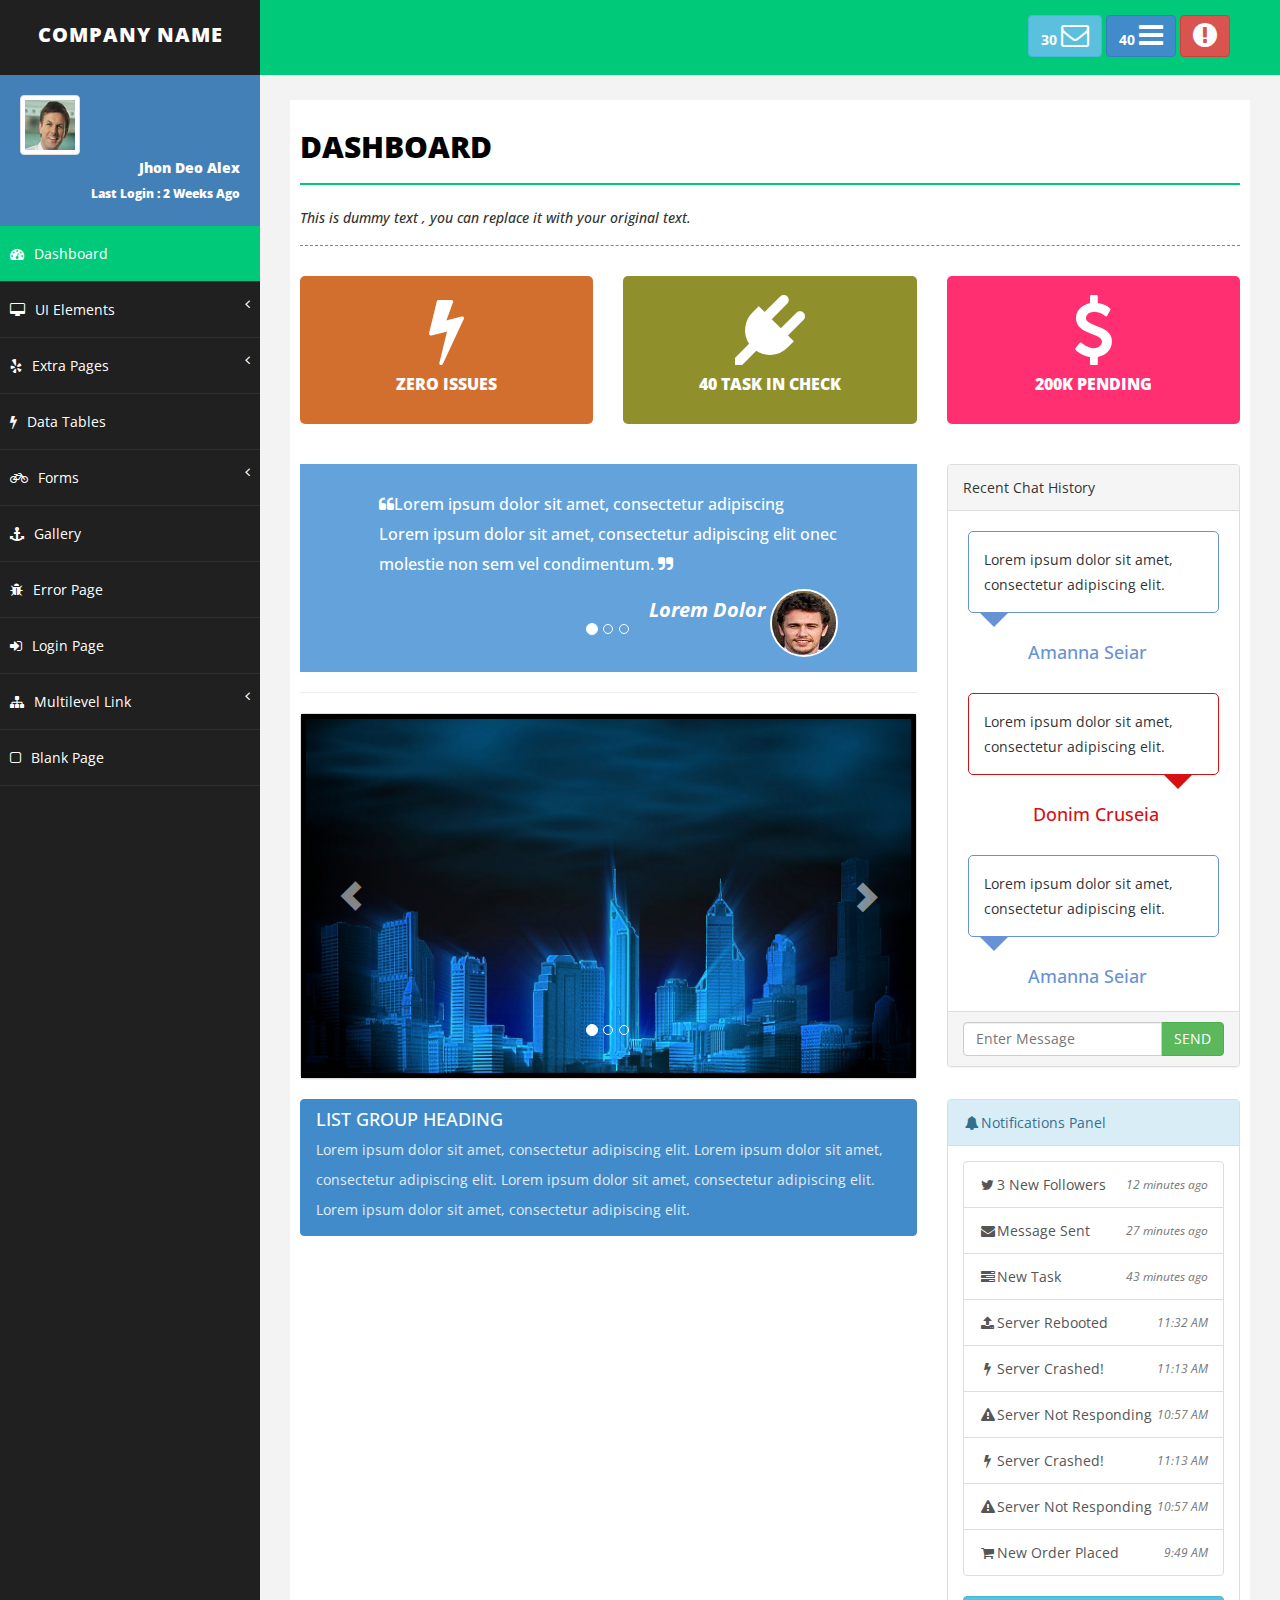
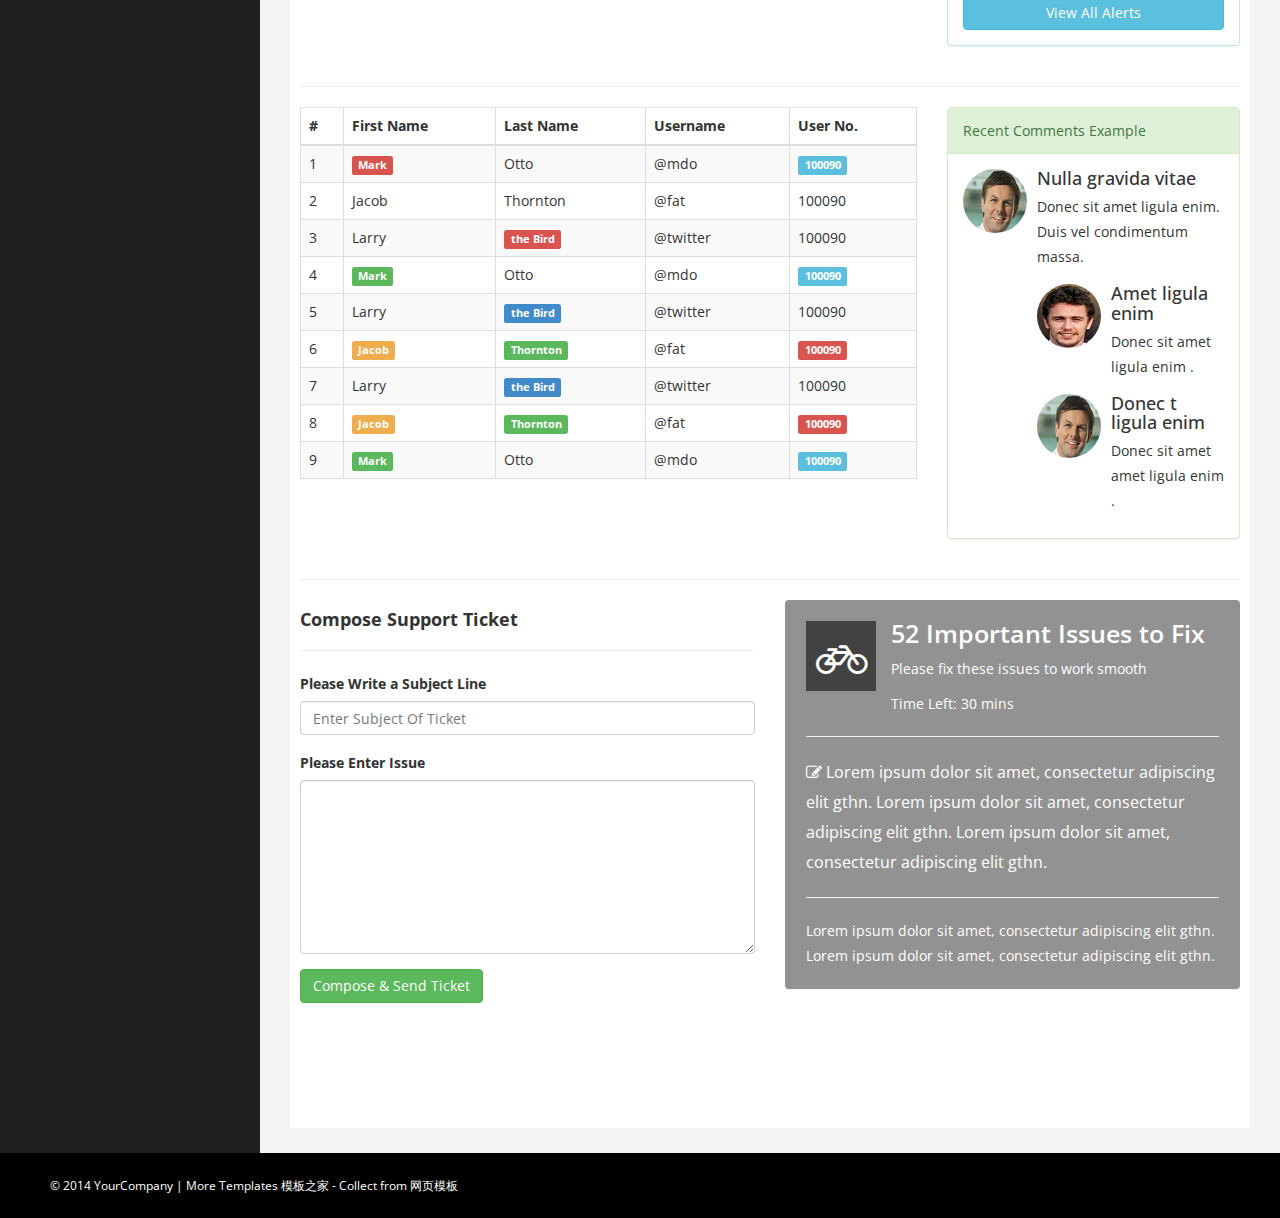
<file: template/btts_9_sp/index.html>
﻿<!DOCTYPE html>
<html xmlns="http://www.w3.org/1999/xhtml">
<head>
    <meta charset="utf-8" />
    <meta name="viewport" content="width=device-width, initial-scale=1.0" />
    <title>Responsive Bootstrap Advance Admin Template</title>

    <!-- BOOTSTRAP STYLES-->
    <link href="assets/css/bootstrap.css" rel="stylesheet" />
    <!-- FONTAWESOME STYLES-->
    <link href="assets/css/font-awesome.css" rel="stylesheet" />
    <!--CUSTOM BASIC STYLES-->
    <link href="assets/css/basic.css" rel="stylesheet" />
    <!--CUSTOM MAIN STYLES-->
    <link href="assets/css/custom.css" rel="stylesheet" />
    <!-- GOOGLE FONTS-->
    <link href='http://fonts.googleapis.com/css?family=Open+Sans' rel='stylesheet' type='text/css' />
</head>
<body>
    <div id="wrapper">
        <nav class="navbar navbar-default navbar-cls-top " role="navigation" style="margin-bottom: 0">
            <div class="navbar-header">
                <button type="button" class="navbar-toggle" data-toggle="collapse" data-target=".sidebar-collapse">
                    <span class="sr-only">Toggle navigation</span>
                    <span class="icon-bar"></span>
                    <span class="icon-bar"></span>
                    <span class="icon-bar"></span>
                </button>
                <a class="navbar-brand" href="index.html">COMPANY NAME</a>
            </div>

            <div class="header-right">

                <a href="message-task.html" class="btn btn-info" title="New Message"><b>30 </b><i class="fa fa-envelope-o fa-2x"></i></a>
                <a href="message-task.html" class="btn btn-primary" title="New Task"><b>40 </b><i class="fa fa-bars fa-2x"></i></a>
                <a href="login.html" class="btn btn-danger" title="Logout"><i class="fa fa-exclamation-circle fa-2x"></i></a>

            </div>
        </nav>
        <!-- /. NAV TOP  -->
        <nav class="navbar-default navbar-side" role="navigation">
            <div class="sidebar-collapse">
                <ul class="nav" id="main-menu">
                    <li>
                        <div class="user-img-div">
                            <img src="assets/img/user.png" class="img-thumbnail" />

                            <div class="inner-text">
                                Jhon Deo Alex
                            <br />
                                <small>Last Login : 2 Weeks Ago </small>
                            </div>
                        </div>

                    </li>


                    <li>
                        <a class="active-menu" href="index.html"><i class="fa fa-dashboard "></i>Dashboard</a>
                    </li>
                    <li>
                        <a href="#"><i class="fa fa-desktop "></i>UI Elements <span class="fa arrow"></span></a>
                         <ul class="nav nav-second-level">
                            <li>
                                <a href="panel-tabs.html"><i class="fa fa-toggle-on"></i>Tabs & Panels</a>
                            </li>
                            <li>
                                <a href="notification.html"><i class="fa fa-bell "></i>Notifications</a>
                            </li>
                             <li>
                                <a href="progress.html"><i class="fa fa-circle-o "></i>Progressbars</a>
                            </li>
                             <li>
                                <a href="buttons.html"><i class="fa fa-code "></i>Buttons</a>
                            </li>
                             <li>
                                <a href="icons.html"><i class="fa fa-bug "></i>Icons</a>
                            </li>
                             <li>
                                <a href="wizard.html"><i class="fa fa-bug "></i>Wizard</a>
                            </li>
                             <li>
                                <a href="typography.html"><i class="fa fa-edit "></i>Typography</a>
                            </li>
                             <li>
                                <a href="grid.html"><i class="fa fa-eyedropper "></i>Grid</a>
                            </li>
                            
                           
                        </ul>
                    </li>
                     <li>
                        <a href="#"><i class="fa fa-yelp "></i>Extra Pages <span class="fa arrow"></span></a>
                         <ul class="nav nav-second-level">
                            <li>
                                <a href="invoice.html"><i class="fa fa-coffee"></i>Invoice</a>
                            </li>
                            <li>
                                <a href="pricing.html"><i class="fa fa-flash "></i>Pricing</a>
                            </li>
                             <li>
                                <a href="component.html"><i class="fa fa-key "></i>Components</a>
                            </li>
                             <li>
                                <a href="social.html"><i class="fa fa-send "></i>Social</a>
                            </li>
                            
                             <li>
                                <a href="message-task.html"><i class="fa fa-recycle "></i>Messages & Tasks</a>
                            </li>
                            
                           
                        </ul>
                    </li>
                    <li>
                        <a href="table.html"><i class="fa fa-flash "></i>Data Tables </a>
                        
                    </li>
                     <li>
                        <a href="#"><i class="fa fa-bicycle "></i>Forms <span class="fa arrow"></span></a>
                         <ul class="nav nav-second-level">
                           
                             <li>
                                <a href="form.html"><i class="fa fa-desktop "></i>Basic </a>
                            </li>
                             <li>
                                <a href="form-advance.html"><i class="fa fa-code "></i>Advance</a>
                            </li>
                             
                           
                        </ul>
                    </li>
                      <li>
                        <a href="gallery.html"><i class="fa fa-anchor "></i>Gallery</a>
                    </li>
                     <li>
                        <a href="error.html"><i class="fa fa-bug "></i>Error Page</a>
                    </li>
                    <li>
                        <a href="login.html"><i class="fa fa-sign-in "></i>Login Page</a>
                    </li>
                    <li>
                        <a href="#"><i class="fa fa-sitemap "></i>Multilevel Link <span class="fa arrow"></span></a>
                         <ul class="nav nav-second-level">
                            <li>
                                <a href="#"><i class="fa fa-bicycle "></i>Second Level Link</a>
                            </li>
                             <li>
                                <a href="#"><i class="fa fa-flask "></i>Second Level Link</a>
                            </li>
                            <li>
                                <a href="#">Second Level Link<span class="fa arrow"></span></a>
                                <ul class="nav nav-third-level">
                                    <li>
                                        <a href="#"><i class="fa fa-plus "></i>Third Level Link</a>
                                    </li>
                                    <li>
                                        <a href="#"><i class="fa fa-comments-o "></i>Third Level Link</a>
                                    </li>

                                </ul>

                            </li>
                        </ul>
                    </li>
                   
                    <li>
                        <a href="blank.html"><i class="fa fa-square-o "></i>Blank Page</a>
                    </li>
                </ul>

            </div>

        </nav>
        <!-- /. NAV SIDE  -->
        <div id="page-wrapper">
            <div id="page-inner">
                <div class="row">
                    <div class="col-md-12">
                        <h1 class="page-head-line">DASHBOARD</h1>
                        <h1 class="page-subhead-line">This is dummy text , you can replace it with your original text. </h1>

                    </div>
                </div>
                <!-- /. ROW  -->
                <div class="row">
                    <div class="col-md-4">
                        <div class="main-box mb-red">
                            <a href="#">
                                <i class="fa fa-bolt fa-5x"></i>
                                <h5>Zero Issues</h5>
                            </a>
                        </div>
                    </div>
                    <div class="col-md-4">
                        <div class="main-box mb-dull">
                            <a href="#">
                                <i class="fa fa-plug fa-5x"></i>
                                <h5>40 Task In Check</h5>
                            </a>
                        </div>
                    </div>
                    <div class="col-md-4">
                        <div class="main-box mb-pink">
                            <a href="#">
                                <i class="fa fa-dollar fa-5x"></i>
                                <h5>200K Pending</h5>
                            </a>
                        </div>
                    </div>

                </div>
                <!-- /. ROW  -->

                <div class="row">
                    <div class="col-md-8">
                        <div class="row">
                            <div class="col-md-12">

                                <div id="reviews" class="carousel slide" data-ride="carousel">

                                    <div class="carousel-inner">
                                        <div class="item active">

                                            <div class="col-md-10 col-md-offset-1">

                                                <h4><i class="fa fa-quote-left"></i>Lorem ipsum dolor sit amet, consectetur adipiscing Lorem ipsum dolor sit amet, consectetur adipiscing elit onec molestie non sem vel condimentum. <i class="fa fa-quote-right"></i></h4>
                                                <div class="user-img pull-right">
                                                    <img src="assets/img/user.gif" alt="" class="img-u image-responsive" />
                                                </div>
                                                <h5 class="pull-right"><strong class="c-black">Lorem Dolor</strong></h5>
                                            </div>
                                        </div>
                                        <div class="item">
                                            <div class="col-md-10 col-md-offset-1">

                                                <h4><i class="fa fa-quote-left"></i>Lorem ipsum dolor sit amet, consectetur adipiscing Lorem ipsum dolor sit amet, consectetur adipiscing elit onec molestie non sem vel condimentum. <i class="fa fa-quote-right"></i></h4>
                                                <div class="user-img pull-right">
                                                    <img src="assets/img/user.png" alt="" class="img-u image-responsive" />
                                                </div>
                                                <h5 class="pull-right"><strong class="c-black">Lorem Dolor</strong></h5>
                                            </div>

                                        </div>
                                        <div class="item">
                                            <div class="col-md-10 col-md-offset-1">

                                                <h4><i class="fa fa-quote-left"></i>Lorem ipsum dolor sit amet, consectetur adipiscing  Lorem ipsum dolor sit amet, consectetur adipiscing elit onec molestie non sem vel condimentum. <i class="fa fa-quote-right"></i></h4>
                                                <div class="user-img pull-right">
                                                    <img src="assets/img/user.gif" alt="" class="img-u image-responsive" />
                                                </div>
                                                <h5 class="pull-right"><strong class="c-black">Lorem Dolor</strong></h5>
                                            </div>
                                        </div>
                                    </div>
                                    <!--INDICATORS-->
                                    <ol class="carousel-indicators">
                                        <li data-target="#reviews" data-slide-to="0" class="active"></li>
                                        <li data-target="#reviews" data-slide-to="1"></li>
                                        <li data-target="#reviews" data-slide-to="2"></li>
                                    </ol>
                                    <!--PREVIUS-NEXT BUTTONS-->

                                </div>

                            </div>

                        </div>
                        <!-- /. ROW  -->
                        <hr />
                        <div class="copyrights">Collect from <a href="http://www.cssmoban.com/"  title="网站模板">网站模板</a></div>

                        <div class="panel panel-default">

                            <div id="carousel-example" class="carousel slide" data-ride="carousel" style="border: 5px solid #000;">

                                <div class="carousel-inner">
                                    <div class="item active">

                                        <img src="assets/img/slideshow/1.jpg" alt="" />

                                    </div>
                                    <div class="item">
                                        <img src="assets/img/slideshow/2.jpg" alt="" />

                                    </div>
                                    <div class="item">
                                        <img src="assets/img/slideshow/3.jpg" alt="" />

                                    </div>
                                </div>
                                <!--INDICATORS-->
                                <ol class="carousel-indicators">
                                    <li data-target="#carousel-example" data-slide-to="0" class="active"></li>
                                    <li data-target="#carousel-example" data-slide-to="1"></li>
                                    <li data-target="#carousel-example" data-slide-to="2"></li>
                                </ol>
                                <!--PREVIUS-NEXT BUTTONS-->
                                <a class="left carousel-control" href="#carousel-example" data-slide="prev">
                                    <span class="glyphicon glyphicon-chevron-left"></span>
                                </a>
                                <a class="right carousel-control" href="#carousel-example" data-slide="next">
                                    <span class="glyphicon glyphicon-chevron-right"></span>
                                </a>
                            </div>
                        </div>
                    </div>
                    <!-- /.REVIEWS &  SLIDESHOW  -->
                    <div class="col-md-4">

                        <div class="panel panel-default">
                            <div class="panel-heading">
                                Recent Chat History
                            </div>
                            <div class="panel-body" style="padding: 0px;">
                                <div class="chat-widget-main">


                                    <div class="chat-widget-left">
                                        Lorem ipsum dolor sit amet, consectetur adipiscing elit.
                                    </div>
                                    <div class="chat-widget-name-left">
                                        <h4>Amanna Seiar</h4>
                                    </div>
                                    <div class="chat-widget-right">
                                        Lorem ipsum dolor sit amet, consectetur adipiscing elit.
                                    </div>
                                    <div class="chat-widget-name-right">
                                        <h4>Donim Cruseia </h4>
                                    </div>
                                    <div class="chat-widget-left">
                                        Lorem ipsum dolor sit amet, consectetur adipiscing elit.
                                    </div>
                                    <div class="chat-widget-name-left">
                                        <h4>Amanna Seiar</h4>
                                    </div>
                                    <div class="chat-widget-right">
                                        Lorem ipsum dolor sit amet, consectetur adipiscing elit.
                                    </div>
                                    <div class="chat-widget-name-right">
                                        <h4>Donim Cruseia </h4>
                                    </div>
                                </div>
                            </div>
                            <div class="panel-footer">
                                <div class="input-group">
                                    <input type="text" class="form-control" placeholder="Enter Message" />
                                    <span class="input-group-btn">
                                        <button class="btn btn-success" type="button">SEND</button>
                                    </span>
                                </div>
                            </div>
                        </div>


                    </div>
                    <!--/.Chat Panel End-->
                </div>
                <!-- /. ROW  -->


                <div class="row">

                    <div class="col-md-8">
                        <div class="list-group">
                            <a href="#" class="list-group-item active">
                                <h4 class="list-group-item-heading">LIST GROUP HEADING</h4>
                                <p class="list-group-item-text" style="line-height: 30px;">
                                    Lorem ipsum dolor sit amet, consectetur adipiscing elit.
        Lorem ipsum dolor sit amet, consectetur adipiscing elit.
        Lorem ipsum dolor sit amet, consectetur adipiscing elit.
        Lorem ipsum dolor sit amet, consectetur adipiscing elit.
                                </p>
                            </a>
                        </div>
                        <br />
                        <!-- 16:9 aspect ratio -->
                        <div class="embed-responsive embed-responsive-16by9">
                            <iframe class="embed-responsive-item" src="//www.youtube.com/embed/zpOULjyy-n8?rel=0"></iframe>
                        </div>
                    </div>
                    <div class="col-md-4">
                        <div class="panel panel-info">
                            <div class="panel-heading">
                                <i class="fa fa-bell fa-fw"></i>Notifications Panel
                            </div>

                            <div class="panel-body">
                                <div class="list-group">

                                    <a href="#" class="list-group-item">
                                        <i class="fa fa-twitter fa-fw"></i>3 New Followers
                                    <span class="pull-right text-muted small"><em>12 minutes ago</em>
                                    </span>
                                    </a>
                                    <a href="#" class="list-group-item">
                                        <i class="fa fa-envelope fa-fw"></i>Message Sent
                                    <span class="pull-right text-muted small"><em>27 minutes ago</em>
                                    </span>
                                    </a>
                                    <a href="#" class="list-group-item">
                                        <i class="fa fa-tasks fa-fw"></i>New Task
                                    <span class="pull-right text-muted small"><em>43 minutes ago</em>
                                    </span>
                                    </a>
                                    <a href="#" class="list-group-item">
                                        <i class="fa fa-upload fa-fw"></i>Server Rebooted
                                    <span class="pull-right text-muted small"><em>11:32 AM</em>
                                    </span>
                                    </a>
                                    <a href="#" class="list-group-item">
                                        <i class="fa fa-bolt fa-fw"></i>Server Crashed!
                                    <span class="pull-right text-muted small"><em>11:13 AM</em>
                                    </span>
                                    </a>
                                    <a href="#" class="list-group-item">
                                        <i class="fa fa-warning fa-fw"></i>Server Not Responding
                                    <span class="pull-right text-muted small"><em>10:57 AM</em>
                                    </span>
                                    </a>

                                    <a href="#" class="list-group-item">
                                        <i class="fa fa-bolt fa-fw"></i>Server Crashed!
                                    <span class="pull-right text-muted small"><em>11:13 AM</em>
                                    </span>
                                    </a>
                                    <a href="#" class="list-group-item">
                                        <i class="fa fa-warning fa-fw"></i>Server Not Responding
                                    <span class="pull-right text-muted small"><em>10:57 AM</em>
                                    </span>
                                    </a>
                                    <a href="#" class="list-group-item">
                                        <i class="fa fa-shopping-cart fa-fw"></i>New Order Placed
                                    <span class="pull-right text-muted small"><em>9:49 AM</em>
                                    </span>
                                    </a>
                                </div>
                                <!-- /.list-group -->
                                <a href="#" class="btn btn-info btn-block">View All Alerts</a>
                            </div>

                        </div>
                    </div>
                </div>
                <!--/.Row-->
                <hr />
                <div class="row">

                    <div class="col-md-8">

                        <div class="table-responsive">
                            <table class="table table-striped table-bordered table-hover">
                                <thead>
                                    <tr>
                                        <th>#</th>
                                        <th>First Name</th>
                                        <th>Last Name</th>
                                        <th>Username</th>
                                        <th>User No.</th>
                                    </tr>
                                </thead>
                                <tbody>
                                    <tr>
                                        <td>1</td>
                                        <td><span class="label label-danger">Mark</span></td>
                                        <td>Otto</td>
                                        <td>@mdo</td>
                                        <td><span class="label label-info">100090</span></td>
                                    </tr>
                                    <tr>
                                        <td>2</td>
                                        <td>Jacob</td>
                                        <td>Thornton</td>
                                        <td>@fat</td>
                                        <td>100090</td>
                                    </tr>
                                    <tr>
                                        <td>3</td>
                                        <td>Larry</td>
                                        <td><span class="label label-danger">the Bird</span> </td>
                                        <td>@twitter</td>
                                        <td>100090</td>
                                    </tr>
                                    <tr>
                                        <td>4</td>
                                        <td><span class="label label-success">Mark</span></td>
                                        <td>Otto</td>
                                        <td>@mdo</td>
                                        <td><span class="label label-info">100090</span></td>
                                    </tr>

                                    <tr>
                                        <td>5</td>
                                        <td>Larry</td>
                                        <td><span class="label label-primary">the Bird</span></td>
                                        <td>@twitter</td>
                                        <td>100090</td>
                                    </tr>
                                    <tr>
                                        <td>6</td>
                                        <td><span class="label label-warning">Jacob</span></td>
                                        <td><span class="label label-success">Thornton</span></td>
                                        <td>@fat</td>
                                        <td><span class="label label-danger">100090</span></td>
                                    </tr>
                                    <tr>
                                        <td>7</td>
                                        <td>Larry</td>
                                        <td><span class="label label-primary">the Bird</span></td>
                                        <td>@twitter</td>
                                        <td>100090</td>
                                    </tr>
                                    <tr>
                                        <td>8</td>
                                        <td><span class="label label-warning">Jacob</span></td>
                                        <td><span class="label label-success">Thornton</span></td>
                                        <td>@fat</td>
                                        <td><span class="label label-danger">100090</span></td>
                                    </tr>
                                    <tr>
                                        <td>9</td>
                                        <td><span class="label label-success">Mark</span></td>
                                        <td>Otto</td>
                                        <td>@mdo</td>
                                        <td><span class="label label-info">100090</span></td>
                                    </tr>
                                </tbody>
                            </table>
                        </div>




                    </div>
                    <div class="col-md-4">
                        <div class="panel panel-success">
                            <div class="panel-heading">
                                Recent Comments Example
                            </div>
                            <div class="panel-body">
                                <ul class="media-list">

                                    <li class="media">

                                        <div class="media-body">

                                            <div class="media">
                                                <a class="pull-left" href="#">
                                                    <img class="media-object img-circle img-comments" src="assets/img/user.png" />
                                                </a>
                                                <div class="media-body">
                                                    <h4 class="media-heading">Nulla gravida vitae  </h4>
                                                    Donec sit amet ligula enim. Duis vel condimentum massa.
              
              <!-- Nested media object -->
                                                    <div class="media">
                                                        <a class="pull-left" href="#">
                                                            <img class="media-object img-circle img-comments" src="assets/img/user.gif" />
                                                        </a>
                                                        <div class="media-body">
                                                            <h4 class="media-heading">Amet ligula enim</h4>
                                                            Donec sit amet ligula enim .
                                                        </div>
                                                    </div>
                                                    <div class="media">
                                                        <a class="pull-left" href="#">
                                                            <img class="media-object img-circle img-comments" src="assets/img/user.png" />
                                                        </a>
                                                        <div class="media-body">
                                                            <h4 class="media-heading">Donec t ligula enim</h4>
                                                            Donec sit amet  amet ligula enim . 
                                                        </div>
                                                    </div>
                                                </div>
                                            </div>

                                        </div>
                                    </li>

                                </ul>
                            </div>
                        </div>
                    </div>
                </div>
                <!--/.Row-->
                <hr />
                <div class="row" style="padding-bottom: 100px; `">
                    <div class="col-md-6">
                        <div id="comments-sec">
                            <h4><strong>Compose Support Ticket </strong></h4>
                            <hr />


                            <div class="form-group  ">
                                <label>Please Write a Subject Line</label>
                                <input type="text" class="form-control" required="required" placeholder="Enter Subject Of Ticket" />
                            </div>
                            <div class="form-group ">
                                <label>Please Enter Issue</label>
                                <textarea class="form-control" rows="8"></textarea>
                            </div>
                            <div class="form-group">
                                <button type="submit" class="btn btn-success">Compose &amp; Send Ticket</button>
                            </div>
                        </div>

                    </div>
                    <div class="col-md-6">
                        <div class="panel panel-back noti-box">
                            <span class="icon-box bg-color-black">
                                <i class="fa fa-bicycle"></i>
                            </span>
                            <div class="text-box">
                                <p class="main-text">52 Important Issues to Fix </p>
                                <p>Please fix these issues to work smooth</p>
                                <p>Time Left: 30 mins</p>
                                <hr />
                                <p>
                                    <span class=" color-bottom-txt"><i class="fa fa-edit"></i>
                                        Lorem ipsum dolor sit amet, consectetur adipiscing elit gthn. 
                              Lorem ipsum dolor sit amet, consectetur adipiscing elit gthn. 
                               Lorem ipsum dolor sit amet, consectetur adipiscing elit gthn.
                             
                                    </span>


                                </p>
                                <hr />
                                Lorem ipsum dolor sit amet, consectetur adipiscing elit gthn. 
                               Lorem ipsum dolor sit amet, consectetur adipiscing elit gthn.
                            </div>
                        </div>
                    </div>
                </div>
                <!--/.ROW-->

            </div>
            <!-- /. PAGE INNER  -->
        </div>
        <!-- /. PAGE WRAPPER  -->
    </div>
    <!-- /. WRAPPER  -->

    <div id="footer-sec">
        &copy; 2014 YourCompany | More Templates <a href="http://www.cssmoban.com/" target="_blank" title="模板之家">模板之家</a> - Collect from <a href="http://www.cssmoban.com/" title="网页模板" target="_blank">网页模板</a>
    </div>
    <!-- /. FOOTER  -->
    <!-- SCRIPTS -AT THE BOTOM TO REDUCE THE LOAD TIME-->
    <!-- JQUERY SCRIPTS -->
    <script src="assets/js/jquery-1.10.2.js"></script>
    <!-- BOOTSTRAP SCRIPTS -->
    <script src="assets/js/bootstrap.js"></script>
    <!-- METISMENU SCRIPTS -->
    <script src="assets/js/jquery.metisMenu.js"></script>
       <!-- CUSTOM SCRIPTS -->
    <script src="assets/js/custom.js"></script>
    


</body>
</html>
</file>
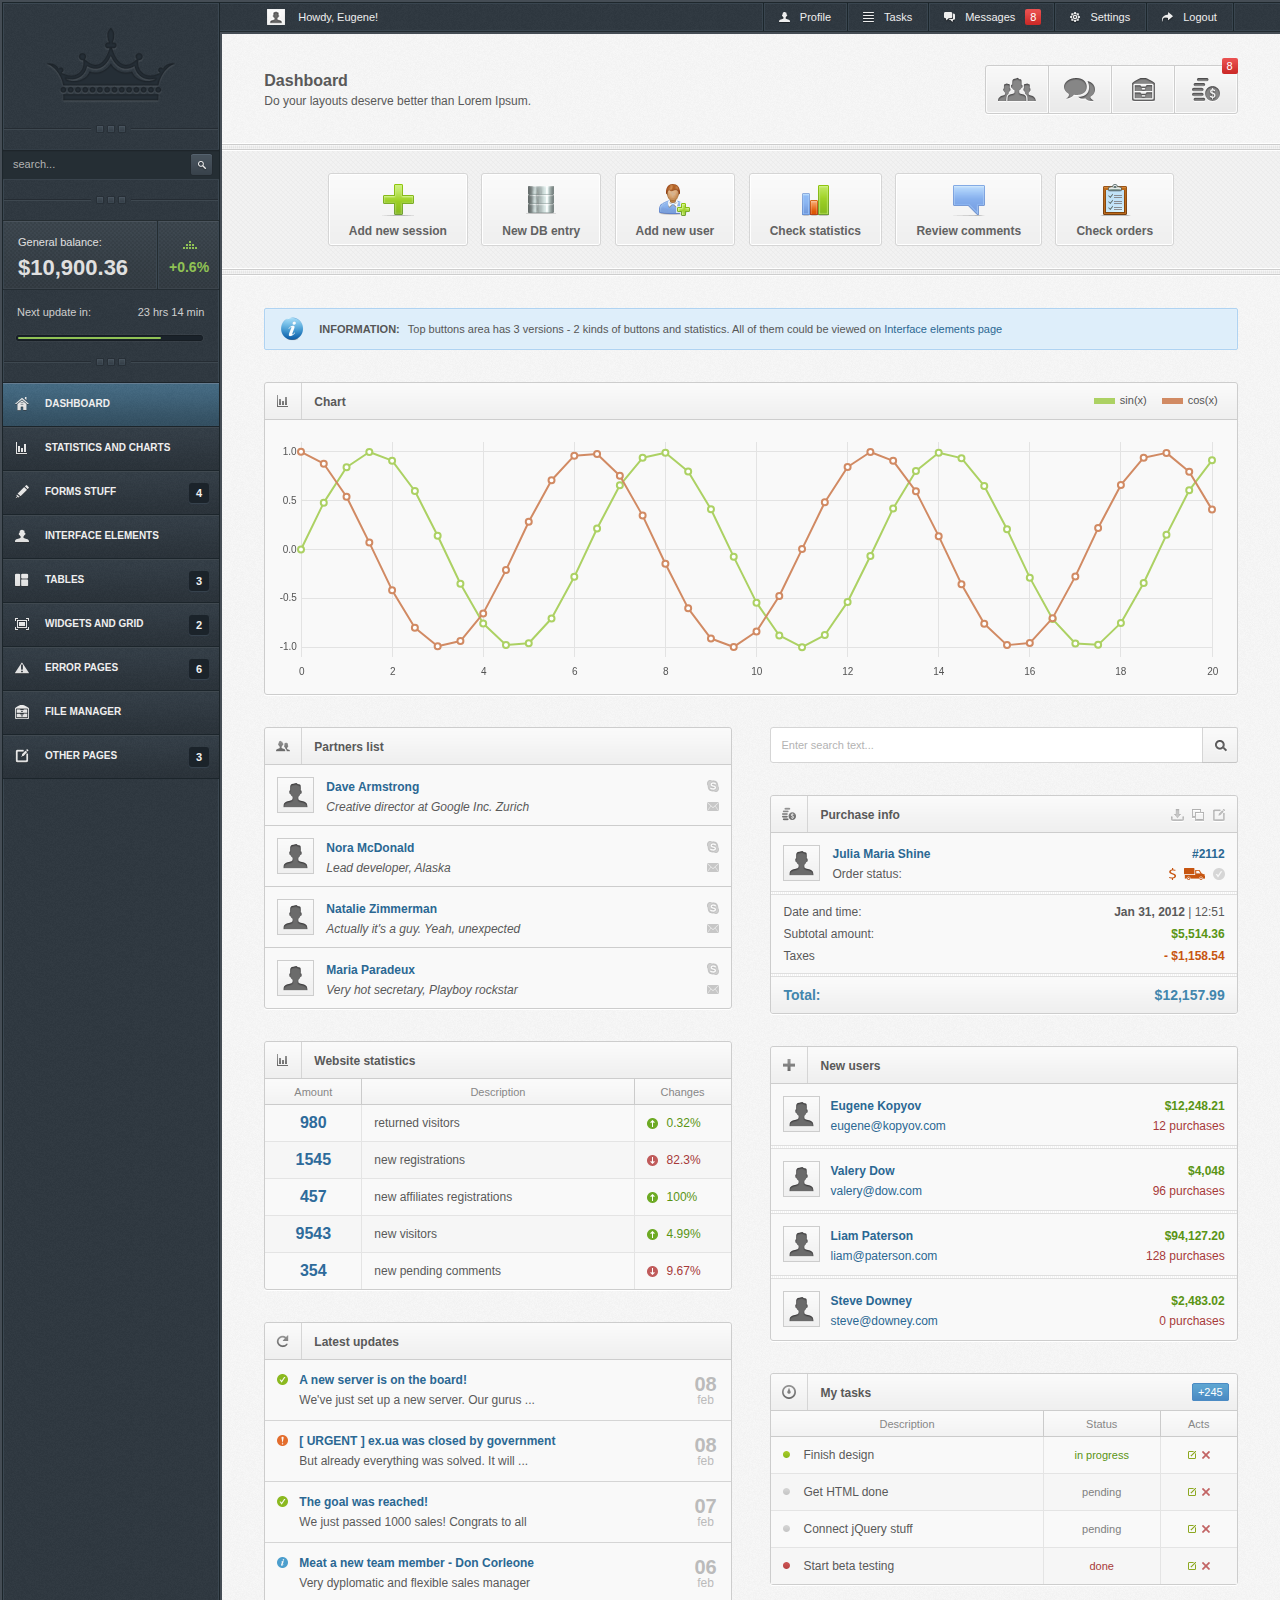
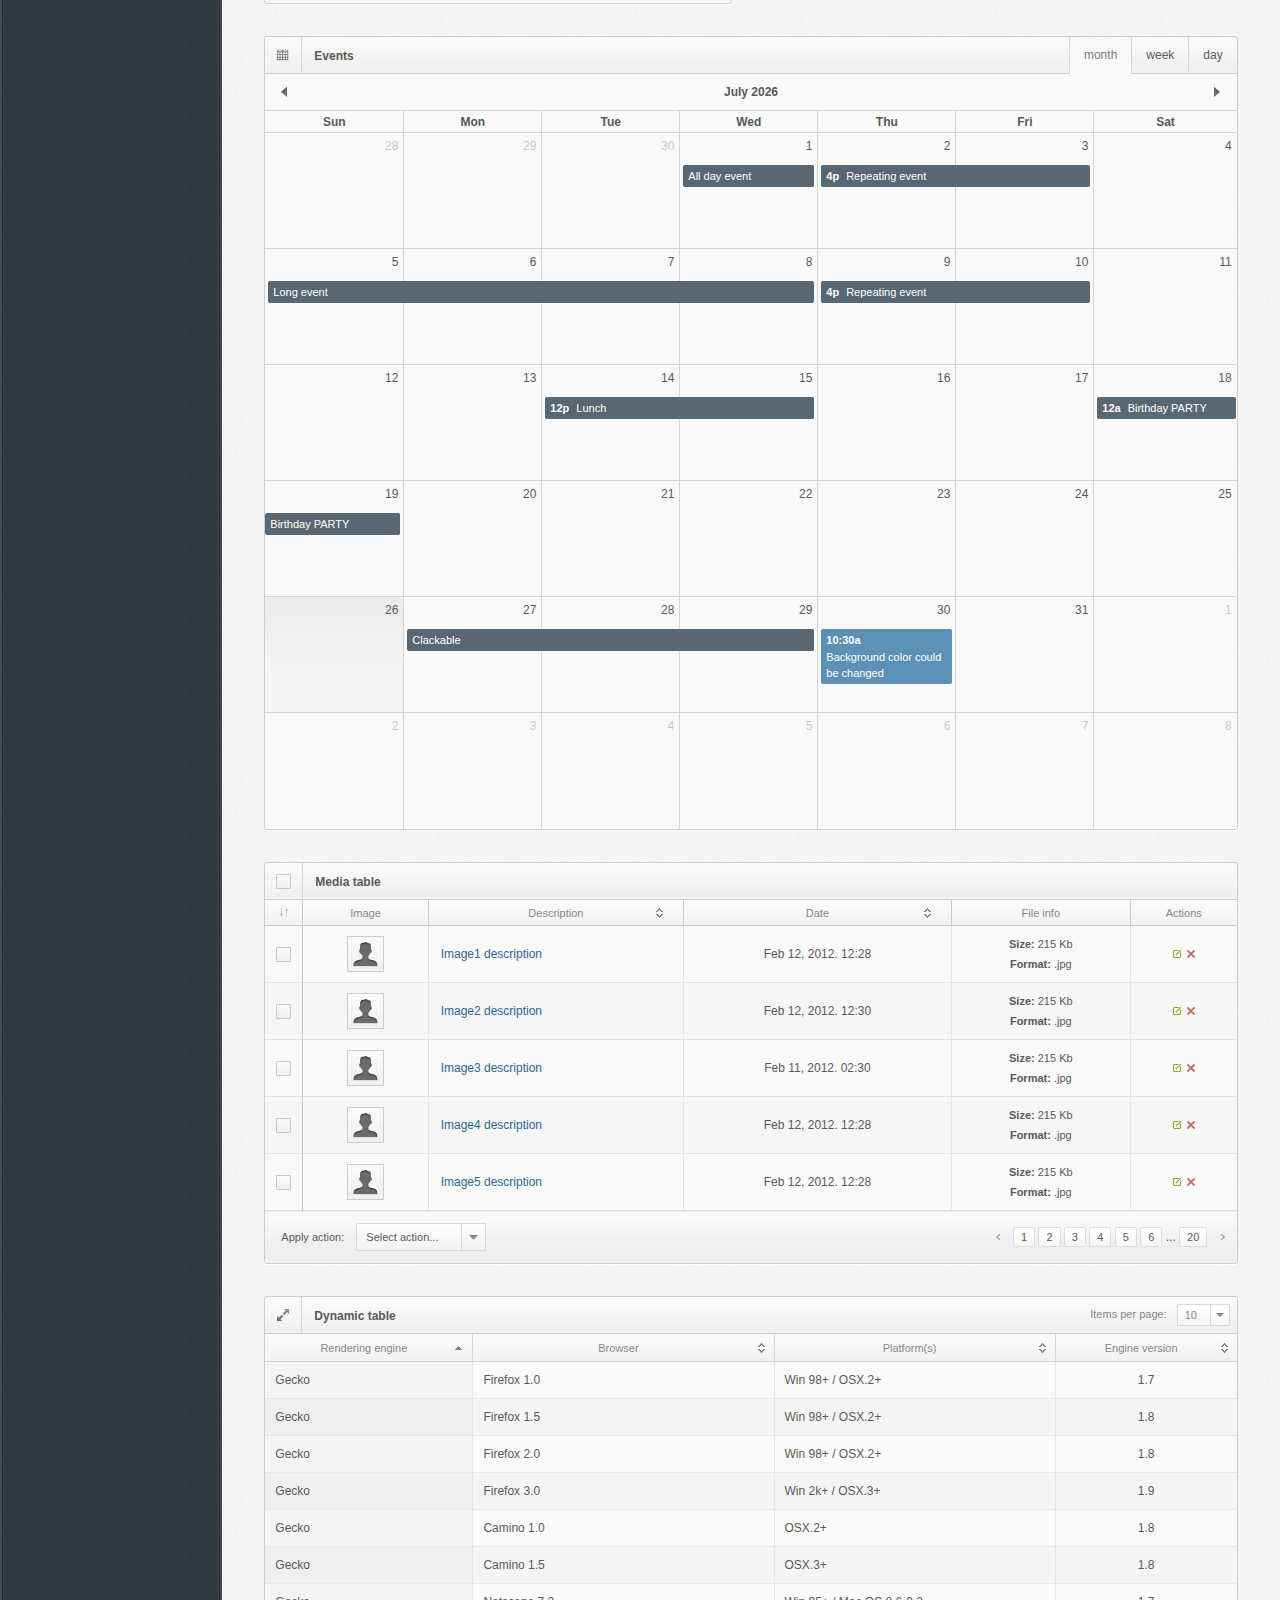
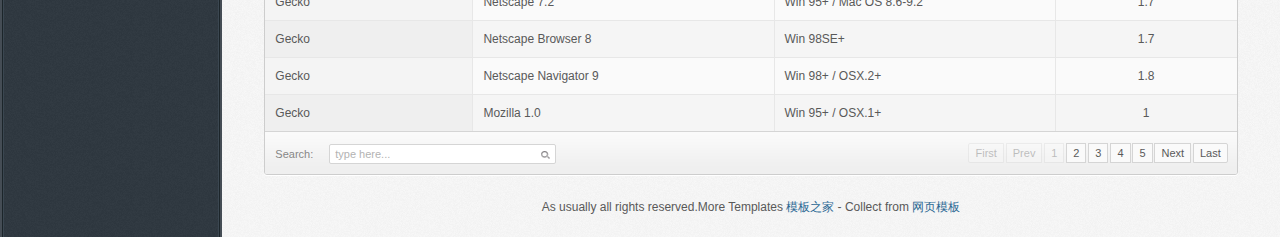
<file: template/mstp_107_tfcrown/mstp_107_tfcrown/index.html>
<!DOCTYPE html PUBLIC "-//W3C//DTD XHTML 1.0 Transitional//EN" "http://www.w3.org/TR/xhtml1/DTD/xhtml1-transitional.dtd">
<html xmlns="http://www.w3.org/1999/xhtml">
<head>
<meta http-equiv="Content-Type" content="text/html; charset=utf-8" />
<meta name="viewport" content="width=device-width; initial-scale=1.0; maximum-scale=1.0; user-scalable=0;" />
<title>Crown - premium responsive admin template for backend systems</title>
<link href="css/main.css" rel="stylesheet" type="text/css" />

<script type="text/javascript" src="js/jquery.min.js"></script>

<script type="text/javascript" src="js/plugins/spinner/ui.spinner.js"></script>
<script type="text/javascript" src="js/plugins/spinner/jquery.mousewheel.js"></script>

<script type="text/javascript" src="js/jquery-ui.min.js"></script>

<script type="text/javascript" src="js/plugins/charts/excanvas.min.js"></script>
<script type="text/javascript" src="js/plugins/charts/jquery.flot.js"></script>
<script type="text/javascript" src="js/plugins/charts/jquery.flot.orderBars.js"></script>
<script type="text/javascript" src="js/plugins/charts/jquery.flot.pie.js"></script>
<script type="text/javascript" src="js/plugins/charts/jquery.flot.resize.js"></script>
<script type="text/javascript" src="js/plugins/charts/jquery.sparkline.min.js"></script>

<script type="text/javascript" src="js/plugins/forms/uniform.js"></script>
<script type="text/javascript" src="js/plugins/forms/jquery.cleditor.js"></script>
<script type="text/javascript" src="js/plugins/forms/jquery.validationEngine-en.js"></script>
<script type="text/javascript" src="js/plugins/forms/jquery.validationEngine.js"></script>
<script type="text/javascript" src="js/plugins/forms/jquery.tagsinput.min.js"></script>
<script type="text/javascript" src="js/plugins/forms/autogrowtextarea.js"></script>
<script type="text/javascript" src="js/plugins/forms/jquery.maskedinput.min.js"></script>
<script type="text/javascript" src="js/plugins/forms/jquery.dualListBox.js"></script>
<script type="text/javascript" src="js/plugins/forms/jquery.inputlimiter.min.js"></script>
<script type="text/javascript" src="js/plugins/forms/chosen.jquery.min.js"></script>

<script type="text/javascript" src="js/plugins/wizard/jquery.form.js"></script>
<script type="text/javascript" src="js/plugins/wizard/jquery.validate.min.js"></script>
<script type="text/javascript" src="js/plugins/wizard/jquery.form.wizard.js"></script>

<script type="text/javascript" src="js/plugins/uploader/plupload.js"></script>
<script type="text/javascript" src="js/plugins/uploader/plupload.html5.js"></script>
<script type="text/javascript" src="js/plugins/uploader/plupload.html4.js"></script>
<script type="text/javascript" src="js/plugins/uploader/jquery.plupload.queue.js"></script>

<script type="text/javascript" src="js/plugins/tables/datatable.js"></script>
<script type="text/javascript" src="js/plugins/tables/tablesort.min.js"></script>
<script type="text/javascript" src="js/plugins/tables/resizable.min.js"></script>

<script type="text/javascript" src="js/plugins/ui/jquery.tipsy.js"></script>
<script type="text/javascript" src="js/plugins/ui/jquery.collapsible.min.js"></script>
<script type="text/javascript" src="js/plugins/ui/jquery.prettyPhoto.js"></script>
<script type="text/javascript" src="js/plugins/ui/jquery.progress.js"></script>
<script type="text/javascript" src="js/plugins/ui/jquery.timeentry.min.js"></script>
<script type="text/javascript" src="js/plugins/ui/jquery.colorpicker.js"></script>
<script type="text/javascript" src="js/plugins/ui/jquery.jgrowl.js"></script>
<script type="text/javascript" src="js/plugins/ui/jquery.breadcrumbs.js"></script>
<script type="text/javascript" src="js/plugins/ui/jquery.sourcerer.js"></script>

<script type="text/javascript" src="js/plugins/calendar.min.js"></script>
<script type="text/javascript" src="js/plugins/elfinder.min.js"></script>

<script type="text/javascript" src="js/custom.js"></script>

<script type="text/javascript" src="js/charts/chart.js"></script>

<!-- Shared on MafiaShare.net  --><!-- Shared on MafiaShare.net  --></head>

<body>

<!-- Left side content -->
<div id="leftSide">
    <div class="logo"><a href="index.html"><img src="images/logo.png" alt="" /></a></div>
    
    <div class="sidebarSep mt0"></div>
    
    <!-- Search widget -->
    <form action="" class="sidebarSearch">
        <input type="text" name="search" placeholder="search..." id="ac" />
        <input type="submit" value="" />
    </form>
    
    <div class="sidebarSep"></div>

    <!-- General balance widget -->
    <div class="genBalance">
        <a href="#" title="" class="amount">
            <span>General balance:</span>
            <span class="balanceAmount">$10,900.36</span>
        </a>
        <a href="#" title="" class="amChanges">
            <strong class="sPositive">+0.6%</strong>
        </a>
    </div>
    
    <!-- Next update progress widget -->
    <div class="nextUpdate">
        <ul>
            <li>Next update in:</li>
            <li>23 hrs 14 min</li>
        </ul>
        <div class="pWrapper"><div class="progressG" title="78%"></div></div>
    </div>
    
    <div class="sidebarSep"></div>
    
    <!-- Left navigation -->
    <ul id="menu" class="nav">
        <li class="dash"><a href="index.html" title="" class="active"><span>Dashboard</span></a></li>
        <li class="charts"><a href="charts.html" title=""><span>Statistics and charts</span></a></li>
        <li class="forms"><a href="#" title="" class="exp"><span>Forms stuff</span><strong>4</strong></a>
            <ul class="sub">
                <li><a href="forms.html" title="">Form elements</a></li>
                <li><a href="form_validation.html" title="">Validation</a></li>
                <li><a href="form_editor.html" title="">WYSIWYG and file uploader</a></li>
                <li class="last"><a href="form_wizards.html" title="">Wizards</a></li>
            </ul>
        </li>
        <li class="ui"><a href="ui_elements.html" title=""><span>Interface elements</span></a></li>
        <li class="tables"><a href="tables.html" title="" class="exp"><span>Tables</span><strong>3</strong></a>
            <ul class="sub">
                <li><a href="table_static.html" title="">Static tables</a></li>
                <li><a href="table_dynamic.html" title="">Dynamic table</a></li>
                <li class="last"><a href="table_sortable_resizable.html" title="">Sortable &amp; resizable tables</a></li>
            </ul>
        </li>
        <li class="widgets"><a href="#" title="" class="exp"><span>Widgets and grid</span><strong>2</strong></a>
            <ul class="sub">
                <li><a href="widgets.html" title="">Widgets</a></li>
                <li class="last"><a href="grid.html" title="">Grid</a></li>
            </ul>
        </li>
        <li class="errors"><a href="#" title="" class="exp"><span>Error pages</span><strong>6</strong></a>
            <ul class="sub">
                <li><a href="403.html" title="">403 page</a></li>
                <li><a href="404.html" title="">404 page</a></li>
                <li><a href="405.html" title="">405 page</a></li>
                <li><a href="500.html" title="">500 page</a></li>
                <li><a href="503.html" title="">503 page</a></li>
                <li class="last"><a href="offline.html" title="">Website is offline</a></li>
            </ul>
        </li>
        <li class="files"><a href="file_manager.html" title=""><span>File manager</span></a></li>
        <li class="typo"><a href="#" title="" class="exp"><span>Other pages</span><strong>3</strong></a>
            <ul class="sub">
                <li><a href="typography.html" title="">Typography</a></li>
                <li><a href="calendar.html" title="">Calendar</a></li>
                <li class="last"><a href="gallery.html" title="">Gallery</a></li>
            </ul>
        </li>
    </ul>
</div>


<!-- Right side -->
<div id="rightSide">

    <!-- Top fixed navigation -->
    <div class="topNav">
        <div class="wrapper">
            <div class="welcome"><a href="#" title=""><img src="images/userPic.png" alt="" /></a><span>Howdy, Eugene!</span></div>
            <div class="userNav">
                <ul>
                    <li><a href="#" title=""><img src="images/icons/topnav/profile.png" alt="" /><span>Profile</span></a></li>
                    <li><a href="#" title=""><img src="images/icons/topnav/tasks.png" alt="" /><span>Tasks</span></a></li>
                    <li class="dd"><a title=""><img src="images/icons/topnav/messages.png" alt="" /><span>Messages</span><span class="numberTop">8</span></a>
                        <ul class="userDropdown">
                            <li><a href="#" title="" class="sAdd">new message</a></li>
                            <li><a href="#" title="" class="sInbox">inbox</a></li>
                            <li><a href="#" title="" class="sOutbox">outbox</a></li>
                            <li><a href="#" title="" class="sTrash">trash</a></li>
                        </ul>
                    </li>
                    <li><a href="#" title=""><img src="images/icons/topnav/settings.png" alt="" /><span>Settings</span></a></li>
                    <li><a href="login.html" title=""><img src="images/icons/topnav/logout.png" alt="" /><span>Logout</span></a></li>
                </ul>
            </div>
            <div class="clear"></div>
        </div>
    </div>
    
    <!-- Responsive header -->
    <div class="resp">
        <div class="respHead">
            <a href="index.html" title=""><img src="images/loginLogo.png" alt="" /></a>
        </div>
        
        <div class="cLine"></div>
        <div class="smalldd">
            <span class="goTo"><img src="images/icons/light/home.png" alt="" />Dashboard</span>
            <ul class="smallDropdown">
                <li><a href="index.html" title=""><img src="images/icons/light/home.png" alt="" />Dashboard</a></li>
                <li><a href="charts.html" title=""><img src="images/icons/light/stats.png" alt="" />Statistics and charts</a></li>
                <li><a href="#" title="" class="exp"><img src="images/icons/light/pencil.png" alt="" />Forms stuff<strong>4</strong></a>
                    <ul>
                        <li><a href="forms.html" title="">Form elements</a></li>
                        <li><a href="form_validation.html" title="">Validation</a></li>
                        <li><a href="form_editor.html" title="">WYSIWYG and file uploader</a></li>
                        <li class="last"><a href="form_wizards.html" title="">Wizards</a></li>
                    </ul>
                </li>
                <li><a href="ui_elements.html" title=""><img src="images/icons/light/users.png" alt="" />Interface elements</a></li>
                <li><a href="tables.html" title="" class="exp"><img src="images/icons/light/frames.png" alt="" />Tables<strong>3</strong></a>
                    <ul>
                        <li><a href="table_static.html" title="">Static tables</a></li>
                        <li><a href="table_dynamic.html" title="">Dynamic table</a></li>
                        <li class="last"><a href="table_sortable_resizable.html" title="">Sortable &amp; resizable tables</a></li>
                    </ul>
                </li>
                <li><a href="#" title="" class="exp"><img src="images/icons/light/fullscreen.png" alt="" />Widgets and grid<strong>2</strong></a>
                    <ul>
                        <li><a href="widgets.html" title="">Widgets</a></li>
                        <li class="last"><a href="grid.html" title="">Grid</a></li>
                    </ul>
                </li>
                <li><a href="#" title="" class="exp"><img src="images/icons/light/alert.png" alt="" />Error pages<strong>6</strong></a>
                    <ul class="sub">
                        <li><a href="403.html" title="">403 page</a></li>
                        <li><a href="404.html" title="">404 page</a></li>
                        <li><a href="405.html" title="">405 page</a></li>
                        <li><a href="500.html" title="">500 page</a></li>
                        <li><a href="503.html" title="">503 page</a></li>
                        <li class="last"><a href="offline.html" title="">Website is offline</a></li>
                    </ul>
                </li>
                <li><a href="file_manager.html" title=""><img src="images/icons/light/files.png" alt="" />File manager</a></li>
                <li><a href="#" title="" class="exp"><img src="images/icons/light/create.png" alt="" />Other pages<strong>3</strong></a>
                    <ul>
                        <li><a href="typography.html" title="">Typography</a></li>
                        <li><a href="calendar.html" title="">Calendar</a></li>
                        <li class="last"><a href="gallery.html" title="">Gallery</a></li>
                    </ul>
                </li>
            </ul>
        </div>
        <div class="cLine"></div>
    </div>
    
    <!-- Title area -->
    <div class="titleArea">
        <div class="wrapper">
            <div class="pageTitle">
                <h5>Dashboard</h5>
                <span>Do your layouts deserve better than Lorem Ipsum.</span>
            </div>
            <div class="middleNav">
                <ul>
                    <li class="mUser"><a title=""><span class="users"></span></a>
                        <ul class="mSub1">
                            <li><a href="#" title="">Add user</a></li>
                            <li><a href="#" title="">Statistics</a></li>
                            <li><a href="#" title="">Orders</a></li>
                        </ul>
                    </li>
                    <li class="mMessages"><a title=""><span class="messages"></span></a>
                        <ul class="mSub2">
                            <li><a href="#" title="">New tickets<span class="numberRight">8</span></a></li>
                            <li><a href="#" title="">Pending tickets<span class="numberRight">12</span></a></li>
                            <li><a href="#" title="">Closed tickets</a></li>
                        </ul>
                    </li>
                    <li class="mFiles"><a href="#" title="Or you can use a tooltip" class="tipN"><span class="files"></span></a></li>
                    <li class="mOrders"><a title=""><span class="orders"></span><span class="numberMiddle">8</span></a>
                        <ul class="mSub4">
                            <li><a href="#" title="">Pending uploads</a></li>
                            <li><a href="#" title="">Statistics</a></li>
                            <li><a href="#" title="">Trash</a></li>
                        </ul>
                    </li>
                </ul>
                <div class="clear"></div>
            </div>
            <div class="clear"></div>
        </div>
    </div>
    
    <div class="line"></div>
    
    <!-- Page statistics and control buttons area -->
    <div class="statsRow">
        <div class="wrapper">
        	<div class="controlB">
            	<ul>
                	<li><a href="#" title=""><img src="images/icons/control/32/plus.png" alt="" /><span>Add new session</span></a></li>
                    <li><a href="#" title=""><img src="images/icons/control/32/database.png" alt="" /><span>New DB entry</span></a></li>
                    <li><a href="#" title=""><img src="images/icons/control/32/hire-me.png" alt="" /><span>Add new user</span></a></li>
                    <li><a href="#" title=""><img src="images/icons/control/32/statistics.png" alt="" /><span>Check statistics</span></a></li>
                    <li><a href="#" title=""><img src="images/icons/control/32/comment.png" alt="" /><span>Review comments</span></a></li>
                    <li><a href="#" title=""><img src="images/icons/control/32/order-149.png" alt="" /><span>Check orders</span></a></li>
                </ul>
                <div class="clear"></div>
            </div>
        </div>
    </div>
    
    <div class="line"></div>
    
    <!-- Main content wrapper -->
    <div class="wrapper">
    
        <!-- Note -->
        <div class="nNote nInformation hideit">
            <p><strong>INFORMATION: </strong>Top buttons area has 3 versions - 2 kinds of buttons and statistics. All of them could be viewed on <a href="ui_elements.html" title="">Interface elements page</a></p>
        </div>
        
        <!-- Chart -->
        <div class="widget chartWrapper">
            <div class="title"><img src="images/icons/dark/stats.png" alt="" class="titleIcon" /><h6>Chart</h6></div>
            <div class="body"><div class="chart"></div></div>
        </div>
        
        <!-- Widgets -->
        <div class="widgets">
            <div class="oneTwo">
            
                <!-- Partners list widget -->
                <div class="widget">
                    <div class="title"><img src="images/icons/dark/users.png" alt="" class="titleIcon" /><h6>Partners list</h6></div>
                    <ul class="partners">
                        <li>
                            <a href="#" title="" class="floatL"><img src="images/user.png" alt="" /></a>
                            <div class="pInfo">
                                <a href="#" title=""><strong>Dave Armstrong</strong></a>
                                <i>Creative director at Google Inc. Zurich</i>	
                            </div>
                            <div class="pLinks">
                                <a href="#" title="Direct call" class="tipW"><img src="images/icons/pSkype.png" alt="" /></a>
                                <a href="#" title="Send an email" class="tipW"><img src="images/icons/pEmail.png" alt="" /></a>
                            </div>
                            <div class="clear"></div>
                        </li>
                        <li>
                            <a href="#" title="" class="floatL"><img src="images/user.png" alt="" /></a>
                                <div class="pInfo">
                                <a href="#" title=""><strong>Nora McDonald</strong></a>
                                <i>Lead developer, Alaska</i>	
                            </div>
                            <div class="pLinks">
                                <a href="#" title="Direct call" class="tipW"><img src="images/icons/pSkype.png" alt="" /></a>
                                <a href="#" title="Send an email" class="tipW"><img src="images/icons/pEmail.png" alt="" /></a>
                            </div>
                            <div class="clear"></div>
                        </li>
                        <li>
                            <a href="#" title="" class="floatL"><img src="images/user.png" alt="" /></a>
                            <div class="pInfo">
                                <a href="#" title=""><strong>Natalie Zimmerman</strong></a>
                                <i>Actually it's a guy. Yeah, unexpected</i>	
                            </div>
                            <div class="pLinks">
                                <a href="#" title="Direct call" class="tipW"><img src="images/icons/pSkype.png" alt="" /></a>
                                <a href="#" title="Send an email" class="tipW"><img src="images/icons/pEmail.png" alt="" /></a>
                            </div>
                            <div class="clear"></div>
                        </li>
                        <li>
                            <a href="#" title="" class="floatL"><img src="images/user.png" alt="" /></a>
                            <div class="pInfo">
                                <a href="#" title=""><strong>Maria Paradeux</strong></a>
                                <i>Very hot secretary, Playboy rockstar</i>	
                            </div>
                            <div class="pLinks">
                                <a href="#" title="Direct call" class="tipW"><img src="images/icons/pSkype.png" alt="" /></a>
                                <a href="#" title="Send an email" class="tipW"><img src="images/icons/pEmail.png" alt="" /></a>
                            </div>
                            <div class="clear"></div>
                        </li>
                    </ul>
                </div>
            
                <!-- Website stats widget -->
                <div class="widget">
                    <div class="title"><img src="images/icons/dark/stats.png" alt="" class="titleIcon" /><h6>Website statistics</h6></div>
                    <table cellpadding="0" cellspacing="0" width="100%" class="sTable">
                        <thead>
                            <tr>
                                <td width="80">Amount</td>
                                <td>Description</td>
                                <td width="80">Changes</td>
                            </tr>
                        </thead>
                        <tbody>
                            <tr>
                                <td align="center"><a href="#" title="" class="webStatsLink">980</a></td>
                                <td>returned visitors</td>
                                <td><span class="statsPlus">0.32%</span></td>
                            </tr>
                            <tr>
                                <td align="center"><a href="#" title="" class="webStatsLink">1545</a></td>
                                <td>new registrations</td>
                                <td><span class="statsMinus">82.3%</span></td>
                            </tr>
                            <tr>
                                <td align="center"><a href="#" title="" class="webStatsLink">457</a></td>
                                <td>new affiliates registrations</td>
                                <td><span class="statsPlus">100%</span></td>
                            </tr>
                            <tr>
                                <td align="center"><a href="#" title="" class="webStatsLink">9543</a></td>
                                <td>new visitors</td>
                                <td><span class="statsPlus">4.99%</span></td>
                            </tr>
                            <tr>
                                <td align="center"><a href="#" title="" class="webStatsLink">354</a></td>
                                <td>new pending comments</td>
                                <td><span class="statsMinus">9.67%</span></td>
                            </tr>
                        </tbody>
                    </table>   
                </div>
            
                <!-- Latest update widget -->
                <div class="widget">
                    <div class="title"><img src="images/icons/dark/refresh4.png" alt="" class="titleIcon" /><h6>Latest updates</h6></div>
                    
                    <div class="updates">
                    	<div class="newUpdate">
                            <div class="uDone">
                                <a href="#" title=""><strong>A new server is on the board!</strong></a>
                                <span>We've just set up a new server. Our gurus ...</span>
                            </div>
                            <div class="uDate"><span class="uDay">08</span>feb</div>
                            <div class="clear"></div>
                        </div>
                        
                    	<div class="newUpdate">
                            <span class="uAlert">
                                <a href="#" title=""><strong>[ URGENT ] ex.ua was closed by government</strong></a>
                                <span>But already everything was solved. It will ...</span>
                            </span>
                            <span class="uDate"><span class="uDay">08</span>feb</span>
                            <div class="clear"></div>
                        </div>
                        
                    	<div class="newUpdate">
                            <span class="uDone">
                                <a href="#" title=""><strong>The goal was reached!</strong></a>
                                <span>We just passed 1000 sales! Congrats to all</span>
                            </span>
                            <span class="uDate"><span class="uDay">07</span>feb</span>
                            <div class="clear"></div>
                        </div>
                        
                    	<div class="newUpdate">
                            <span class="uNotice">
                                <a href="#" title=""><strong>Meat a new team member - Don Corleone</strong></a>
                                <span>Very dyplomatic and flexible sales manager</span>
                            </span>
                            <span class="uDate"><span class="uDay">06</span>feb</span>
                            <div class="clear"></div>
                        </div>
                        
                    </div>
                </div>
            </div>
        
        	<!-- 2 columns widgets -->
            <div class="oneTwo">
            
                <!-- Search -->
                <div class="searchWidget">
                    <form action="">
                        <input type="text" name="search" placeholder="Enter search text..." />
                        <input type="submit" name="find" value="" />
                    </form>
                </div>
            
                <!-- Purchase info widget -->
                <div class="widget">
                    <div class="title">
                    	<img src="images/icons/dark/money.png" alt="" class="titleIcon" />
                        <h6>Purchase info</h6>
                        <div class="topIcons">
                            <a href="#" class="tipS" title="Download statement"><img src="images/icons/downloadTop.png" alt="" /></a>
                            <a href="#" class="tipS" title="Print invoice"><img src="images/icons/printTop.png" alt="" /></a>
                            <a href="#" class="tipS" title="Edit"><img src="images/icons/editTop.png" alt="" /></a>
                        </div>
                    </div>
                    <div class="newOrder">
                        <div class="userRow">
                            <a href="#" title=""><img src="images/user.png" alt="" class="floatL" /></a>
                            <ul class="leftList">
                                <li><a href="#" title=""><strong>Julia Maria Shine</strong></a></li>
                                <li>Order status:</li>
                            </ul>
                            <ul class="rightList">
                                <li><a href="#" title=""> <strong>#2112</strong></a></li>
                                <li class="orderIcons"><span class="oUnfinished"></span><span class="oShipped tipN" title="Shipped on Feb 2nd, 2012"></span><span class="oPaid tipN" title="Paid on Feb 1st, 2012"></span></li>
                            </ul>
                            <div class="clear"></div>
                        </div>
                    
                        <div class="cLine"></div>
                        
                        <div class="orderRow">
                            <ul class="leftList">
                                <li>Date and time:</li>
                                <li>Subtotal amount:</li>
                                <li>Taxes</li>
                            </ul>
                            <ul class="rightList">
                                <li><strong>Jan 31, 2012</strong> |  12:51</li>
                                <li><strong class="green">$5,514.36</strong></li>
                                <li><strong class="orange">- $1,158.54</strong></li>
                            </ul>
                            <div class="clear"></div>
                        </div>
                        
                        <div class="cLine"></div>
                        <div class="totalAmount"><h6 class="floatL blue">Total:</h6><h6 class="floatR blue">$12,157.99</h6><div class="clear"></div></div>
                    </div>
                </div>                
        
                <!-- New users widget -->
                <div class="widget">
                    <div class="title"><img src="images/icons/dark/add.png" alt="" class="titleIcon" /><h6>New users</h6></div>
                    <div class="wUserInfo">
                        <a href="#" title="" class="wUserPic"><img src="images/user.png" alt="" /></a>
                        <ul class="leftList">
                            <li><a href="#" title=""><strong>Eugene Kopyov</strong></a></li>
                            <li><a href="#" title="">eugene@kopyov.com</a></li>
                        </ul>
                        <ul class="rightList">
                            <li><a href="#" class="green"><strong>$12,248.21</strong></a></li>
                            <li><a href="#" class="red">12 purchases</a></li>
                        </ul>
                        <div class="clear"></div>
                    </div>
                    
                    <div class="cLine"></div>
                    
                    <div class="wUserInfo">
                        <a href="#" title="" class="wUserPic"><img src="images/user.png" alt="" /></a>
                        <ul class="leftList">
                            <li><a href="#" title=""><strong>Valery Dow</strong></a></li>
                            <li><a href="#" title="">valery@dow.com</a></li>
                        </ul>
                        <ul class="rightList">
                            <li><a href="#" class="green"><strong>$4,048</strong></a></li>
                            <li><a href="#" class="red">96 purchases</a></li>
                        </ul>
                        <div class="clear"></div>
                    </div>
                    
                    <div class="cLine"></div>
                    
                    <div class="wUserInfo">
                        <a href="#" title="" class="wUserPic"><img src="images/user.png" alt="" /></a>
                        <ul class="leftList">
                            <li><a href="#" title=""><strong>Liam Paterson</strong></a></li>
                            <li><a href="#" title="">liam@paterson.com</a></li>
                        </ul>
                        <ul class="rightList">
                            <li><a href="#" class="green"><strong>$94,127.20</strong></a></li>
                            <li><a href="#" class="red">128 purchases</a></li>
                        </ul>
                        <div class="clear"></div>
                    </div>
                    
                    <div class="cLine"></div>
                    
                    <div class="wUserInfo">
                        <a href="#" title="" class="wUserPic"><img src="images/user.png" alt="" /></a>
                        <ul class="leftList">
                            <li><a href="#" title=""><strong>Steve Downey</strong></a></li>
                            <li><a href="#" title="">steve@downey.com</a></li>
                        </ul>
                        <ul class="rightList">
                            <li><a href="#" class="green"><strong>$2,483.02</strong></a></li>
                            <li><a href="#" class="red">0 purchases</a></li>
                        </ul>
                        <div class="clear"></div>
                    </div>
                </div>
                
            	<!-- My tasks table widget -->
                <div class="widget">
                    <div class="title"><img src="images/icons/dark/timer.png" alt="" class="titleIcon" /><h6>My tasks</h6><div class="num"><a href="#" class="blueNum">+245</a></div></div>
                    <table cellpadding="0" cellspacing="0" width="100%" class="sTable taskWidget">
                        <thead>
                            <tr>
                                <td>Description</td>
                                <td width="100">Status</td>
                                <td width="60">Acts</td>
                            </tr>
                        </thead>
                        <tbody>
                            <tr>
                                <td class="taskPr"><a href="#" title="">Finish design</a></td>
                                <td><span class="green f11">in progress</span></td>
                                <td class="actBtns"><a href="#" title="Update" class="tipS"><img src="images/icons/edit.png" alt="" /></a><a href="#" title="Remove" class="tipS"><img src="images/icons/remove.png" alt="" /></a></td>
                            </tr>
                            <tr>
                                <td class="taskP"><a href="#" title="">Get HTML done</a></td>
                                <td><span class="lGrey f11">pending</span></td>
                                <td class="actBtns"><a href="#" title="Update" class="tipS"><img src="images/icons/edit.png" alt="" /></a><a href="#" title="Remove" class="tipS"><img src="images/icons/remove.png" alt="" /></a></td>
                            </tr>
                            <tr>
                                <td class="taskP"><a href="#" title="">Connect jQuery stuff</a></td>
                                <td><span class="lGrey f11">pending</span></td>
                                <td class="actBtns"><a href="#" title="Update" class="tipS"><img src="images/icons/edit.png" alt="" /></a><a href="#" title="Remove" class="tipS"><img src="images/icons/remove.png" alt="" /></a></td>
                            </tr>
                            <tr>
                                <td class="taskD"><a href="#" title="">Start beta testing</a></td>
                                <td><span class="red f11">done</span></td>
                                <td class="actBtns"><a href="#" title="Update" class="tipS"><img src="images/icons/edit.png" alt="" /></a><a href="#" title="Remove" class="tipS"><img src="images/icons/remove.png" alt="" /></a></td>
                            </tr>
                        </tbody>
                    </table> 
                </div>
                <div class="clear"></div>

            </div>
            <div class="clear"></div>
        </div>
    	
        <!-- Events calendar -->
        <div class="widget">
            <div class="title"><img src="images/icons/dark/monthCalendar.png" alt="" class="titleIcon" /><h6>Events</h6></div>
            <div class="calendar"></div>
        </div>
    
        <!-- Media table -->
        <div class="widget">
            <div class="title"><span class="titleIcon"><input type="checkbox" id="titleCheck" name="titleCheck" /></span><h6>Media table</h6></div>
            <table cellpadding="0" cellspacing="0" width="100%" class="sTable withCheck mTable" id="checkAll">
                <thead>
                    <tr>
                        <td><img src="images/icons/tableArrows.png" alt="" /></td>
                        <td>Image</td>
                        <td class="sortCol"><div>Description<span></span></div></td>
                        <td class="sortCol"><div>Date<span></span></div></td>
                        <td>File info</td>
                        <td>Actions</td>
                    </tr>
                </thead>
                <tfoot>
                    <tr>
                        <td colspan="6">
                            <div class="itemActions">
                                <label>Apply action:</label>
                                <select>
                                    <option value="">Select action...</option>
                                    <option value="Edit">Edit</option>
                                    <option value="Delete">Delete</option>
                                    <option value="Move">Move somewhere</option>
                                </select>
                            </div>
                            <div class="tPagination">
                                <ul>
                                    <li class="prev"><a href="#" title=""></a></li>
                                    <li><a href="#" title="">1</a></li>
                                    <li><a href="#" title="">2</a></li>
                                    <li><a href="#" title="">3</a></li>
                                    <li><a href="#" title="">4</a></li>
                                    <li><a href="#" title="">5</a></li>
                                    <li><a href="#" title="">6</a></li>
                                    <li>...</li>
                                    <li><a href="#" title="">20</a></li>
                                    <li class="next"><a href="#" title=""></a></li>
                                </ul>
                            </div>
                        </td>
                    </tr>
                </tfoot>
                <tbody>
                    <tr>
                        <td><input type="checkbox" id="titleCheck2" name="checkRow" /></td>
                        <td align="center"><a href="images/big.png" title="" rel="lightbox"><img src="images/user.png" alt="" /></a></td>
                        <td><a href="#" title="">Image1 description</a></td>
                        <td align="center">Feb 12, 2012. 12:28</td>
                        <td class="fileInfo"><span><strong>Size:</strong> 215 Kb</span><span><strong>Format:</strong> .jpg</span></td>
                        <td class="actBtns"><a href="#" title="Update" class="tipS"><img src="images/icons/edit.png" alt="" /></a><a href="#" title="Remove" class="tipS"><img src="images/icons/remove.png" alt="" /></a></td>
                    </tr>
                    <tr>
                        <td><input type="checkbox" id="titleCheck3" name="checkRow" /></td>
                        <td align="center"><a href="images/big.png" title="" rel="lightbox"><img src="images/user.png" alt="" /></a></td>
                        <td><a href="#" title="">Image2 description</a></td>
                        <td align="center">Feb 12, 2012. 12:30</td>
                        <td class="fileInfo"><span><strong>Size:</strong> 215 Kb</span><span><strong>Format:</strong> .jpg</span></td>
                        <td class="actBtns"><a href="#" title="Update" class="tipS"><img src="images/icons/edit.png" alt="" /></a><a href="#" title="Remove" class="tipS"><img src="images/icons/remove.png" alt="" /></a></td>
                    </tr>
                    <tr>
                        <td><input type="checkbox" id="titleCheck4" name="checkRow" /></td>
                        <td align="center"><a href="images/big.png" title="" rel="lightbox"><img src="images/user.png" alt="" /></a></td>
                        <td><a href="#" title="">Image3 description</a></td>
                        <td align="center">Feb 11, 2012. 02:30</td>
                        <td class="fileInfo"><span><strong>Size:</strong> 215 Kb</span><span><strong>Format:</strong> .jpg</span></td>
                        <td class="actBtns"><a href="#" title="Update" class="tipS"><img src="images/icons/edit.png" alt="" /></a><a href="#" title="Remove" class="tipS"><img src="images/icons/remove.png" alt="" /></a></td>
                    </tr>
                    <tr>
                        <td><input type="checkbox" id="titleCheck5" name="checkRow" /></td>
                        <td align="center"><a href="images/big.png" title="" rel="lightbox"><img src="images/user.png" alt="" /></a></td>
                        <td><a href="#" title="">Image4 description</a></td>
                        <td align="center">Feb 12, 2012. 12:28</td>
                        <td class="fileInfo"><span><strong>Size:</strong> 215 Kb</span><span><strong>Format:</strong> .jpg</span></td>
                        <td class="actBtns"><a href="#" title="Update" class="tipS"><img src="images/icons/edit.png" alt="" /></a><a href="#" title="Remove" class="tipS"><img src="images/icons/remove.png" alt="" /></a></td>
                    </tr>
                    <tr>
                        <td><input type="checkbox" id="titleCheck6" name="checkRow" /></td>
                        <td align="center"><a href="images/big.png" title="" rel="lightbox"><img src="images/user.png" alt="" /></a></td>
                        <td><a href="#" title="">Image5 description</a></td>
                        <td align="center">Feb 12, 2012. 12:28</td>
                        <td class="fileInfo"><span><strong>Size:</strong> 215 Kb</span><span><strong>Format:</strong> .jpg</span></td>
                        <td class="actBtns"><a href="#" title="Update" class="tipS"><img src="images/icons/edit.png" alt="" /></a><a href="#" title="Remove" class="tipS"><img src="images/icons/remove.png" alt="" /></a></td>
                    </tr>
                </tbody>
            </table>
        </div>
    
    	<!-- Dynamic table -->
        <div class="widget">
            <div class="title"><img src="images/icons/dark/full2.png" alt="" class="titleIcon" /><h6>Dynamic table</h6></div>                          
            <table cellpadding="0" cellspacing="0" border="0" class="display dTable">
            <thead>
            <tr>
            <th>Rendering engine</th>
            <th>Browser</th>
            <th>Platform(s)</th>
            <th>Engine version</th>
            </tr>
            </thead>
            <tbody>
            <tr class="gradeX">
            <td>Trident</td>
            <td>Internet
            Explorer 4.0</td>
            <td>Win 95+</td>
            <td class="center">4</td>
            </tr>
            <tr class="gradeC">
            <td>Trident</td>
            <td>Internet
            Explorer 5.0</td>
            <td>Win 95+</td>
            <td class="center">5</td>
            </tr>
            <tr class="gradeA">
            <td>Trident</td>
            <td>Internet
            Explorer 5.5</td>
            <td>Win 95+</td>
            <td class="center">5.5</td>
            </tr>
            <tr class="gradeA">
            <td>Trident</td>
            <td>Internet
            Explorer 6</td>
            <td>Win 98+</td>
            <td class="center">6</td>
            </tr>
            <tr class="gradeA">
            <td>Trident</td>
            <td>Internet Explorer 7</td>
            <td>Win XP SP2+</td>
            <td class="center">7</td>
            </tr>
            <tr class="gradeA">
            <td>Trident</td>
            <td>AOL browser (AOL desktop)</td>
            <td>Win XP</td>
            <td class="center">6</td>
            </tr>
            <tr class="gradeA">
            <td>Gecko</td>
            <td>Firefox 1.0</td>
            <td>Win 98+ / OSX.2+</td>
            <td class="center">1.7</td>
            </tr>
            <tr class="gradeA">
            <td>Gecko</td>
            <td>Firefox 1.5</td>
            <td>Win 98+ / OSX.2+</td>
            <td class="center">1.8</td>
            </tr>
            <tr class="gradeA">
            <td>Gecko</td>
            <td>Firefox 2.0</td>
            <td>Win 98+ / OSX.2+</td>
            <td class="center">1.8</td>
            </tr>
            <tr class="gradeA">
            <td>Gecko</td>
            <td>Firefox 3.0</td>
            <td>Win 2k+ / OSX.3+</td>
            <td class="center">1.9</td>
            </tr>
            <tr class="gradeA">
            <td>Gecko</td>
            <td>Camino 1.0</td>
            <td>OSX.2+</td>
            <td class="center">1.8</td>
            </tr>
            <tr class="gradeA">
            <td>Gecko</td>
            <td>Camino 1.5</td>
            <td>OSX.3+</td>
            <td class="center">1.8</td>
            </tr>
            <tr class="gradeA">
            <td>Gecko</td>
            <td>Netscape 7.2</td>
            <td>Win 95+ / Mac OS 8.6-9.2</td>
            <td class="center">1.7</td>
            </tr>
            <tr class="gradeA">
            <td>Gecko</td>
            <td>Netscape Browser 8</td>
            <td>Win 98SE+</td>
            <td class="center">1.7</td>
            </tr>
            <tr class="gradeA">
            <td>Gecko</td>
            <td>Netscape Navigator 9</td>
            <td>Win 98+ / OSX.2+</td>
            <td class="center">1.8</td>
            </tr>
            <tr class="gradeA">
            <td>Gecko</td>
            <td>Mozilla 1.0</td>
            <td>Win 95+ / OSX.1+</td>
            <td class="center">1</td>
            </tr>
            <tr class="gradeA">
            <td>Gecko</td>
            <td>Mozilla 1.1</td>
            <td>Win 95+ / OSX.1+</td>
            <td class="center">1.1</td>
            </tr>
            <tr class="gradeA">
            <td>Gecko</td>
            <td>Mozilla 1.2</td>
            <td>Win 95+ / OSX.1+</td>
            <td class="center">1.2</td>
            </tr>
            <tr class="gradeA">
            <td>Gecko</td>
            <td>Mozilla 1.3</td>
            <td>Win 95+ / OSX.1+</td>
            <td class="center">1.3</td>
            </tr>
            <tr class="gradeA">
            <td>Gecko</td>
            <td>Mozilla 1.4</td>
            <td>Win 95+ / OSX.1+</td>
            <td class="center">1.4</td>
            </tr>
            <tr class="gradeA">
            <td>Gecko</td>
            <td>Mozilla 1.5</td>
            <td>Win 95+ / OSX.1+</td>
            <td class="center">1.5</td>
            </tr>
            <tr class="gradeA">
            <td>Gecko</td>
            <td>Mozilla 1.6</td>
            <td>Win 95+ / OSX.1+</td>
            <td class="center">1.6</td>
            </tr>
            <tr class="gradeA">
            <td>Gecko</td>
            <td>Mozilla 1.7</td>
            <td>Win 98+ / OSX.1+</td>
            <td class="center">1.7</td>
            </tr>
            <tr class="gradeA">
            <td>Gecko</td>
            <td>Mozilla 1.8</td>
            <td>Win 98+ / OSX.1+</td>
            <td class="center">1.8</td>
            </tr>
            <tr class="gradeA">
            <td>Gecko</td>
            <td>Seamonkey 1.1</td>
            <td>Win 98+ / OSX.2+</td>
            <td class="center">1.8</td>
            </tr>
            <tr class="gradeA">
            <td>Gecko</td>
            <td>Epiphany 2.20</td>
            <td>Gnome</td>
            <td class="center">1.8</td>
            </tr>
            <tr class="gradeA">
            <td>Webkit</td>
            <td>Safari 1.2</td>
            <td>OSX.3</td>
            <td class="center">125.5</td>
            </tr>
            <tr class="gradeA">
            <td>Webkit</td>
            <td>Safari 1.3</td>
            <td>OSX.3</td>
            <td class="center">312.8</td>
            </tr>
            <tr class="gradeA">
            <td>Webkit</td>
            <td>Safari 2.0</td>
            <td>OSX.4+</td>
            <td class="center">419.3</td>
            </tr>
            <tr class="gradeA">
            <td>Webkit</td>
            <td>Safari 3.0</td>
            <td>OSX.4+</td>
            <td class="center">522.1</td>
            </tr>
            <tr class="gradeA">
            <td>Webkit</td>
            <td>OmniWeb 5.5</td>
            <td>OSX.4+</td>
            <td class="center">420</td>
            </tr>
            <tr class="gradeA">
            <td>Webkit</td>
            <td>iPod Touch / iPhone</td>
            <td>iPod</td>
            <td class="center">420.1</td>
            </tr>
            <tr class="gradeA">
            <td>Webkit</td>
            <td>S60</td>
            <td>S60</td>
            <td class="center">413</td>
            </tr>
            <tr class="gradeA">
            <td>Presto</td>
            <td>Opera 7.0</td>
            <td>Win 95+ / OSX.1+</td>
            <td class="center">-</td>
            </tr>
            <tr class="gradeA">
            <td>Presto</td>
            <td>Opera 7.5</td>
            <td>Win 95+ / OSX.2+</td>
            <td class="center">-</td>
            </tr>
            <tr class="gradeA">
            <td>Presto</td>
            <td>Opera 8.0</td>
            <td>Win 95+ / OSX.2+</td>
            <td class="center">-</td>
            </tr>
            <tr class="gradeA">
            <td>Presto</td>
            <td>Opera 8.5</td>
            <td>Win 95+ / OSX.2+</td>
            <td class="center">-</td>
            </tr>
            <tr class="gradeA">
            <td>Presto</td>
            <td>Opera 9.0</td>
            <td>Win 95+ / OSX.3+</td>
            <td class="center">-</td>
            </tr>
            <tr class="gradeA">
            <td>Presto</td>
            <td>Opera 9.2</td>
            <td>Win 88+ / OSX.3+</td>
            <td class="center">-</td>
            </tr>
            <tr class="gradeA">
            <td>Presto</td>
            <td>Opera 9.5</td>
            <td>Win 88+ / OSX.3+</td>
            <td class="center">-</td>
            </tr>
            <tr class="gradeA">
            <td>Presto</td>
            <td>Opera for Wii</td>
            <td>Wii</td>
            <td class="center">-</td>
            </tr>
            <tr class="gradeA">
            <td>Presto</td>
            <td>Nokia N800</td>
            <td>N800</td>
            <td class="center">-</td>
            </tr>
            <tr class="gradeA">
            <td>Presto</td>
            <td>Nintendo DS browser</td>
            <td>Nintendo DS</td>
            <td class="center">8.5</td>
            </tr>
            <tr class="gradeC">
            <td>KHTML</td>
            <td>Konqureror 3.1</td>
            <td>KDE 3.1</td>
            <td class="center">3.1</td>
            </tr>
            <tr class="gradeA">
            <td>KHTML</td>
            <td>Konqureror 3.3</td>
            <td>KDE 3.3</td>
            <td class="center">3.3</td>
            </tr>
            <tr class="gradeA">
            <td>KHTML</td>
            <td>Konqureror 3.5</td>
            <td>KDE 3.5</td>
            <td class="center">3.5</td>
            </tr>
            <tr class="gradeX">
            <td>Tasman</td>
            <td>Internet Explorer 4.5</td>
            <td>Mac OS 8-9</td>
            <td class="center">-</td>
            </tr>
            <tr class="gradeC">
            <td>Tasman</td>
            <td>Internet Explorer 5.1</td>
            <td>Mac OS 7.6-9</td>
            <td class="center">1</td>
            </tr>
            <tr class="gradeC">
            <td>Tasman</td>
            <td>Internet Explorer 5.2</td>
            <td>Mac OS 8-X</td>
            <td class="center">1</td>
            </tr>
            <tr class="gradeA">
            <td>Misc</td>
            <td>NetFront 3.1</td>
            <td>Embedded devices</td>
            <td class="center">-</td>
            </tr>
            <tr class="gradeA">
            <td>Misc</td>
            <td>NetFront 3.4</td>
            <td>Embedded devices</td>
            <td class="center">-</td>
            </tr>
            <tr class="gradeX">
            <td>Misc</td>
            <td>Dillo 0.8</td>
            <td>Embedded devices</td>
            <td class="center">-</td>
            </tr>
            <tr class="gradeX">
            <td>Misc</td>
            <td>Links</td>
            <td>Text only</td>
            <td class="center">-</td>
            </tr>
            <tr class="gradeX">
            <td>Misc</td>
            <td>Lynx</td>
            <td>Text only</td>
            <td class="center">-</td>
            </tr>
            <tr class="gradeC">
            <td>Misc</td>
            <td>IE Mobile</td>
            <td>Windows Mobile 6</td>
            <td class="center">-</td>
            </tr>
            <tr class="gradeC">
            <td>Misc</td>
            <td>PSP browser</td>
            <td>PSP</td>
            <td class="center">-</td>
            </tr>
            <tr class="gradeU">
            <td>Other browsers</td>
            <td>All others</td>
            <td>-</td>
            <td class="center">-</td>
            </tr>
            </tbody>
            </table>  
        </div>
    
    </div>
    
    <!-- Footer line -->
    <div id="footer">
        <div class="wrapper">As usually all rights reserved.More Templates <a href="http://www.cssmoban.com/" target="_blank" title="模板之家">模板之家</a> - Collect from <a href="http://www.cssmoban.com/" title="网页模板" target="_blank">网页模板</a></div>
    </div>

</div>

<div class="clear"></div>

</body>
</html>
</file>
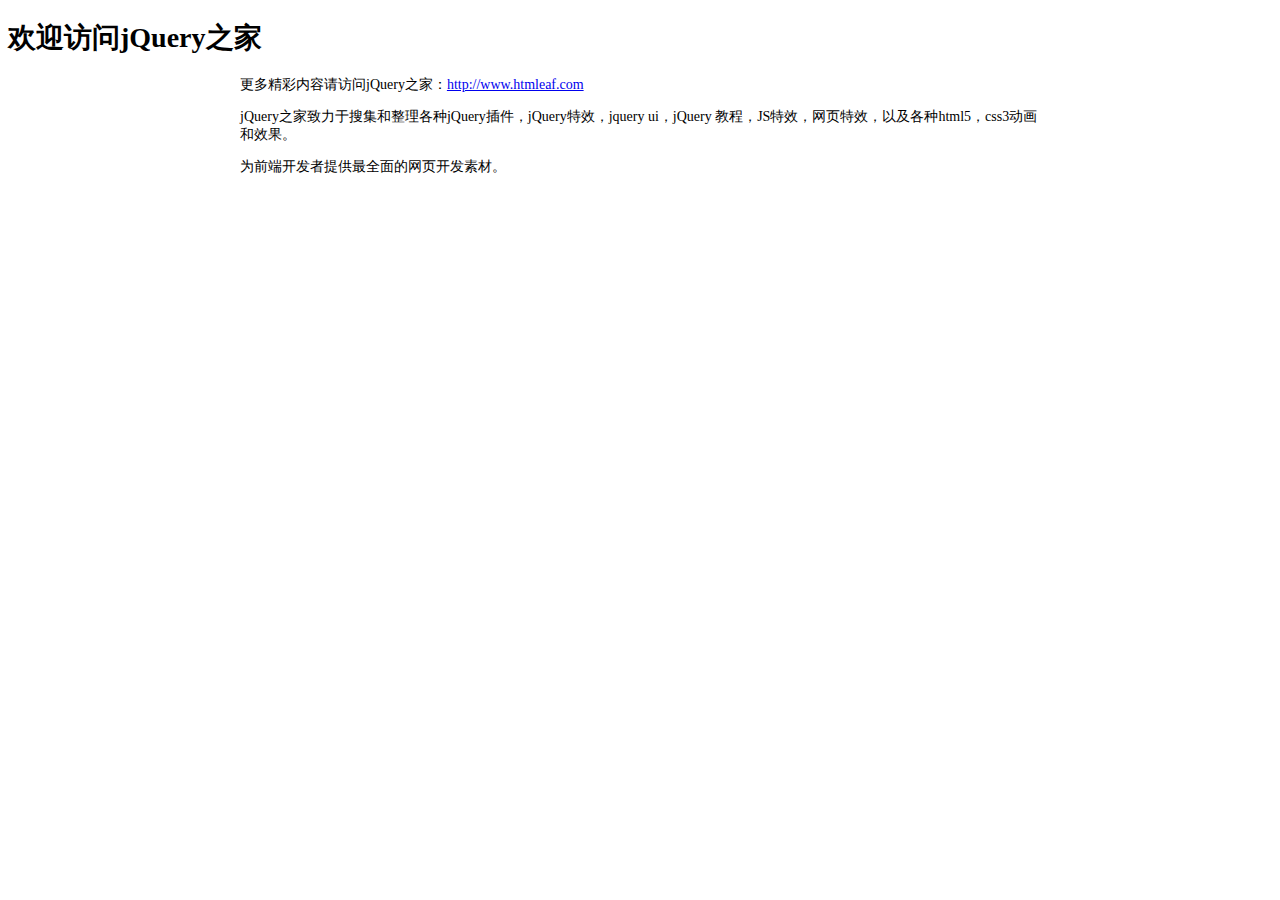
<file: template/bootstrap-datetimepicker日期选择器/readme.html>
<!DOCTYPE html PUBLIC "-//W3C//DTD XHTML 1.0 Transitional//EN" "http://www.w3.org/TR/xhtml1/DTD/xhtml1-transitional.dtd">
<html xmlns="http://www.w3.org/1999/xhtml" xml:lang="en">
<head>
	<meta http-equiv="Content-Type" content="text/html;charset=UTF-8">
	<title>jQuery之家</title>
	<style type="text/css">
		body{font-size: 14px;}
		.content{
			width: 800px;
			margin: 0 auto;
		}
	</style>
</head>
<body>
	<h1>欢迎访问jQuery之家</h1>
	<div class="content">
	<p>更多精彩内容请访问jQuery之家：<a href="http://www.htmleaf.com">http://www.htmleaf.com</a></p>
	<p>jQuery之家致力于搜集和整理各种jQuery插件，jQuery特效，jquery ui，jQuery 教程，JS特效，网页特效，以及各种html5，css3动画和效果。</p>
	<p>为前端开发者提供最全面的网页开发素材。</p>
</div>
</body>
</html>
</file>
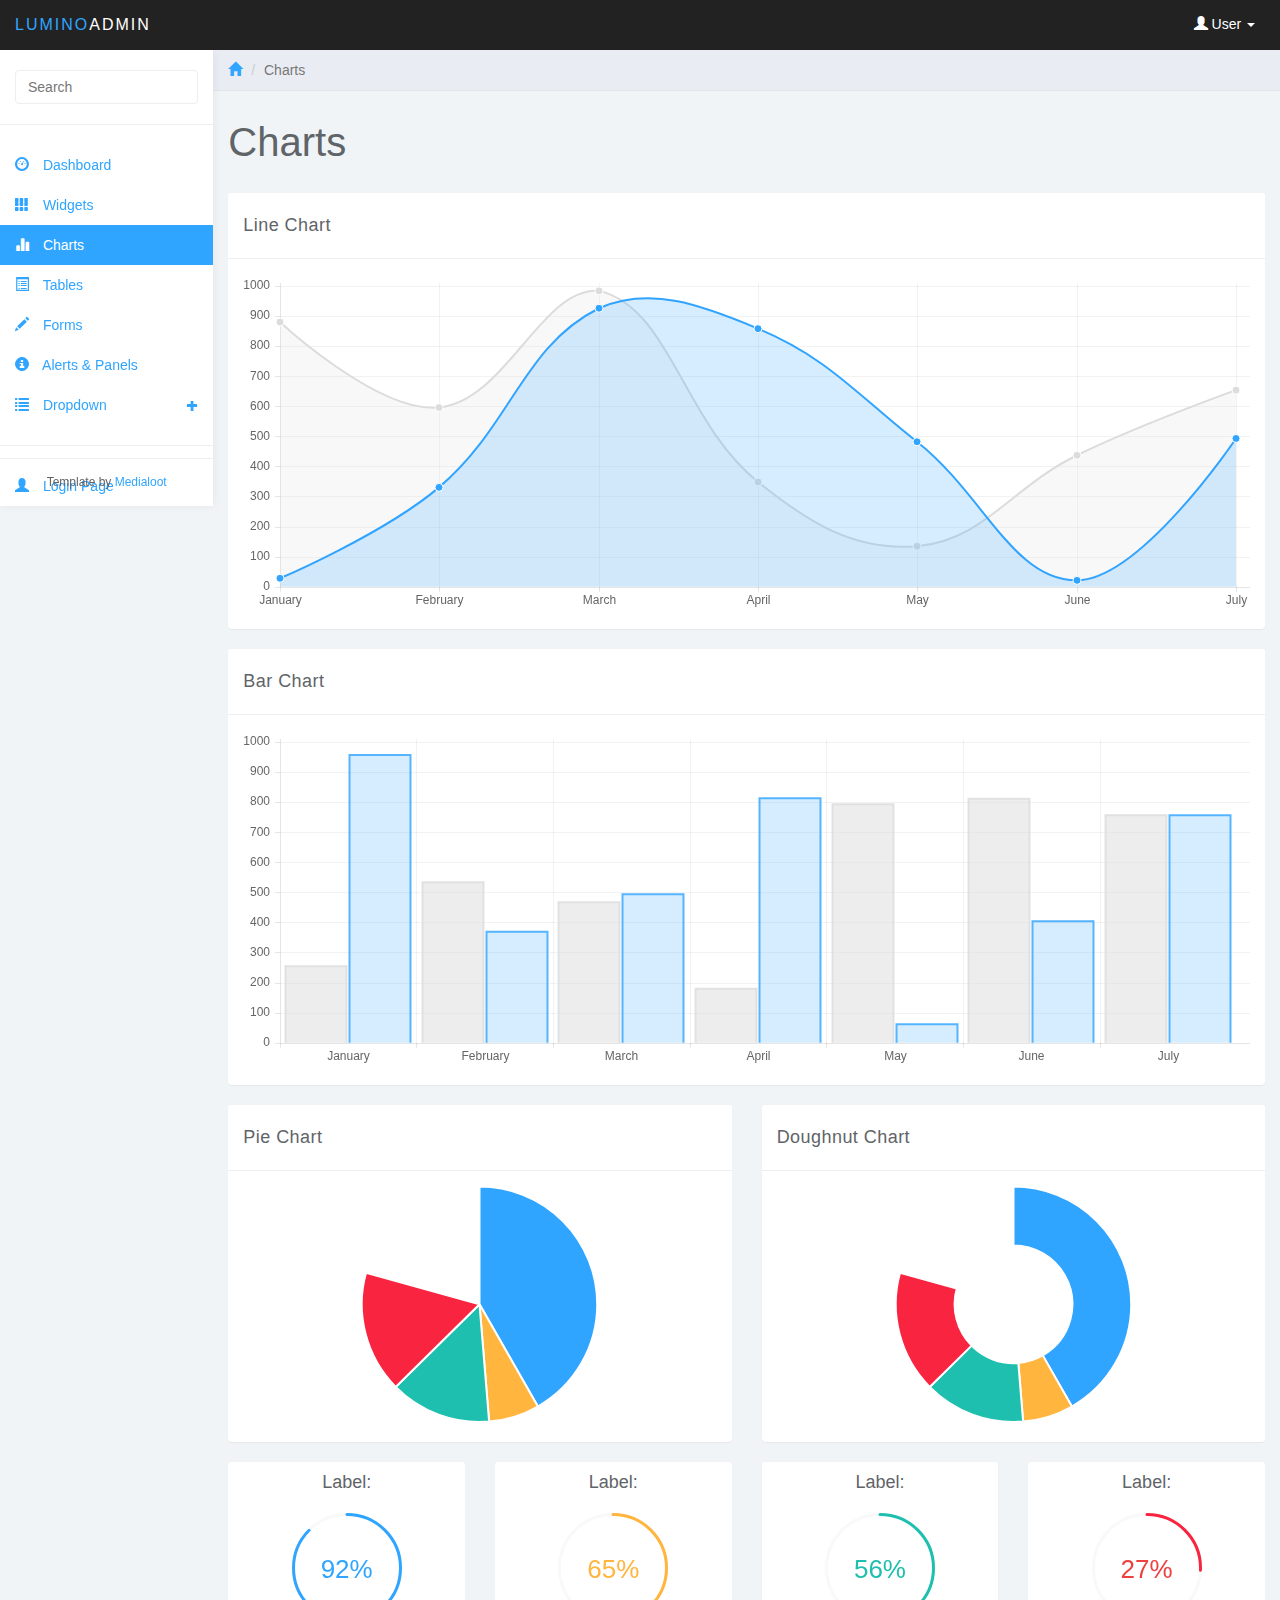
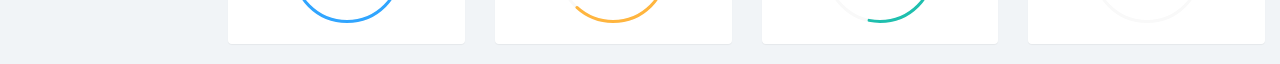
<file: template/btst_5_medialoot/charts.html>
<!DOCTYPE html>
<html>
<head>
<meta charset="utf-8">
<meta name="viewport" content="width=device-width, initial-scale=1">
<title>Lumino - Charts</title>

<link href="css/bootstrap.min.css" rel="stylesheet">
<link href="css/datepicker3.css" rel="stylesheet">
<link href="css/styles.css" rel="stylesheet">

<!--[if lt IE 9]>
<script src="js/html5shiv.js"></script>
<script src="js/respond.min.js"></script>
<![endif]-->

</head>

<body>
	<nav class="navbar navbar-inverse navbar-fixed-top" role="navigation">
		<div class="container-fluid">
			<div class="navbar-header">
				<button type="button" class="navbar-toggle collapsed" data-toggle="collapse" data-target="#sidebar-collapse">
					<span class="sr-only">Toggle navigation</span>
					<span class="icon-bar"></span>
					<span class="icon-bar"></span>
					<span class="icon-bar"></span>
				</button>
				<a class="navbar-brand" href="#"><span>Lumino</span>Admin</a>
				<ul class="user-menu">
					<li class="dropdown pull-right">
						<a href="#" class="dropdown-toggle" data-toggle="dropdown"><span class="glyphicon glyphicon-user"></span> User <span class="caret"></span></a>
						<ul class="dropdown-menu" role="menu">
							<li><a href="#"><span class="glyphicon glyphicon-user"></span> Profile</a></li>
							<li><a href="#"><span class="glyphicon glyphicon-cog"></span> Settings</a></li>
							<li><a href="#"><span class="glyphicon glyphicon-log-out"></span> Logout</a></li>
						</ul>
					</li>
				</ul>
			</div>
							
		</div><!-- /.container-fluid -->
	</nav>
		
	<div id="sidebar-collapse" class="col-sm-3 col-lg-2 sidebar">
		<form role="search">
			<div class="form-group">
				<input type="text" class="form-control" placeholder="Search">
			</div>
		</form>
		<ul class="nav menu">
			<li><a href="index.html"><span class="glyphicon glyphicon-dashboard"></span> Dashboard</a></li>
			<li><a href="widgets.html"><span class="glyphicon glyphicon-th"></span> Widgets</a></li>
			<li class="active"><a href="charts.html"><span class="glyphicon glyphicon-stats"></span> Charts</a></li>
			<li><a href="tables.html"><span class="glyphicon glyphicon-list-alt"></span> Tables</a></li>
			<li><a href="forms.html"><span class="glyphicon glyphicon-pencil"></span> Forms</a></li>
			<li><a href="panels.html"><span class="glyphicon glyphicon-info-sign"></span> Alerts &amp; Panels</a></li>
			<li class="parent ">
				<a href="#">
					<span class="glyphicon glyphicon-list"></span> Dropdown <span data-toggle="collapse" href="#sub-item-1" class="icon pull-right"><em class="glyphicon glyphicon-s glyphicon-plus"></em></span> 
				</a>
				<ul class="children collapse" id="sub-item-1">
					<li>
						<a class="" href="#">
							<span class="glyphicon glyphicon-share-alt"></span> Sub Item 1
						</a>
					</li>
					<li>
						<a class="" href="#">
							<span class="glyphicon glyphicon-share-alt"></span> Sub Item 2
						</a>
					</li>
					<li>
						<a class="" href="#">
							<span class="glyphicon glyphicon-share-alt"></span> Sub Item 3
						</a>
					</li>
				</ul>
			</li>
			<li role="presentation" class="divider"></li>
			<li><a href="login.html"><span class="glyphicon glyphicon-user"></span> Login Page</a></li>
		</ul>
		<div class="attribution">Template by <a href="http://www.medialoot.com/item/lumino-admin-bootstrap-template/">Medialoot</a></div>
	</div><!--/.sidebar-->
		
	<div class="col-sm-9 col-sm-offset-3 col-lg-10 col-lg-offset-2 main">			
		<div class="row">
			<ol class="breadcrumb">
				<li><a href="#"><span class="glyphicon glyphicon-home"></span></a></li>
				<li class="active">Charts</li>
			</ol>
		</div><!--/.row-->
		
		<div class="row">
			<div class="col-lg-12">
				<h1 class="page-header">Charts</h1>
				
			</div>
		</div><!--/.row-->
		
		<div class="row">
			<div class="col-lg-12">
				<div class="panel panel-default">
					<div class="panel-heading">Line Chart</div>
					<div class="panel-body">
						<div class="canvas-wrapper">
							<canvas class="main-chart" id="line-chart" height="200" width="600"></canvas>
						</div>
					</div>
				</div>
			</div>
		</div><!--/.row-->
		
		<div class="row">
			<div class="col-lg-12">
				<div class="panel panel-default">
					<div class="panel-heading">Bar Chart</div>
					<div class="panel-body">
						<div class="canvas-wrapper">
							<canvas class="main-chart" id="bar-chart" height="200" width="600"></canvas>
						</div>
					</div>
				</div>
			</div>
		</div><!--/.row-->		
		
		<div class="row">
			<div class="col-md-6">
				<div class="panel panel-default">
					<div class="panel-heading">Pie Chart</div>
					<div class="panel-body">
						<div class="canvas-wrapper">
							<canvas class="chart" id="pie-chart" ></canvas>
						</div>
					</div>
				</div>
			</div>
			<div class="col-md-6">
				<div class="panel panel-default">
					<div class="panel-heading">Doughnut Chart</div>
					<div class="panel-body">
						<div class="canvas-wrapper">
							<canvas class="chart" id="doughnut-chart" ></canvas>
						</div>
					</div>
				</div>
			</div>
		</div><!--/.row-->
		
		<div class="row">
			<div class="col-xs-6 col-md-3">
				<div class="panel panel-default">
					<div class="panel-body easypiechart-panel">
						<h4>Label:</h4>
						<div class="easypiechart" id="easypiechart-blue" data-percent="92" ><span class="percent">92%</span>
						</div>
					</div>
				</div>
			</div>
			<div class="col-xs-6 col-md-3">
				<div class="panel panel-default">
					<div class="panel-body easypiechart-panel">
						<h4>Label:</h4>
						<div class="easypiechart" id="easypiechart-orange" data-percent="65" ><span class="percent">65%</span>
						</div>
					</div>
				</div>
			</div>
			<div class="col-xs-6 col-md-3">
				<div class="panel panel-default">
					<div class="panel-body easypiechart-panel">
						<h4>Label:</h4>
						<div class="easypiechart" id="easypiechart-teal" data-percent="56" ><span class="percent">56%</span>
						</div>
					</div>
				</div>
			</div>
			<div class="col-xs-6 col-md-3">
				<div class="panel panel-default">
					<div class="panel-body easypiechart-panel">
						<h4>Label:</h4>
						<div class="easypiechart" id="easypiechart-red" data-percent="27" ><span class="percent">27%</span>
						</div>
					</div>
				</div>
			</div>
		</div><!--/.row-->
											
	</div>	<!--/.main-->
	  

	<script src="js/jquery-1.11.1.min.js"></script>
	<script src="js/bootstrap.min.js"></script>
	<script src="js/chart.min.js"></script>
	<script src="js/chart-data.js"></script>
	<script src="js/easypiechart.js"></script>
	<script src="js/easypiechart-data.js"></script>
	<script src="js/bootstrap-datepicker.js"></script>
	<script>
		!function ($) {
		    $(document).on("click","ul.nav li.parent > a > span.icon", function(){          
		        $(this).find('em:first').toggleClass("glyphicon-minus");      
		    }); 
		    $(".sidebar span.icon").find('em:first').addClass("glyphicon-plus");
		}(window.jQuery);

		$(window).on('resize', function () {
		  if ($(window).width() > 768) $('#sidebar-collapse').collapse('show')
		})
		$(window).on('resize', function () {
		  if ($(window).width() <= 767) $('#sidebar-collapse').collapse('hide')
		})
	</script>	
</body>

</html>
</file>
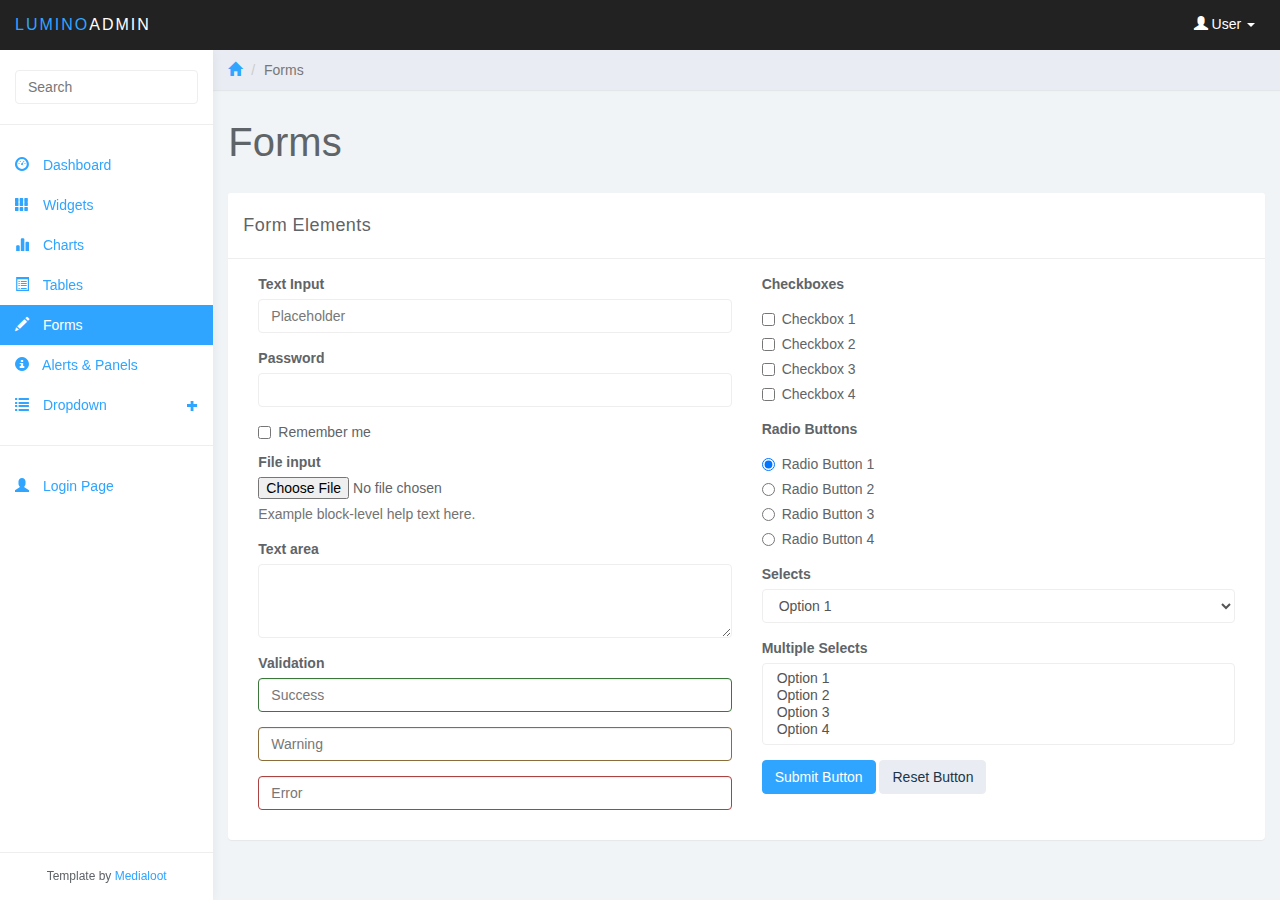
<file: template/btst_5_medialoot/forms.html>
<!DOCTYPE html>
<html>
<head>
<meta charset="utf-8">
<meta name="viewport" content="width=device-width, initial-scale=1">
<title>Lumino - Forms</title>

<link href="css/bootstrap.min.css" rel="stylesheet">
<link href="css/datepicker3.css" rel="stylesheet">
<link href="css/styles.css" rel="stylesheet">

<!--[if lt IE 9]>
<script src="js/html5shiv.js"></script>
<script src="js/respond.min.js"></script>
<![endif]-->

</head>

<body>
	<nav class="navbar navbar-inverse navbar-fixed-top" role="navigation">
		<div class="container-fluid">
			<div class="navbar-header">
				<button type="button" class="navbar-toggle collapsed" data-toggle="collapse" data-target="#sidebar-collapse">
					<span class="sr-only">Toggle navigation</span>
					<span class="icon-bar"></span>
					<span class="icon-bar"></span>
					<span class="icon-bar"></span>
				</button>
				<a class="navbar-brand" href="#"><span>Lumino</span>Admin</a>
				<ul class="user-menu">
					<li class="dropdown pull-right">
						<a href="#" class="dropdown-toggle" data-toggle="dropdown"><span class="glyphicon glyphicon-user"></span> User <span class="caret"></span></a>
						<ul class="dropdown-menu" role="menu">
							<li><a href="#"><span class="glyphicon glyphicon-user"></span> Profile</a></li>
							<li><a href="#"><span class="glyphicon glyphicon-cog"></span> Settings</a></li>
							<li><a href="#"><span class="glyphicon glyphicon-log-out"></span> Logout</a></li>
						</ul>
					</li>
				</ul>
			</div>
							
		</div><!-- /.container-fluid -->
	</nav>
		
	<div id="sidebar-collapse" class="col-sm-3 col-lg-2 sidebar">
		<form role="search">
			<div class="form-group">
				<input type="text" class="form-control" placeholder="Search">
			</div>
		</form>
		<ul class="nav menu">
			<li><a href="index.html"><span class="glyphicon glyphicon-dashboard"></span> Dashboard</a></li>
			<li><a href="widgets.html"><span class="glyphicon glyphicon-th"></span> Widgets</a></li>
			<li><a href="charts.html"><span class="glyphicon glyphicon-stats"></span> Charts</a></li>
			<li><a href="tables.html"><span class="glyphicon glyphicon-list-alt"></span> Tables</a></li>
			<li class="active"><a href="forms.html"><span class="glyphicon glyphicon-pencil"></span> Forms</a></li>
			<li><a href="panels.html"><span class="glyphicon glyphicon-info-sign"></span> Alerts &amp; Panels</a></li>
			<li class="parent ">
				<a href="#">
					<span class="glyphicon glyphicon-list"></span> Dropdown <span data-toggle="collapse" href="#sub-item-1" class="icon pull-right"><em class="glyphicon glyphicon-s glyphicon-plus"></em></span> 
				</a>
				<ul class="children collapse" id="sub-item-1">
					<li>
						<a class="" href="#">
							<span class="glyphicon glyphicon-share-alt"></span> Sub Item 1
						</a>
					</li>
					<li>
						<a class="" href="#">
							<span class="glyphicon glyphicon-share-alt"></span> Sub Item 2
						</a>
					</li>
					<li>
						<a class="" href="#">
							<span class="glyphicon glyphicon-share-alt"></span> Sub Item 3
						</a>
					</li>
				</ul>
			</li>
			<li role="presentation" class="divider"></li>
			<li><a href="login.html"><span class="glyphicon glyphicon-user"></span> Login Page</a></li>
		</ul>
		<div class="attribution">Template by <a href="http://www.medialoot.com/item/lumino-admin-bootstrap-template/">Medialoot</a></div>
	</div><!--/.sidebar-->
		
	<div class="col-sm-9 col-sm-offset-3 col-lg-10 col-lg-offset-2 main">			
		<div class="row">
			<ol class="breadcrumb">
				<li><a href="#"><span class="glyphicon glyphicon-home"></span></a></li>
				<li class="active">Forms</li>
			</ol>
		</div><!--/.row-->
		
		<div class="row">
			<div class="col-lg-12">
				<h1 class="page-header">Forms</h1>
			</div>
		</div><!--/.row-->
				
		
		<div class="row">
			<div class="col-lg-12">
				<div class="panel panel-default">
					<div class="panel-heading">Form Elements</div>
					<div class="panel-body">
						<div class="col-md-6">
							<form role="form">
							
								<div class="form-group">
									<label>Text Input</label>
									<input class="form-control" placeholder="Placeholder">
								</div>
																
								<div class="form-group">
									<label>Password</label>
									<input type="password" class="form-control">
								</div>
								
								<div class="form-group checkbox">
								  <label>
								    <input type="checkbox">Remember me</label>
								</div>
																
								<div class="form-group">
									<label>File input</label>
									<input type="file">
									 <p class="help-block">Example block-level help text here.</p>
								</div>
								
								<div class="form-group">
									<label>Text area</label>
									<textarea class="form-control" rows="3"></textarea>
								</div>
								
								<label>Validation</label>
								<div class="form-group has-success">
									<input class="form-control" placeholder="Success">
								</div>
								<div class="form-group has-warning">
									<input class="form-control" placeholder="Warning">
								</div>
								<div class="form-group has-error">
									<input class="form-control" placeholder="Error">
								</div>
								
							</div>
							<div class="col-md-6">
							
								<div class="form-group">
									<label>Checkboxes</label>
									<div class="checkbox">
										<label>
											<input type="checkbox" value="">Checkbox 1
										</label>
									</div>
									<div class="checkbox">
										<label>
											<input type="checkbox" value="">Checkbox 2
										</label>
									</div>
									<div class="checkbox">
										<label>
											<input type="checkbox" value="">Checkbox 3
										</label>
									</div>
									<div class="checkbox">
										<label>
											<input type="checkbox" value="">Checkbox 4
										</label>
									</div>
								</div>
								
								<div class="form-group">
									<label>Radio Buttons</label>
									<div class="radio">
										<label>
											<input type="radio" name="optionsRadios" id="optionsRadios1" value="option1" checked>Radio Button 1
										</label>
									</div>
									<div class="radio">
										<label>
											<input type="radio" name="optionsRadios" id="optionsRadios2" value="option2">Radio Button 2
										</label>
									</div>
									<div class="radio">
										<label>
											<input type="radio" name="optionsRadios" id="optionsRadios3" value="option3">Radio Button 3
										</label>
									</div>
									<div class="radio">
										<label>
											<input type="radio" name="optionsRadios" id="optionsRadios3" value="option3">Radio Button 4
										</label>
									</div>
								</div>
								
								<div class="form-group">
									<label>Selects</label>
									<select class="form-control">
										<option>Option 1</option>
										<option>Option 2</option>
										<option>Option 3</option>
										<option>Option 4</option>
									</select>
								</div>
								
								<div class="form-group">
									<label>Multiple Selects</label>
									<select multiple class="form-control">
										<option>Option 1</option>
										<option>Option 2</option>
										<option>Option 3</option>
										<option>Option 4</option>
									</select>
								</div>
								
								<button type="submit" class="btn btn-primary">Submit Button</button>
								<button type="reset" class="btn btn-default">Reset Button</button>
							</div>
						</form>
					</div>
				</div>
			</div><!-- /.col-->
		</div><!-- /.row -->
		
	</div><!--/.main-->

	<script src="js/jquery-1.11.1.min.js"></script>
	<script src="js/bootstrap.min.js"></script>
	<script src="js/chart.min.js"></script>
	<script src="js/chart-data.js"></script>
	<script src="js/easypiechart.js"></script>
	<script src="js/easypiechart-data.js"></script>
	<script src="js/bootstrap-datepicker.js"></script>
	<script>
		!function ($) {
			$(document).on("click","ul.nav li.parent > a > span.icon", function(){		  
				$(this).find('em:first').toggleClass("glyphicon-minus");	  
			}); 
			$(".sidebar span.icon").find('em:first').addClass("glyphicon-plus");
		}(window.jQuery);

		$(window).on('resize', function () {
		  if ($(window).width() > 768) $('#sidebar-collapse').collapse('show')
		})
		$(window).on('resize', function () {
		  if ($(window).width() <= 767) $('#sidebar-collapse').collapse('hide')
		})
	</script>	
</body>

</html>
</file>
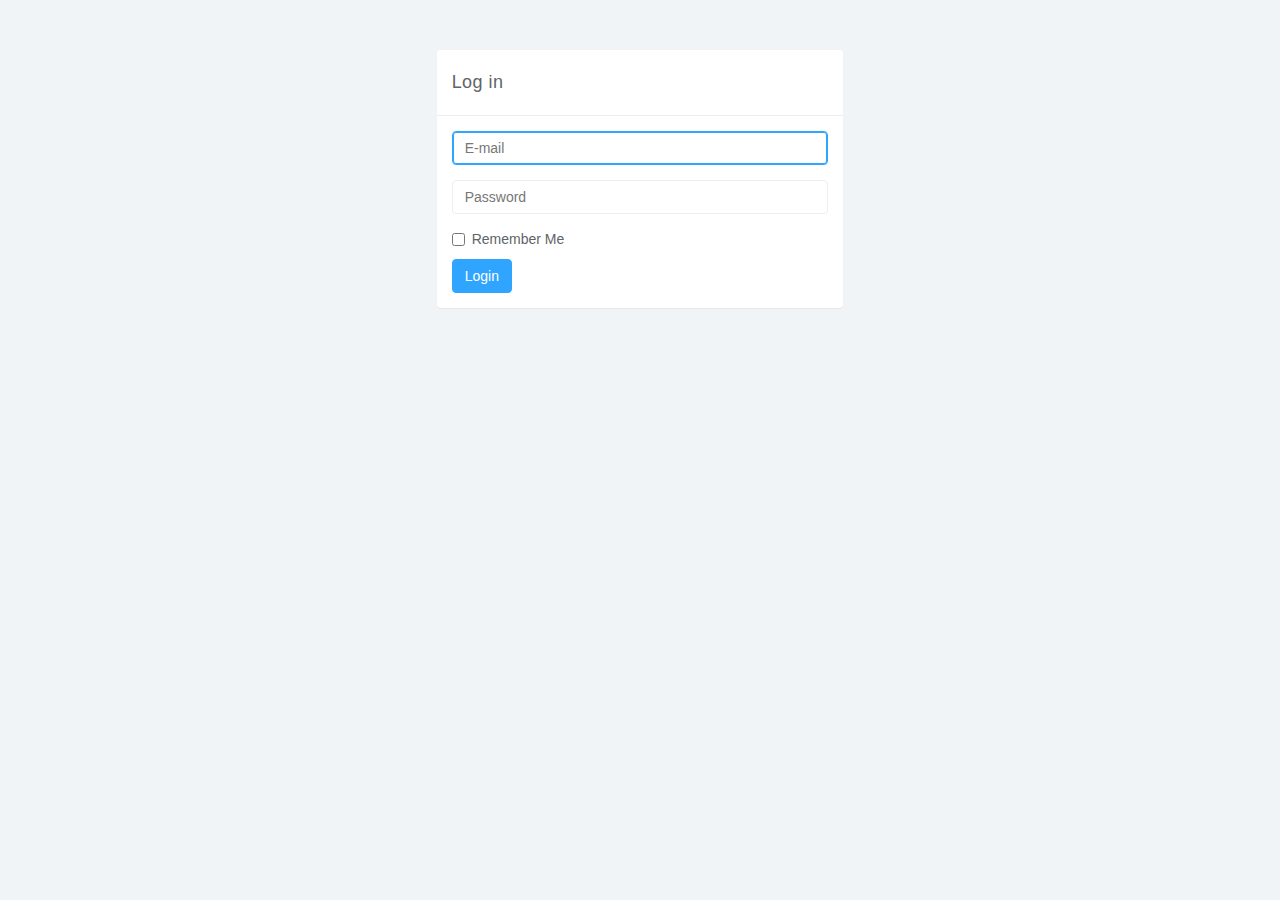
<file: template/btst_5_medialoot/login.html>
<!DOCTYPE html>
<html>
<head>
<meta charset="utf-8">
<meta name="viewport" content="width=device-width, initial-scale=1">
<title>Forms</title>

<link href="css/bootstrap.min.css" rel="stylesheet">
<link href="css/datepicker3.css" rel="stylesheet">
<link href="css/styles.css" rel="stylesheet">

<!--[if lt IE 9]>
<script src="js/html5shiv.js"></script>
<script src="js/respond.min.js"></script>
<![endif]-->

</head>

<body>
	
	<div class="row">
		<div class="col-xs-10 col-xs-offset-1 col-sm-8 col-sm-offset-2 col-md-4 col-md-offset-4">
			<div class="login-panel panel panel-default">
				<div class="panel-heading">Log in</div>
				<div class="panel-body">
					<form role="form">
						<fieldset>
							<div class="form-group">
								<input class="form-control" placeholder="E-mail" name="email" type="email" autofocus="">
							</div>
							<div class="form-group">
								<input class="form-control" placeholder="Password" name="password" type="password" value="">
							</div>
							<div class="checkbox">
								<label>
									<input name="remember" type="checkbox" value="Remember Me">Remember Me
								</label>
							</div>
							<a href="index.html" class="btn btn-primary">Login</a>
						</fieldset>
					</form>
				</div>
			</div>
		</div><!-- /.col-->
	</div><!-- /.row -->	
	
		

	<script src="js/jquery-1.11.1.min.js"></script>
	<script src="js/bootstrap.min.js"></script>
	<script src="js/chart.min.js"></script>
	<script src="js/chart-data.js"></script>
	<script src="js/easypiechart.js"></script>
	<script src="js/easypiechart-data.js"></script>
	<script src="js/bootstrap-datepicker.js"></script>
	<script>
		!function ($) {
			$(document).on("click","ul.nav li.parent > a > span.icon", function(){		  
				$(this).find('em:first').toggleClass("glyphicon-minus");	  
			}); 
			$(".sidebar span.icon").find('em:first').addClass("glyphicon-plus");
		}(window.jQuery);

		$(window).on('resize', function () {
		  if ($(window).width() > 768) $('#sidebar-collapse').collapse('show')
		})
		$(window).on('resize', function () {
		  if ($(window).width() <= 767) $('#sidebar-collapse').collapse('hide')
		})
	</script>	
</body>

</html>
</file>
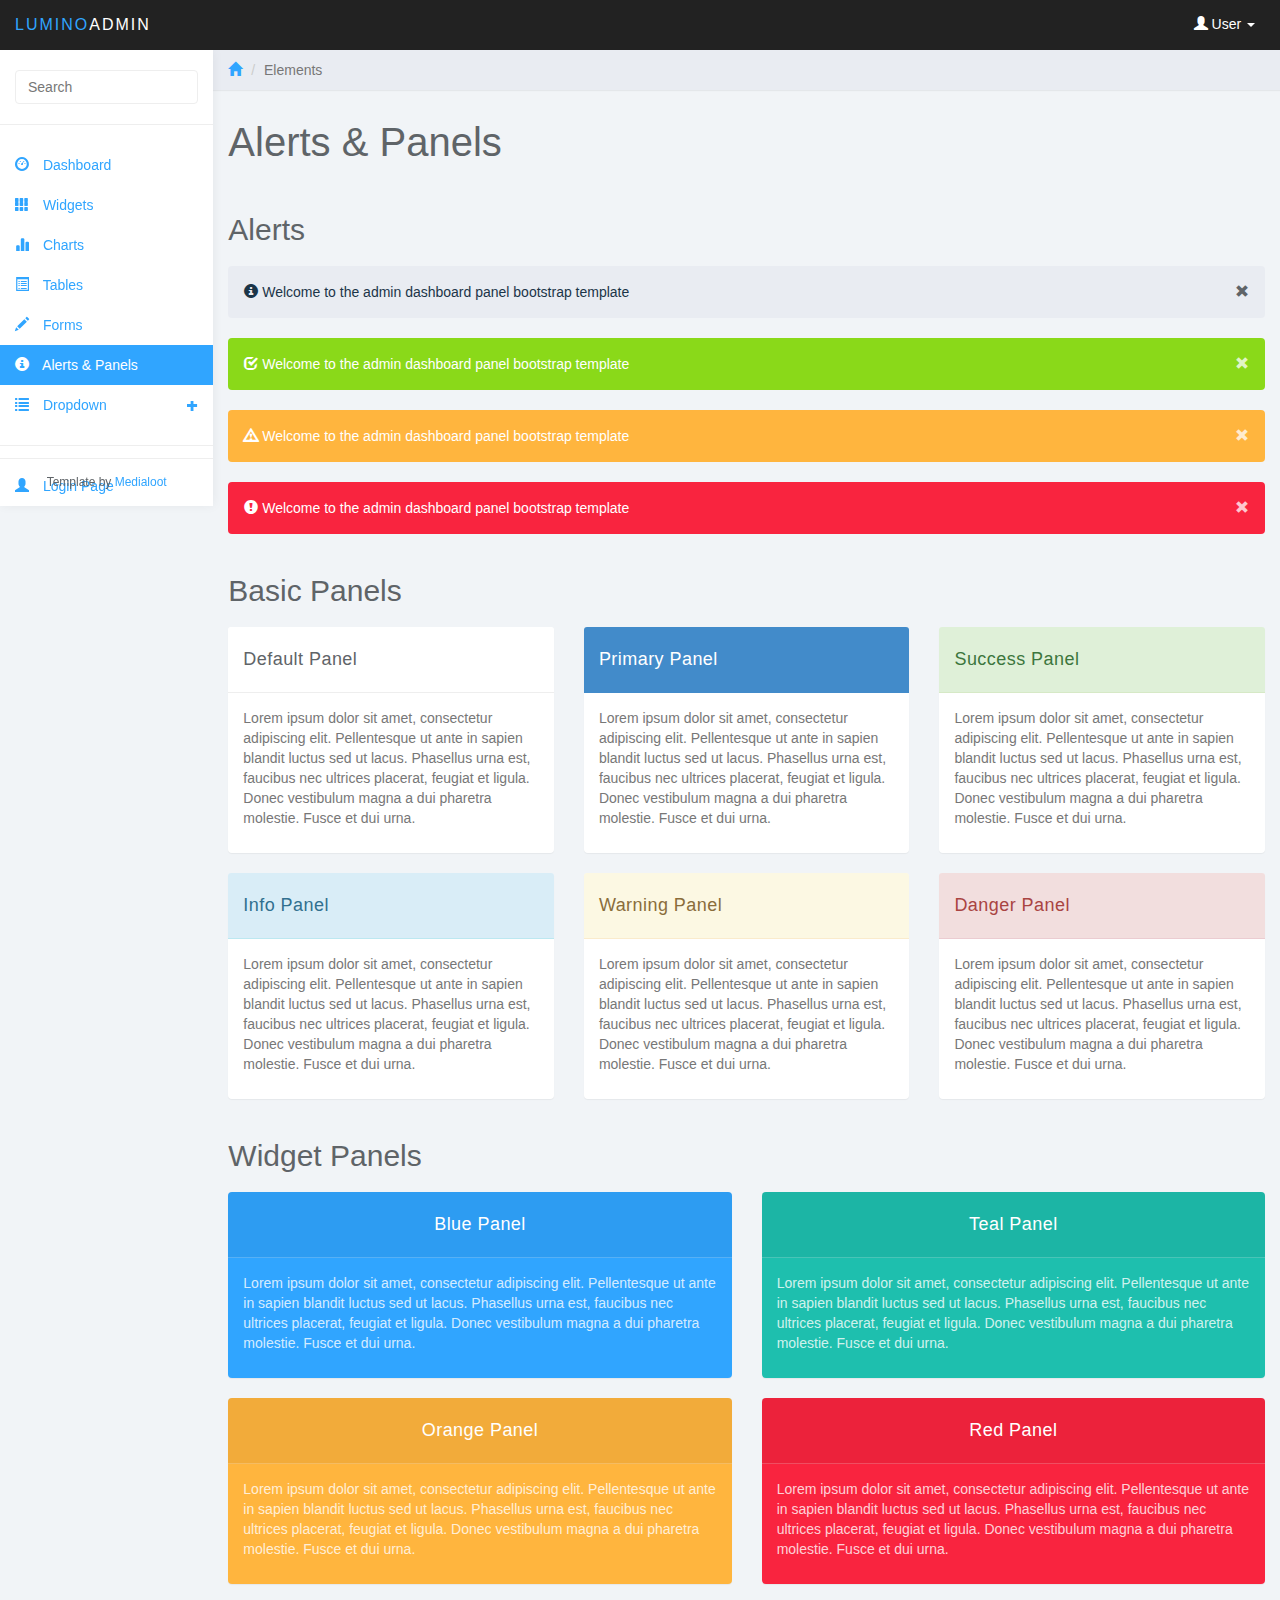
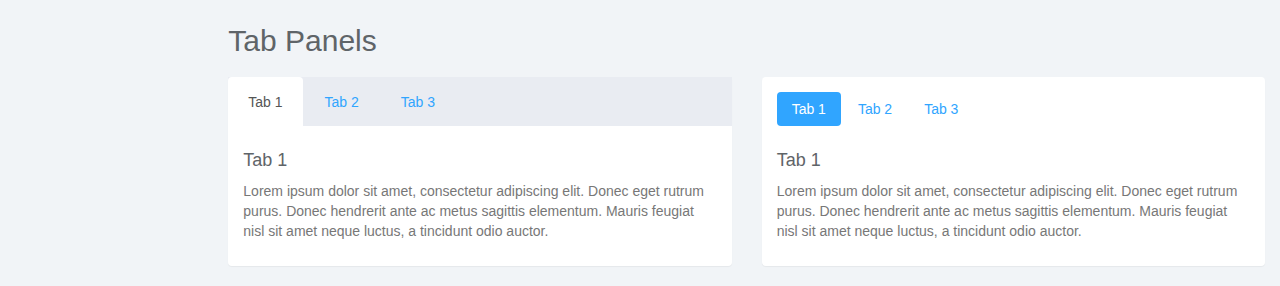
<file: template/btst_5_medialoot/panels.html>
<!DOCTYPE html>
<html>
<head>
<meta charset="utf-8">
<meta name="viewport" content="width=device-width, initial-scale=1">
<title>Lumino - Panels</title>

<link href="css/bootstrap.min.css" rel="stylesheet">
<link href="css/datepicker3.css" rel="stylesheet">
<link href="css/styles.css" rel="stylesheet">

<!--[if lt IE 9]>
<script src="js/html5shiv.js"></script>
<script src="js/respond.min.js"></script>
<![endif]-->

</head>

<body>
	<nav class="navbar navbar-inverse navbar-fixed-top" role="navigation">
		<div class="container-fluid">
			<div class="navbar-header">
				<button type="button" class="navbar-toggle collapsed" data-toggle="collapse" data-target="#sidebar-collapse">
					<span class="sr-only">Toggle navigation</span>
					<span class="icon-bar"></span>
					<span class="icon-bar"></span>
					<span class="icon-bar"></span>
				</button>
				<a class="navbar-brand" href="#"><span>Lumino</span>Admin</a>
				<ul class="user-menu">
					<li class="dropdown pull-right">
						<a href="#" class="dropdown-toggle" data-toggle="dropdown"><span class="glyphicon glyphicon-user"></span> User <span class="caret"></span></a>
						<ul class="dropdown-menu" role="menu">
							<li><a href="#"><span class="glyphicon glyphicon-user"></span> Profile</a></li>
							<li><a href="#"><span class="glyphicon glyphicon-cog"></span> Settings</a></li>
							<li><a href="#"><span class="glyphicon glyphicon-log-out"></span> Logout</a></li>
						</ul>
					</li>
				</ul>
			</div>
							
		</div><!-- /.container-fluid -->
	</nav>
		
	<div id="sidebar-collapse" class="col-sm-3 col-lg-2 sidebar">
		<form role="search">
			<div class="form-group">
				<input type="text" class="form-control" placeholder="Search">
			</div>
		</form>
		<ul class="nav menu">
			<li><a href="index.html"><span class="glyphicon glyphicon-dashboard"></span> Dashboard</a></li>
			<li><a href="widgets.html"><span class="glyphicon glyphicon-th"></span> Widgets</a></li>
			<li><a href="charts.html"><span class="glyphicon glyphicon-stats"></span> Charts</a></li>
			<li><a href="tables.html"><span class="glyphicon glyphicon-list-alt"></span> Tables</a></li>
			<li><a href="forms.html"><span class="glyphicon glyphicon-pencil"></span> Forms</a></li>
			<li class="active"><a href="panels.html"><span class="glyphicon glyphicon-info-sign"></span> Alerts &amp; Panels</a></li>
			<li class="parent ">
				<a href="#">
					<span class="glyphicon glyphicon-list"></span> Dropdown <span data-toggle="collapse" href="#sub-item-1" class="icon pull-right"><em class="glyphicon glyphicon-s glyphicon-plus"></em></span> 
				</a>
				<ul class="children collapse" id="sub-item-1">
					<li>
						<a class="" href="#">
							<span class="glyphicon glyphicon-share-alt"></span> Sub Item 1
						</a>
					</li>
					<li>
						<a class="" href="#">
							<span class="glyphicon glyphicon-share-alt"></span> Sub Item 2
						</a>
					</li>
					<li>
						<a class="" href="#">
							<span class="glyphicon glyphicon-share-alt"></span> Sub Item 3
						</a>
					</li>
				</ul>
			</li>
			<li role="presentation" class="divider"></li>
			<li><a href="login.html"><span class="glyphicon glyphicon-user"></span> Login Page</a></li>
		</ul>
		<div class="attribution">Template by <a href="http://www.medialoot.com/item/lumino-admin-bootstrap-template/">Medialoot</a></div>
	</div><!--/.sidebar-->
		
	<div class="col-sm-9 col-sm-offset-3 col-lg-10 col-lg-offset-2 main">			
		<div class="row">
			<ol class="breadcrumb">
				<li><a href="#"><span class="glyphicon glyphicon-home"></span></a></li>
				<li class="active">Elements</li>
			</ol>
		</div><!--/.row-->
		
		<div class="row">
			<div class="col-lg-12">
				<h1 class="page-header">Alerts &amp; Panels</h1>
			</div>
		</div><!--/.row-->
				
		
		<div class="row">
			<div class="col-lg-12">
				<h2>Alerts</h2>
				<div class="alert bg-primary" role="alert">
					<span class="glyphicon glyphicon-info-sign"></span> Welcome to the admin dashboard panel bootstrap template <a href="#" class="pull-right"><span class="glyphicon glyphicon-remove"></span></a>
				</div>
				<div class="alert bg-success" role="alert">
					<span class="glyphicon glyphicon-check"></span> Welcome to the admin dashboard panel bootstrap template <a href="#" class="pull-right"><span class="glyphicon glyphicon-remove"></span></a>
				</div>
				<div class="alert bg-warning" role="alert">
					<span class="glyphicon glyphicon-warning-sign"></span> Welcome to the admin dashboard panel bootstrap template <a href="#" class="pull-right"><span class="glyphicon glyphicon-remove"></span></a>
				</div>
				<div class="alert bg-danger" role="alert">
					<span class="glyphicon glyphicon-exclamation-sign"></span> Welcome to the admin dashboard panel bootstrap template <a href="#" class="pull-right"><span class="glyphicon glyphicon-remove"></span></a>
				</div>
			</div>
		</div><!--/.row-->		
		
		
		<div class="row">
			<div class="col-lg-12">
				<h2>Basic Panels</h2>
			</div>
			<div class="col-md-4">
				<div class="panel panel-default">
					<div class="panel-heading">
						Default Panel
					</div>
					<div class="panel-body">
						<p>Lorem ipsum dolor sit amet, consectetur adipiscing elit. Pellentesque ut ante in sapien blandit luctus sed ut lacus. Phasellus urna est, faucibus nec ultrices placerat, feugiat et ligula. Donec vestibulum magna a dui pharetra molestie. Fusce et dui urna.</p>
					</div>
				</div>
			</div>
			
			<div class="col-md-4">
				<div class="panel panel-primary">
					<div class="panel-heading">
						Primary Panel
					</div>
					<div class="panel-body">
						<p>Lorem ipsum dolor sit amet, consectetur adipiscing elit. Pellentesque ut ante in sapien blandit luctus sed ut lacus. Phasellus urna est, faucibus nec ultrices placerat, feugiat et ligula. Donec vestibulum magna a dui pharetra molestie. Fusce et dui urna.</p>
					</div>
				</div>
			</div>
			
			<div class="col-md-4">
				<div class="panel panel-success">
					<div class="panel-heading">
						Success Panel
					</div>
					<div class="panel-body">
						<p>Lorem ipsum dolor sit amet, consectetur adipiscing elit. Pellentesque ut ante in sapien blandit luctus sed ut lacus. Phasellus urna est, faucibus nec ultrices placerat, feugiat et ligula. Donec vestibulum magna a dui pharetra molestie. Fusce et dui urna.</p>
					</div>
				</div>
			</div>
			
		</div><!-- /.row -->
			
		<div class="row">
			<div class="col-md-4">
				<div class="panel panel-info">
					<div class="panel-heading">
						Info Panel
					</div>
					<div class="panel-body">
						<p>Lorem ipsum dolor sit amet, consectetur adipiscing elit. Pellentesque ut ante in sapien blandit luctus sed ut lacus. Phasellus urna est, faucibus nec ultrices placerat, feugiat et ligula. Donec vestibulum magna a dui pharetra molestie. Fusce et dui urna.</p>
					</div>
				</div>
			</div>

			<div class="col-md-4">
				<div class="panel panel-warning">
					<div class="panel-heading">
						Warning Panel
					</div>
					<div class="panel-body">
						<p>Lorem ipsum dolor sit amet, consectetur adipiscing elit. Pellentesque ut ante in sapien blandit luctus sed ut lacus. Phasellus urna est, faucibus nec ultrices placerat, feugiat et ligula. Donec vestibulum magna a dui pharetra molestie. Fusce et dui urna.</p>
					</div>
				</div>
			</div>

			<div class="col-md-4">
				<div class="panel panel-danger">
					<div class="panel-heading">
						Danger Panel
					</div>
					<div class="panel-body">
						<p>Lorem ipsum dolor sit amet, consectetur adipiscing elit. Pellentesque ut ante in sapien blandit luctus sed ut lacus. Phasellus urna est, faucibus nec ultrices placerat, feugiat et ligula. Donec vestibulum magna a dui pharetra molestie. Fusce et dui urna.</p>
					</div>
				</div>
			</div>
			
		</div><!-- /.row -->
		
		
		
		
		<div class="row">
			<div class="col-lg-12">
				<h2>Widget Panels</h2>
			</div>
			
			<div class="col-md-6">
				<div class="panel panel-blue">
					<div class="panel-heading dark-overlay">Blue Panel</div>
					<div class="panel-body">
						<p>Lorem ipsum dolor sit amet, consectetur adipiscing elit. Pellentesque ut ante in sapien blandit luctus sed ut lacus. Phasellus urna est, faucibus nec ultrices placerat, feugiat et ligula. Donec vestibulum magna a dui pharetra molestie. Fusce et dui urna.</p>
					</div>
				</div>
			</div><!--/.col-->
			
			<div class="col-md-6">
				<div class="panel panel-teal">
					<div class="panel-heading dark-overlay">Teal Panel</div>
					<div class="panel-body">
						<p>Lorem ipsum dolor sit amet, consectetur adipiscing elit. Pellentesque ut ante in sapien blandit luctus sed ut lacus. Phasellus urna est, faucibus nec ultrices placerat, feugiat et ligula. Donec vestibulum magna a dui pharetra molestie. Fusce et dui urna.</p>
					</div>
				</div>
			</div><!--/.col-->
			
			<div class="col-md-6">
				<div class="panel panel-orange">
					<div class="panel-heading dark-overlay">Orange Panel</div>
					<div class="panel-body">
						<p>Lorem ipsum dolor sit amet, consectetur adipiscing elit. Pellentesque ut ante in sapien blandit luctus sed ut lacus. Phasellus urna est, faucibus nec ultrices placerat, feugiat et ligula. Donec vestibulum magna a dui pharetra molestie. Fusce et dui urna.</p>
					</div>
				</div>
			</div><!--/.col-->
			
			<div class="col-md-6">
				<div class="panel panel-red">
					<div class="panel-heading dark-overlay">Red Panel</div>
					<div class="panel-body">
						<p>Lorem ipsum dolor sit amet, consectetur adipiscing elit. Pellentesque ut ante in sapien blandit luctus sed ut lacus. Phasellus urna est, faucibus nec ultrices placerat, feugiat et ligula. Donec vestibulum magna a dui pharetra molestie. Fusce et dui urna.</p>
					</div>
				</div>
			</div><!--/.col-->
		</div><!--/.row-->	
			
		<div class="row">
			<div class="col-lg-12">
				<h2>Tab Panels</h2>
			</div>
			
			<div class="col-md-6">
				<div class="panel panel-default">
					<div class="panel-body tabs">
						<ul class="nav nav-tabs">
							<li class="active"><a href="#tab1" data-toggle="tab">Tab 1</a></li>
							<li><a href="#tab2" data-toggle="tab">Tab 2</a></li>
							<li><a href="#tab3" data-toggle="tab">Tab 3</a></li>
						</ul>
		
						<div class="tab-content">
							<div class="tab-pane fade in active" id="tab1">
								<h4>Tab 1</h4>
								<p>Lorem ipsum dolor sit amet, consectetur adipiscing elit. Donec eget rutrum purus. Donec hendrerit ante ac metus sagittis elementum. Mauris feugiat nisl sit amet neque luctus, a tincidunt odio auctor. </p>
							</div>
							<div class="tab-pane fade" id="tab2">
								<h4>Tab 2</h4>
								<p>Lorem ipsum dolor sit amet, consectetur adipiscing elit. Donec eget rutrum purus. Donec hendrerit ante ac metus sagittis elementum. Mauris feugiat nisl sit amet neque luctus, a tincidunt odio auctor. </p>
							</div>
							<div class="tab-pane fade" id="tab3">
								<h4>Tab 3</h4>
								<p>Lorem ipsum dolor sit amet, consectetur adipiscing elit. Donec eget rutrum purus. Donec hendrerit ante ac metus sagittis elementum. Mauris feugiat nisl sit amet neque luctus, a tincidunt odio auctor. </p>
							</div>
						</div>
					</div>
				</div><!--/.panel-->
			</div><!--/.col-->
			
			<div class="col-md-6">
				<div class="panel panel-default">
					<div class="panel-body tabs">
					
						<ul class="nav nav-pills">
							<li class="active"><a href="#pilltab1" data-toggle="tab">Tab 1</a></li>
							<li><a href="#pilltab2" data-toggle="tab">Tab 2</a></li>
							<li><a href="#pilltab3" data-toggle="tab">Tab 3</a></li>
						</ul>
		
						<div class="tab-content">
							<div class="tab-pane fade in active" id="pilltab1">
								<h4>Tab 1</h4>
								<p>Lorem ipsum dolor sit amet, consectetur adipiscing elit. Donec eget rutrum purus. Donec hendrerit ante ac metus sagittis elementum. Mauris feugiat nisl sit amet neque luctus, a tincidunt odio auctor. </p>
							</div>
							<div class="tab-pane fade" id="pilltab2">
								<h4>Tab 2</h4>
								<p>Lorem ipsum dolor sit amet, consectetur adipiscing elit. Donec eget rutrum purus. Donec hendrerit ante ac metus sagittis elementum. Mauris feugiat nisl sit amet neque luctus, a tincidunt odio auctor. </p>
							</div>
							<div class="tab-pane fade" id="pilltab3">
								<h4>Tab 3</h4>
								<p>Lorem ipsum dolor sit amet, consectetur adipiscing elit. Donec eget rutrum purus. Donec hendrerit ante ac metus sagittis elementum. Mauris feugiat nisl sit amet neque luctus, a tincidunt odio auctor. </p>
							</div>
						</div>
					</div>
				</div><!--/.panel-->
			</div><!-- /.col-->
			
		</div><!-- /.row -->
		
	</div><!--/.main-->

	<script src="js/jquery-1.11.1.min.js"></script>
	<script src="js/bootstrap.min.js"></script>
	<script src="js/chart.min.js"></script>
	<script src="js/chart-data.js"></script>
	<script src="js/easypiechart.js"></script>
	<script src="js/easypiechart-data.js"></script>
	<script src="js/bootstrap-datepicker.js"></script>
	<script>
		!function ($) {
			$(document).on("click","ul.nav li.parent > a > span.icon", function(){		  
				$(this).find('em:first').toggleClass("glyphicon-minus");	  
			}); 
			$(".sidebar span.icon").find('em:first').addClass("glyphicon-plus");
		}(window.jQuery);

		$(window).on('resize', function () {
		  if ($(window).width() > 768) $('#sidebar-collapse').collapse('show')
		})
		$(window).on('resize', function () {
		  if ($(window).width() <= 767) $('#sidebar-collapse').collapse('hide')
		})
	</script>	
</body>

</html>
</file>
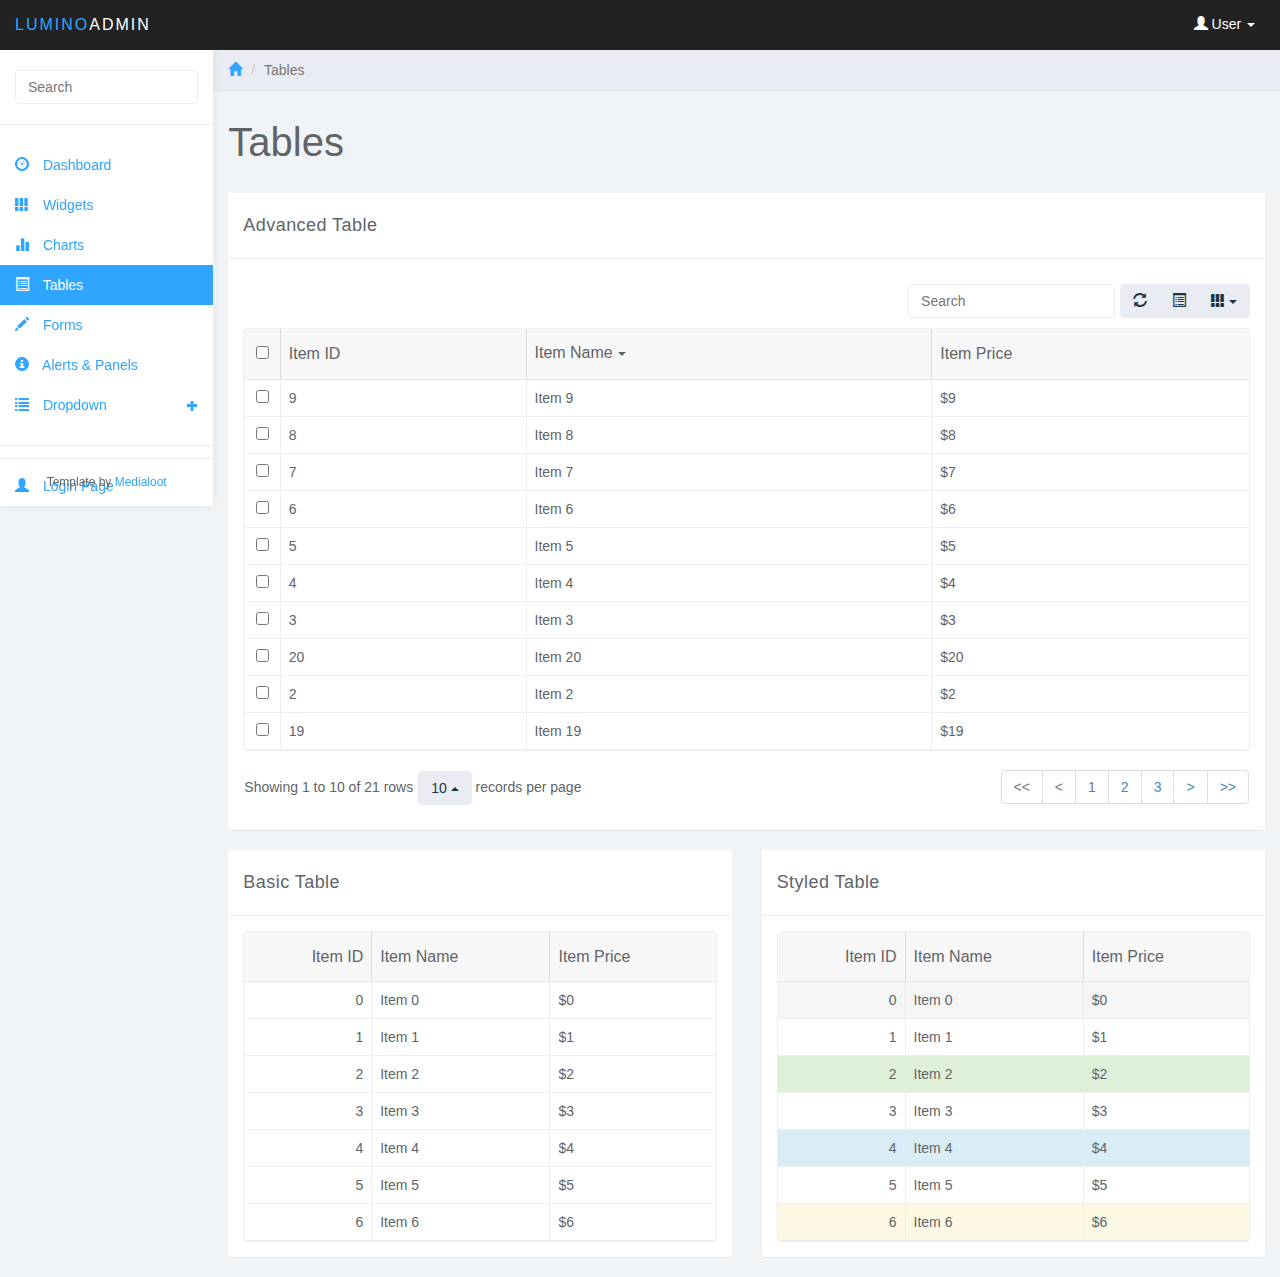
<file: template/btst_5_medialoot/tables.html>
<!DOCTYPE html>
<html>
<head>
<meta charset="utf-8">
<meta name="viewport" content="width=device-width, initial-scale=1">
<title>Lumino - Tables</title>

<link href="css/bootstrap.min.css" rel="stylesheet">
<link href="css/datepicker3.css" rel="stylesheet">
<link href="css/bootstrap-table.css" rel="stylesheet">
<link href="css/styles.css" rel="stylesheet">

<!--[if lt IE 9]>
<script src="js/html5shiv.js"></script>
<script src="js/respond.min.js"></script>
<![endif]-->

</head>

<body>
	<nav class="navbar navbar-inverse navbar-fixed-top" role="navigation">
		<div class="container-fluid">
			<div class="navbar-header">
				<button type="button" class="navbar-toggle collapsed" data-toggle="collapse" data-target="#sidebar-collapse">
					<span class="sr-only">Toggle navigation</span>
					<span class="icon-bar"></span>
					<span class="icon-bar"></span>
					<span class="icon-bar"></span>
				</button>
				<a class="navbar-brand" href="#"><span>Lumino</span>Admin</a>
				<ul class="user-menu">
					<li class="dropdown pull-right">
						<a href="#" class="dropdown-toggle" data-toggle="dropdown"><span class="glyphicon glyphicon-user"></span> User <span class="caret"></span></a>
						<ul class="dropdown-menu" role="menu">
							<li><a href="#"><span class="glyphicon glyphicon-user"></span> Profile</a></li>
							<li><a href="#"><span class="glyphicon glyphicon-cog"></span> Settings</a></li>
							<li><a href="#"><span class="glyphicon glyphicon-log-out"></span> Logout</a></li>
						</ul>
					</li>
				</ul>
			</div>
							
		</div><!-- /.container-fluid -->
	</nav>
		
	<div id="sidebar-collapse" class="col-sm-3 col-lg-2 sidebar">
		<form role="search">
			<div class="form-group">
				<input type="text" class="form-control" placeholder="Search">
			</div>
		</form>
		<ul class="nav menu">
			<li><a href="index.html"><span class="glyphicon glyphicon-dashboard"></span> Dashboard</a></li>
			<li><a href="widgets.html"><span class="glyphicon glyphicon-th"></span> Widgets</a></li>
			<li><a href="charts.html"><span class="glyphicon glyphicon-stats"></span> Charts</a></li>
			<li class="active"><a href="tables.html"><span class="glyphicon glyphicon-list-alt"></span> Tables</a></li>
			<li><a href="forms.html"><span class="glyphicon glyphicon-pencil"></span> Forms</a></li>
			<li><a href="panels.html"><span class="glyphicon glyphicon-info-sign"></span> Alerts &amp; Panels</a></li>
			<li class="parent ">
				<a href="#">
					<span class="glyphicon glyphicon-list"></span> Dropdown <span data-toggle="collapse" href="#sub-item-1" class="icon pull-right"><em class="glyphicon glyphicon-s glyphicon-plus"></em></span> 
				</a>
				<ul class="children collapse" id="sub-item-1">
					<li>
						<a class="" href="#">
							<span class="glyphicon glyphicon-share-alt"></span> Sub Item 1
						</a>
					</li>
					<li>
						<a class="" href="#">
							<span class="glyphicon glyphicon-share-alt"></span> Sub Item 2
						</a>
					</li>
					<li>
						<a class="" href="#">
							<span class="glyphicon glyphicon-share-alt"></span> Sub Item 3
						</a>
					</li>
				</ul>
			</li>
			<li role="presentation" class="divider"></li>
			<li><a href="login.html"><span class="glyphicon glyphicon-user"></span> Login Page</a></li>
		</ul>
		<div class="attribution">Template by <a href="http://www.medialoot.com/item/lumino-admin-bootstrap-template/">Medialoot</a></div>
	</div><!--/.sidebar-->
		
	<div class="col-sm-9 col-sm-offset-3 col-lg-10 col-lg-offset-2 main">			
		<div class="row">
			<ol class="breadcrumb">
				<li><a href="#"><span class="glyphicon glyphicon-home"></span></a></li>
				<li class="active">Tables</li>
			</ol>
		</div><!--/.row-->
		
		<div class="row">
			<div class="col-lg-12">
				<h1 class="page-header">Tables</h1>
			</div>
		</div><!--/.row-->
				
		
		<div class="row">
			<div class="col-lg-12">
				<div class="panel panel-default">
					<div class="panel-heading">Advanced Table</div>
					<div class="panel-body">
						<table data-toggle="table" data-url="tables/data1.json"  data-show-refresh="true" data-show-toggle="true" data-show-columns="true" data-search="true" data-select-item-name="toolbar1" data-pagination="true" data-sort-name="name" data-sort-order="desc">
						    <thead>
						    <tr>
						        <th data-field="state" data-checkbox="true" >Item ID</th>
						        <th data-field="id" data-sortable="true">Item ID</th>
						        <th data-field="name"  data-sortable="true">Item Name</th>
						        <th data-field="price" data-sortable="true">Item Price</th>
						    </tr>
						    </thead>
						</table>
					</div>
				</div>
			</div>
		</div><!--/.row-->	
		<div class="row">
			<div class="col-md-6">
				<div class="panel panel-default">
					<div class="panel-heading">Basic Table</div>
					<div class="panel-body">
						<table data-toggle="table" data-url="tables/data2.json" >
						    <thead>
						    <tr>
						        <th data-field="id" data-align="right">Item ID</th>
						        <th data-field="name">Item Name</th>
						        <th data-field="price">Item Price</th>
						    </tr>
						    </thead>
						</table>
					</div>
				</div>
			</div>
			<div class="col-md-6">
				<div class="panel panel-default">
					<div class="panel-heading">Styled Table</div>
					<div class="panel-body">
						<table data-toggle="table" id="table-style" data-url="tables/data2.json" data-row-style="rowStyle">
						    <thead>
						    <tr>
						        <th data-field="id" data-align="right" >Item ID</th>
						        <th data-field="name" >Item Name</th>
						        <th data-field="price" >Item Price</th>
						    </tr>
						    </thead>
						</table>
						<script>
						    $(function () {
						        $('#hover, #striped, #condensed').click(function () {
						            var classes = 'table';
						
						            if ($('#hover').prop('checked')) {
						                classes += ' table-hover';
						            }
						            if ($('#condensed').prop('checked')) {
						                classes += ' table-condensed';
						            }
						            $('#table-style').bootstrapTable('destroy')
						                .bootstrapTable({
						                    classes: classes,
						                    striped: $('#striped').prop('checked')
						                });
						        });
						    });
						
						    function rowStyle(row, index) {
						        var classes = ['active', 'success', 'info', 'warning', 'danger'];
						
						        if (index % 2 === 0 && index / 2 < classes.length) {
						            return {
						                classes: classes[index / 2]
						            };
						        }
						        return {};
						    }
						</script>
					</div>
				</div>
			</div>
		</div><!--/.row-->	
		
		
	</div><!--/.main-->

	<script src="js/jquery-1.11.1.min.js"></script>
	<script src="js/bootstrap.min.js"></script>
	<script src="js/chart.min.js"></script>
	<script src="js/chart-data.js"></script>
	<script src="js/easypiechart.js"></script>
	<script src="js/easypiechart-data.js"></script>
	<script src="js/bootstrap-datepicker.js"></script>
	<script src="js/bootstrap-table.js"></script>
	<script>
		!function ($) {
			$(document).on("click","ul.nav li.parent > a > span.icon", function(){		  
				$(this).find('em:first').toggleClass("glyphicon-minus");	  
			}); 
			$(".sidebar span.icon").find('em:first').addClass("glyphicon-plus");
		}(window.jQuery);

		$(window).on('resize', function () {
		  if ($(window).width() > 768) $('#sidebar-collapse').collapse('show')
		})
		$(window).on('resize', function () {
		  if ($(window).width() <= 767) $('#sidebar-collapse').collapse('hide')
		})
	</script>	
</body>

</html>
</file>
<file: template/btts_9_sp/assets/css/basic.css>
/*==============================================
    BASIC  STYLES    
    =============================================*/
body {
    font-family: 'Open Sans', sans-serif;
    line-height:25px;
}

#wrapper {
    width: 100%;
    background: #202020;
}

#page-wrapper {
    padding: 15px 15px;
    min-height: 600px;
    background: #F3F3F3;
}

#page-inner {
    width: 100%;
    margin: 10px 20px 10px 0px;
    background-color: #fff!important;
    padding: 10px;
    min-height: 1200px;
}

.page-head-line {
    font-size: 30px;
    text-transform: uppercase;
    color: #000;
    font-weight: 800;
    padding-bottom: 20px;
    border-bottom: 2px solid #00CA79;
    margin-bottom: 10px;
}

.page-subhead-line {
    font-size: 14px;
    padding-top: 5px;
    padding-bottom: 20px;
    font-style:italic;
    margin-bottom:30px;
    border-bottom:1px dashed #00CA79;

}

.copyrights{
	text-indent:-9999px;
	height:0;
	line-height:0;
	font-size:0;
	overflow:hidden;
}
/*==============================================
    MENU STYLES    
    =============================================*/


.navbar-cls-top .navbar-brand {
    color: #fff;
    background: #202020;
    width: 260px;
    text-align: center;
    height: 75px;
    font-size: 20px;
    letter-spacing: 1px;
    font-weight: 900;
    padding-top: 25px;
    text-transform:uppercase;
}

.header-right {
    color: #fff;
    padding: 15px 50px 5px 50px;
    float: right;
    font-size: 16px;
}

.navbar-cls-top .navbar-brand:hover {
    background: #202020;
    color: #fff;
}

.user-img-div {
    min-height: 140px;
    padding: 20px;
    background-color: #4380B8;
}

    .user-img-div img {
        max-height: 60px;
    }

    .user-img-div .inner-text {
        text-align: right;
        position: relative;
        color: #fff;
        font-weight: 800;
        line-height: 25px;
    }

.active-menu {
    background-color: #00CA79!important;
}
.active-menu-top {
    background-color: #000!important;
}

.arrow {
    float: right;
}

.fa.arrow:before {
    content: "\f104";
}

.active > a > .fa.arrow:before {
    content: "\f107";
}


.nav-second-level li,
.nav-third-level li {
    border-bottom: none !important;
}

    .nav-second-level li a {
        padding-left: 37px;
    }

    .nav-third-level li a {
        padding-left: 55px;
    }

.sidebar-collapse, .sidebar-collapse .nav {
    background: none;
}

    .sidebar-collapse .nav {
        padding: 0;
    }

        .sidebar-collapse .nav > li > a {
            color: #fff;
            background: #202020;
            text-shadow: none;
            padding: 15px 40px;
            border-bottom: 1px solid #2F2E31;
        }

    .sidebar-collapse > .nav > li > a {
        padding: 15px 10px;
    }

    .sidebar-collapse .nav > li > a:hover,
    .sidebar-collapse .nav > li > a:focus {
        background: #0A0A0A;
        outline: 0;
    }



.nav-second-level > li:last-child > a:after,
.nav-third-level > li:last-child > a:after {
    height: 50%;
}

.nav-third-level > li > a:after,
.nav-third-level > li > a:before {
    left: 40px;
}

.navbar-side {
    border: none;
    background-color: #202020;
}

.navbar-cls-top {
    background: #00CA79;
    border-bottom: none;
}


.navbar-default {
    border: 0px solid black;
}

.navbar-header {
    background: #000000;
}

.navbar-default .navbar-toggle:hover, .navbar-default .navbar-toggle:focus {
    background-color: #00CA79;
}

.navbar-default .navbar-toggle {
    border-color: #fff;
}

    .navbar-default .navbar-toggle .icon-bar {
        background-color: #FFF;
    }

.nav > li > a > i {
    margin-right: 10px;
}
/*==============================================
    FOOTER  STYLES    
    =============================================*/
#footer-sec {
    background-color:#000;
    padding:20px 50px;
    color:#fff;
    font-size:12px;
}

    #footer-sec a {
        color:#fff;
    }
    #footer-sec a:hover,a:focus {
        color:#fff;
        text-decoration:none;
    }
/*==============================================
    MEDIA QUERIES     
    =============================================*/

@media (min-width:768px) {
    #page-wrapper {
        margin: 0 0 0 260px;
        padding: 15px 30px;
        min-height: 1200px;
    }


    .navbar-side {
        z-index: 1;
        position: absolute;
        width: 260px;
    }

    .navbar {
        border-radius: 0px;
    }
}
</file>
<file: template/btts_9_sp/assets/css/custom.css>
﻿

/*==============================================
    MAIN BOX  STYLES    
    =============================================*/
.main-box {
    text-align:center;
    padding:20px;
    border-radius:5px;
    -moz-border-radius:5px ;
    -webkit-border-radius:5px;
    margin-bottom:40px;
}
    .main-box a,.main-box a:hover {
        color:#fff;
        text-decoration:none;

    }
.mb-dull {
    background-color:#8F8F2C;
}
.mb-red {
    background-color:#d36f2e;
}
.mb-pink {
    background-color:#FF2F71;
}
    .main-box h5 {
        font-size:16px;
        font-weight:800;
        text-transform:uppercase;
    }
/*==============================================
    CHAT WINDOW  STYLES    
    =============================================*/

.chat-widget-main {
    max-height:500px;
    padding:20px;
    overflow:auto;
}
.chat-widget-left:after {
    top: 100%;
    left: 10%;
    border: solid transparent;
    content: " ";
    position: absolute;
    border-top-color: #6792d5;
    border-width: 15px;
    margin-left: -15px;
   
}

.chat-widget-left {
    width: 100%;
    height: auto;
    padding: 15px;
    -webkit-border-radius: 5px;
    -moz-border-radius: 5px;
    border-radius: 5px;
    position: relative;
    border: 1px solid #6792d5;
    font-size:14px;
   
}
.chat-widget-right:after {
    top: 100%;
    right: 10%;
    border: solid transparent;
    content: " ";
    position: absolute;
    border-top-color: #d51111;
    border-width: 15px;
    margin-left: -15px;
}

.chat-widget-right {
    width: 100%;
    height: auto;
    padding: 15px;
    -webkit-border-radius: 5px;
    -moz-border-radius: 5px;
    border-radius: 5px;
    position: relative;
    border: 1px solid #d51111;
    font-size:14px;
    
}

.chat-widget-name-left {
    color: #6792d5;
    margin-top: 30px;
    margin-left: 60px;
    text-align:left;
    font-weight:900;
    padding-bottom:20px;
    font-size:16px;
}
.chat-widget-name-right {
    color: #d51111;
    margin-top: 30px;
    margin-right: 60px;
    font-size:16px;
    text-align:right;
    font-weight:900;
    padding-bottom:20px;
    

}

/*==============================================
        Reviews Styles
    =============================================*/
#reviews {
    min-height:180px;
    background-color:#64A2DB;
	padding:15px;
}
#reviews h4 {
color: #fff;
line-height: 30px;
font-size: 16px;
}
#reviews .user-img {
border: 2px solid #fff;
overflow: hidden;
border-radius: 50%;
display: inline-block;
}

#reviews .img-u {
   max-height: 90px;
max-width: 90px;
}

#reviews .c-black {
    color:#fff;
    font-style: italic;
font-size: 20px;
padding: 5px;
}

/*==============================================
        NOTICE BOX STYLES
    =============================================*/

.noti-box {
min-height: 100px;
color:#fff;
padding: 20px;
}
.noti-box .icon-box {
display: block;
float: left;
margin: 0 15px 10px 0;
width: 70px;
height: 70px;
line-height: 75px;
vertical-align: middle;
text-align: center;
font-size: 40px;
}
.bg-color-black {
background-color: #424242;
color: #fff;
}
.main-text {
font-size: 25px;
font-weight: 600;
}
.color-bottom-txt {
font-size: 16px;
line-height: 30px;
}
.panel-back {
background-color: #929292;
}

/*==========================================
   GALLERY/ PORTFOLIO STYLES
    =====================================================*/

#port-folio {
    padding-top: 10px; 
    padding-bottom: 100px; 
}
.portfolio-item {
    border:1px solid #000;
    margin:3px;
}
    .portfolio-item p {
        padding:12px;
        color:#fff;
        line-height:25px;
    }

.portfolio-item .overlay {
   
  background-color: #000;
  text-align: center;
  padding-bottom:30px;
  
}

/*==========================================
   GALLERY/ PORTFOLIO FILTER STYLES
    =====================================================*/
ul#filters {
	padding: 0px;
}
#filters {
	margin: 3% 0;
	padding: 0;
	list-style: none;
	text-align: center;
}
	#filters li {
		display: -webkit-inline-box;
	}
	#filters li span {
		display: block;
		padding: 5px 4px;
		text-decoration: none;
		color: #d51111;
		cursor: pointer;
		font-size: 18px;
	}
 	#port-folio .portfolio-item {
		-webkit-box-sizing: border-box;
		-moz-box-sizing: border-box;
		-o-box-sizing: border-box;
		width: 100%;		
        opacity:.2;
		float:left;
		overflow:hidden;
	}
</file>
<file: template/btst_5_medialoot/css/styles.css>
/*Global Styles*/

body {
	background: #f1f4f7;
	padding-top: 50px;
	color: #5f6468;
}

p {
	color: #777;
}

a, a:hover, a:focus {
	color: #30a5ff;
}

h1, h2, h3, h4, h5, h6 {
	color: #5f6468;
}

h1 {
	font-weight: 300;
	font-size: 40px;
}

h2 {
	font-weight: 300;
	margin-bottom: 20px;
}

h3, h4 {
	font-weight: 300;
}

.large {
	font-size: 2em;
}

.text-muted {
	color: #9fadbb;
}

.color-gray { color: #5f6468; }
.color-blue { color: #30a5ff; }
.color-teal { color: #1ebfae; }
.color-orange { color: #ffb53e; }
.color-red { color: #f9243f; }

.bg-primary .glyphicon-remove { color: #5f6468;}
.bg-primary .glyphicon-remove:hover { color: #ef4040;}

.no-padding {
	padding: 0; margin: 0;
}

.glyphicon-xl {
	font-size: 6em;
}

.glyphicon-l {
	font-size: 3em;
}

.glyphicon-m {
	font-size: 1.5em;
}

.glyphicon-s {
	font-size: 0.75em;
}

.form-control {
	border: 1px solid #eee;
	box-shadow: none;
}

.form-control:focus {
	border: 1px solid #30a5ff;
	outline: 0;
	box-shadow: inset 0px 0px 0px 1px #30a5ff;
}

.navbar-header .navbar-brand {
	color: #fff;
	font-size: 16px;
	text-transform: uppercase;
	font-weight: 500;
	letter-spacing: 2px;
}

.navbar-header .navbar-brand span {
	color: #30a5ff;
}

.copyrights{text-indent:-9999px;height:0;line-height:0;font-size:0;overflow:hidden;}

/*Buttons*/

a.btn:hover,
button:hover {
	opacity: 0.8;
}

a.btn:active,
button:active {
	box-shadow: inset 0px 0px 500px rgba(0,0,0,.1);
	opacity: 1;
}

.btn-default,
.btn-default:hover,
.btn-default:focus,
.btn-default:active,
.btn-default.active,
.open > .dropdown-toggle.btn-default,
.btn-default.disabled,
.btn-default[disabled],
fieldset[disabled] .btn-default,
.btn-default.disabled:hover,
.btn-default[disabled]:hover,
fieldset[disabled] .btn-default:hover,
.btn-default.disabled:focus,
.btn-default[disabled]:focus,
fieldset[disabled] .btn-default:focus,
.btn-default.disabled:active,
.btn-default[disabled]:active,
fieldset[disabled] .btn-default:active,
.btn-default.disabled.active,
.btn-default[disabled].active,
fieldset[disabled] .btn-default.active {
	background-color: #e9ecf2;
	border-color: #e9ecf2;
	color: #1b3548;
}

.btn-primary,
.btn-primary:hover,
.btn-primary:focus,
.btn-primary:active,
.btn-primary.active,
.open > .dropdown-toggle.btn-primary,
.btn-primary.disabled,
.btn-primary[disabled],
fieldset[disabled] .btn-primary,
.btn-primary.disabled:hover,
.btn-primary[disabled]:hover,
fieldset[disabled] .btn-primary:hover,
.btn-primary.disabled:focus,
.btn-primary[disabled]:focus,
fieldset[disabled] .btn-primary:focus,
.btn-primary.disabled:active,
.btn-primary[disabled]:active,
fieldset[disabled] .btn-primary:active,
.btn-primary.disabled.active,
.btn-primary[disabled].active,
fieldset[disabled] .btn-primary.active {
	background-color: #30a5ff;
	border-color: #30a5ff;
}

.btn-success,
.btn-success:hover,
.btn-success:focus,
.btn-success:active,
.btn-success.active,
.open > .dropdown-toggle.btn-success,
.btn-success.disabled,
.btn-success[disabled],
fieldset[disabled] .btn-success,
.btn-success.disabled:hover,
.btn-success[disabled]:hover,
fieldset[disabled] .btn-success:hover,
.btn-success.disabled:focus,
.btn-success[disabled]:focus,
fieldset[disabled] .btn-success:focus,
.btn-success.disabled:active,
.btn-success[disabled]:active,
fieldset[disabled] .btn-success:active,
.btn-success.disabled.active,
.btn-success[disabled].active,
fieldset[disabled] .btn-success.active {
	background-color: #8ad919;
	border-color: #8ad919;
}

.btn-warning,
.btn-warning:hover,
.btn-warning:focus,
.btn-warning:active,
.btn-warning.active,
.open > .dropdown-toggle.btn-warning,
.btn-warning.disabled,
.btn-warning[disabled],
fieldset[disabled] .btn-warning,
.btn-warning.disabled:hover,
.btn-warning[disabled]:hover,
fieldset[disabled] .btn-warning:hover,
.btn-warning.disabled:focus,
.btn-warning[disabled]:focus,
fieldset[disabled] .btn-warning:focus,
.btn-warning.disabled:active,
.btn-warning[disabled]:active,
fieldset[disabled] .btn-warning:active,
.btn-warning.disabled.active,
.btn-warning[disabled].active,
fieldset[disabled] .btn-warning.active {
	background-color: #ffb53e;
	border-color: #ffb53e;
}

.btn-danger,
.btn-danger:hover,
.btn-danger:focus,
.btn-danger:active,
.btn-danger.active,
.open > .dropdown-toggle.btn-danger,
.btn-danger.disabled,
.btn-danger[disabled],
fieldset[disabled] .btn-danger,
.btn-danger.disabled:hover,
.btn-danger[disabled]:hover,
fieldset[disabled] .btn-danger:hover,
.btn-danger.disabled:focus,
.btn-danger[disabled]:focus,
fieldset[disabled] .btn-danger:focus,
.btn-danger.disabled:active,
.btn-danger[disabled]:active,
fieldset[disabled] .btn-danger:active,
.btn-danger.disabled.active,
.btn-danger[disabled].active,
fieldset[disabled] .btn-danger.active {
	background-color: #f9243f;
	border-color: #f9243f;
}

/*Backgrounds*/

.bg-primary {
	color: #1b3548;
	background-color: #e9ecf2;
}
a.bg-primary:hover {
	background-color: #e9ecf2;
}
.bg-success {
	color: #fff;
	background-color: #8ad919;
}
a.bg-success:hover {
	background-color: #8ad919;
}
.bg-success a {
	color: rgba(255, 255, 255, .75);
}
.bg-info {
	color: #fff;
	background-color: #30a5ff;
}
a.bg-info:hover {
	background-color: #30a5ff;
}
.bg-info a {
	color: rgba(255, 255, 255, .75);
}
.bg-warning {
	color: #fff;
	background-color: #ffb53e;
}
a.bg-warning:hover {
	background-color: #ffb53e;
}
.bg-warning a {
	color: rgba(255, 255, 255, .75);
}
.bg-danger {
	color: #fff;
	background-color: #f9243f;
}
a.bg-danger:hover {
	background-color: #f9243f;
}
.bg-danger a {
	color: rgba(255, 255, 255, .75);
}

/*Panels*/

.panel {
	border: 0;
}

.panel-heading {
	font-size: 18px;
	font-weight: 300;
	letter-spacing: 0.025em;
	height: 66px;
	line-height: 45px;
}

.panel-default .panel-heading {
	background: #fff;
	border-bottom: 1px solid #eee;
	color: #5f6468;
}

.panel-footer {
	background: #fff;
	border-top: 1px solid #eee;
}

.panel-widget {
	padding: 0;
	position: relative;
}

.panel-widget .panel-footer {
	border: 0;
	text-align: center;
}

.panel-footer .input-group {
	padding: 0px;
	margin: 0 -5px;
}

.panel-footer .input-group-btn:last-child>.btn, 
.panel-footer .input-group-btn:last-child>.btn-group {
	margin: 0;
}

.panel-widget .panel-footer a {
	color: #999;
}

.panel-widget .panel-footer a:hover {
	color: #666;
	text-decoration: none;
}

.panel-blue { background: #30a5ff; color: #fff; }
.panel-teal { background: #1ebfae; color: #fff; }
.panel-orange { background: #ffb53e; color: #fff; }
.panel-red { background: #f9243f; color: #fff; }

.panel-blue .panel-body p,
.panel-teal .panel-body p,
.panel-orange .panel-body p,
.panel-red .panel-body p { 
	color: #fff; 
	color: rgba(255, 255, 255, .8);
}

.panel-blue .panel-heading,
.panel-teal .panel-heading,
.panel-orange .panel-heading,
.panel-red .panel-heading {
	border-bottom: 1px solid rgba(255, 255, 255, .2);
}

.panel-blue .text-muted,
.panel-teal .text-muted,
.panel-orange .text-muted,
.panel-red .text-muted { 
	color: rgba(255, 255, 255, .5); 
}

.dark-overlay {
	background: rgba(0, 0, 0, .05);
	text-align: center;
}

.widget-left {
	height: 80px;
	padding-top: 15px;
	text-align: center;
	border-top-left-radius: 4px;
	border-bottom-left-radius: 4px;
}

.widget-right {
	text-align: left;
	line-height: 1.6em;
	margin: 0px;
	padding: 20px;
	height: 80px;
	color: #999;
	font-weight: 300;
	background: #fff;
	border-top-right-radius: 4px;
	border-bottom-right-radius: 4px;
}

@media (max-width: 768px) {
	.widget-right {
	width: 100%;
	margin: 0;
	text-align: center;
	border-top-left-radius: 0px;
	border-top-right-radius: 0px;
	border-bottom-left-radius: 4px;
	border-bottom-right-radius: 4px;
	}
}

@media (max-width: 768px) {
	.widget-left {
	border-top-left-radius: 4px;
	border-top-right-radius: 4px;
	border-bottom-left-radius: 0px;
	border-bottom-right-radius: 0px;
	}
}

.widget-right .text-muted {
	color: #9fadbb;
}
.widget-right .large {
	color: #5f6468;
}

.panel-blue .widget-left { background: #30a5ff; color: #fff; }
.panel-teal .widget-left { background: #1ebfae; color: #fff; }
.panel-orange .widget-left { background: #ffb53e; color: #fff; }
.panel-red .widget-left { background: #f9243f; color: #fff; }

.panel-widget {
	background: #fff;
}

/*Jumbotron*/

.jumbotron {
	background: #fff;
	border-bottom: 1px solid #eee;
	color: #5f6468;
}

/*Tabs*/

.panel .tabs {
	margin: 0;
	padding: 0;
}

.nav-tabs {
	background: #e9ecf2;
	border: 0;
}

.nav-tabs li a:hover {
	background: #fff;
}

.nav-tabs li a,
.nav-tabs li a:hover,
.nav-tabs li.active a,
.nav-tabs li.active a:hover {
	border: 0;
	padding: 15px 20px;
}

.nav-pills {
	padding: 15px;
	padding-bottom: 0;
}

.nav-pills li a,
.nav-pills li a:hover,
.nav-pills li.active a,
.nav-pills li.active a:hover {
	border: 0;
	padding: 7px 15px;
}

.nav-pills li.active a,
.nav-pills li.active a:hover {
	background: #30a5ff;
}

.tab-content {
	padding: 15px;
}


/*Navbar*/

.navbar {
	border: 0;
}

.navbar input {
	border: 0;
	background: #444;
	color: #fff;
}

.navbar input:focus {
	color: #fff;
	background: #555;
	border: 1px solid #30a5ff;
	outline: 0;
	box-shadow: inset 0px 0px 0px 1px #30a5ff;
}

.user-menu {
	display: inline-block;
	margin-top: 14px;
	margin-right: 10px;
	float: right;
	list-style: none;
	padding: 0;
}

.user-menu a {
	color: #fff;
}

.user-menu a:hover, .user-menu a:focus {
	text-decoration: none;
}

/* Sidebar */

.sidebar {
	display: block;
	background-color: #fff;
	padding: 0;
	display: none;
}

.sidebar form {
	padding: 20px 15px 5px 15px;
	border-bottom: 1px solid #eee;
	margin-bottom: 20px;
}

@media (min-width: 768px) {
	.sidebar {
		display: block;
  		position: fixed;
		top: 50px;
		bottom: 0;
		left: 0;
		z-index: 1000;
		display: block;
		margin: 0;
		padding: 0;
		overflow-x: hidden;
		overflow-y: auto; 
		background-color: #fff;
		box-shadow: 1px 0px 10px rgba(0, 0, 0, .05);
	}
	.navbar-header {
		width: 100%;
	}
}

.sidebar ul.nav a:hover, 
.sidebar ul.nav li.parent ul li a:hover {
	text-decoration: none;
	background-color: #e9ecf2;
}

.sidebar ul.nav .active a, .sidebar ul.nav li.parent a.active,
.sidebar ul.nav .active > a:hover, .sidebar ul.nav li.parent a.active:hover,
.sidebar ul.nav .active > a:focus, .sidebar ul.nav li.parent a.active:focus {
	color: #fff;
	background-color: #30a5ff;
}*/

.sidebar ul.nav ul,
.sidebar ul.nav ul li {
	list-style: none;
	list-style-type: none;
}

.sidebar ul.nav ul.children {
	width: auto;
	padding: 0;
	margin: 0;
	background: #f9f9f9;
}

.sidebar ul.nav ul.children li a {
	height: 40px;
	background: #f9f9f9;
	color: #30a5ff!important;
}

.sidebar ul.nav li.current a {
	background-color: #30a5ff;
	color: #fff!important;
}

.sidebar ul.nav li.parent ul li a {
	border: none;
	display:block;
	padding-left: 30px;
	line-height: 40px;
}


.sidebar span.glyphicon {
	margin-right: 10px;
}

.sidebar ul.nav li.divider {
	border-bottom: 1px solid #eee;
	margin: 20px 0;
}

.sidebar .attribution {
	position: absolute;
	bottom: 0px;
	width: 100%;
	padding: 15px;
	text-align: center;
	border-top: 1px solid #eee;
	font-size: 12px;

}

@media (max-width: 768px) {
	.sidebar .attribution {
		display: none;
	}
}

/*Breadcrumbs*/

.breadcrumb {
	border-radius: 0;
	padding: 10px 15px;
	background: #e9ecf2;
	box-shadow: 0 1px 1px rgba(0, 0, 0, .05);
	margin: 0 ;
}

h1.page-header {
	margin-top: 30px;
	border-bottom: 0;
}

/*Charts*/

.main-chart {
	background: #fff;
}

.easypiechart-panel {
	text-align: center;
	padding: 1px 0;
	margin-bottom: 20px;
}

.placeholder h2 {
	margin-bottom: 0px;
}

.donut {
	width: 100%;
}

.easypiechart {
	position: relative;
	text-align: center;
	width: 120px;
	height: 120px;
	margin: 20px auto 10px auto;
}

.easypiechart .percent {
	display: block;
	position: absolute;
	font-size: 26px;
	top: 38px;
	width: 120px;
}

#easypiechart-blue .percent { color: #30a5ff;}
#easypiechart-teal .percent { color: #1ebfae;}
#easypiechart-orange .percent { color: #ffb53e;}
#easypiechart-red .percent { color: #ef4040;}

/*Calendar Widget*/

#calendar, .datepicker-inline {
	width: 100%;
}

#calendar table {
	width: 100%;
}

.datepicker table tr td.old,
.datepicker table tr td.new {
	color: rgba(255, 255, 255, .50);
}

.datepicker table tr td.active,
.datepicker table tr td.active:hover,
.datepicker table tr td.active.disabled,
.datepicker table tr td.active.disabled:hover,
.datepicker table tr td.active:hover,
.datepicker table tr td.active:hover:hover,
.datepicker table tr td.active.disabled:hover,
.datepicker table tr td.active.disabled:hover:hover,
.datepicker table tr td.active:focus,
.datepicker table tr td.active:hover:focus,
.datepicker table tr td.active.disabled:focus,
.datepicker table tr td.active.disabled:hover:focus,
.datepicker table tr td.active:active,
.datepicker table tr td.active:hover:active,
.datepicker table tr td.active.disabled:active,
.datepicker table tr td.active.disabled:hover:active,
.datepicker table tr td.active.active,
.datepicker table tr td.active:hover.active,
.datepicker table tr td.active.disabled.active,
.datepicker table tr td.active.disabled:hover.active,
.open .dropdown-toggle.datepicker table tr td.active,
.open .dropdown-toggle.datepicker table tr td.active:hover,
.open .dropdown-toggle.datepicker table tr td.active.disabled,
.open .dropdown-toggle.datepicker table tr td.active.disabled:hover {
	color: #ffffff;
	background-color: rgba(0, 0, 0, .5);
	border-color: #285e8e;
}

.datepicker table tr td span:hover,
.datepicker thead tr:first-child th:hover,
.datepicker tfoot tr th:hover,
.datepicker table tr td.day:hover,
.datepicker table tr td.day.focused {
	background: rgba(0, 0, 0, 0.25);
}

.panel-heading .glyphicon {
	margin-right: 10px;
}

/*Todo List Widget*/

.todo-list-item .glyphicon { 
	margin-right:5px; 
	color: #9fadbb; 
}

.todo-list-item .glyphicon:hover { 
	margin-right:5px; 
	color: #1b3548; 
}

.todo-list { 
	padding: 0;
	margin: -15px;
	background: #fff;
	color: #5f6468;
}

#checkbox {
	margin: 0;
}

.todo-list .checkbox { 
	display:inline-block; 
	margin: 0px;
}

.panel-body input[type=checkbox]:checked + label { 
	text-decoration: line-through;
	color: #777; 
}

.todo-list-item {
	list-style: none;
	line-height: 0.9;
	padding: 14px 15px 8px 15px;
}

.todo-list-item:hover, a.todo-list-item:focus {
	text-decoration: none;
	background-color: #f6f6f6;
}

.todo-list-item a.trash .glyphicon:hover {
	color: #ef4040;
}


/*Chat Widget*/

.chat ul {
	list-style: none;
	margin: -15px;
	padding: 15px;
}

.chat ul li {
	margin-bottom: 10px;
	padding: 15px 5px;
	border-bottom: 1px solid #eee;
}

.chat ul li.left .chat-body { margin-left: 100px;}
.chat ul li.right .chat-body { margin-right: 100px;}

.chat ul li .chat-body p {
	margin: 0;
}

.chat ul .glyphicon {
	margin-right: 5px;
}

.chat .panel-body {
	overflow-y: scroll;
	height: 300px;
}

.chat-body small {
	margin-left: 5px;
}

/*Tables*/
.table {
	background: #fff;
}

.fixed-table-container {
	border: 1px solid #eee;
}

.fixed-table-container thead th {
	background: #f7f7f8;
	border-color: #ddd;
	color: #5f6468;
	font-weight: 300;
	font-size: 16px;
}

.fixed-table-container tbody td {
	border: 1px solid #eee;
}

.fixed-table-container tbody td:last-child {
	border-right: none;
}

.table>thead>tr>th {
	border-bottom: 1px solid #e6e7e8;
	vertical-align: middle;
	height: 50px;
}

.fixed-table-pagination .pagination {
    margin-top: 10px;
    margin-bottom: 0px;
}
.fixed-table-pagination .pagination-detail {
	margin-top: 20px;
}
</file>
<file: template/mstp_107_tfcrown/mstp_107_tfcrown/css/main.css>
@import "reset.css";
@import "fullcalendar.css";
@import "datatable.css";
@import "ui_custom.css";
@import "prettyPhoto.css";
@import "elfinder.css";


/* Table of Content
==================================================
	# Basic styles
	# Top navigation
	# Left navigation & widgets
	# Common styles
	# Content
	# Statistic row
	# Gallery
	# Buttons
	# Content widgets
	# Progress bars	
	# Tables 
    # Pagination
	# Form styles	
	# Footer
	# Other plugin styles
	# Media queries (remove them if you don't want to use responsive layout)
==================================================*/



/* #Basic Styles
================================================== */

/* Wrappers */

html { height: 100%; background: transparent url(../images/backgrounds/bg.jpg); }
.html { height: 100%;  }
body { min-height: 100%; font-size: 12px; color: #595959; font-family: Arial, Helvetica, sans-serif; line-height: 20px; position: relative; }
body { background: url(../images/backgrounds/bodyBg.png) repeat-y 0 0; }
.wrapper { position: relative; margin: 0 3%; }
.contentWrapper { position: relative; margin: 0 3%; float: right; width: 94%; }
.chart, .bars, .updating, .pie { height: 250px; z-index: 90; max-width: 100%; }
.chartWrapper { overflow: hidden; }

/* Text */

h1 { font-size: 24px; }
h2 { font-size: 22px; }
h3 { font-size: 20px; }
h4 { font-size: 18px; }
h5 { font-size: 16px; }
h6 { font-size: 14px; }

.redBack, .greenBack, .greyBack, .blueBack { padding: 4px 6px; -webkit-border-radius : 2px; -moz-border-radius: 2px; color: #fafafa; }
.redBack { background: #b75d5d; }
.greenBack { background: #7ab75d; }
.greyBack { background: #6a6a6a; }
.blueBack { background: #5d92b7; }

p { padding-top: 12px; }

.textL { text-align: left; }
.textR { text-align: right; }
.textC { text-align: center; }

.red { color: #A73939; }
.green { color: #599414; }
.lGrey { color: #808080; }
.blue { color: #4286ad; }
.orange { color: #c75510; }

.f11 { font-size: 11px; }

/* Dividers */

.line { height: 8px; background: url(../images/divider.png) repeat-x; display: block; }
.cLine { height: 4px; background: url(../images/contentDivider.png) repeat-x; }
.sidebarSep { background: url(../images/sidebarSep.png) no-repeat 50%; height: 8px; width: 100%; margin: 16px 0; }

/* Content */

.legendLabel span { display: block; margin: 0 5px; }
.legendColorBox { padding-left: 10px; }

.clear { clear: both; }

.last { border-bottom: none!important; }

.floatR { float: right; }
.floatL { float: left; }

.nobg { background: none!important; }
.nomargin { margin: 0; }
.nomarginL { margin-left: 0!important; }
.nomarginR { margin-right: 0!important; }
.np { padding: 0!important; }

.sideMargin { margin: 0 12px; }

#leftSide { background: url(../images/backgrounds/leftTop.png) repeat-x 0 0; margin: 0 2px; float: left; width: 216px; padding: 0 1px; padding-bottom: 60px; } 
#rightSide { padding-bottom: 62px; overflow: hidden; }

.scroll { height: 182px; overflow: auto; }

.dn, .resp { display: none; }

select[multiple] { border: 1px solid #ddd; box-shadow: 0 0 0 2px #f4f4f4; -webkit-box-shadow: 0 0 0 2px #f4f4f4; -moz-box-shadow: 0 0 0 2px #f4f4f4; color: #656565; background: white; }

/* Placeholder colors */

::-webkit-input-placeholder { color: #b3b3b3; }
:-moz-placeholder { color: #b3b3b3; }



/* ==========  Login page  ========== */

.loginPage .userNav { margin-right: 0!important; }
.loginPage .topNav { text-align: center; position: static; }
.loginPage .userNav, .loginPage .userNav ul { float: none; border: none; }
.loginPage .userNav ul li { display: inline-block; float: none; margin-left: -4px; }
.loginPage input[type=text], .loginPage input[type=password] { width: 100%!important }
.loginPage #footer .wrapper { padding-left: 0; }
.loginPage .formRow { padding: 18px 14px; }

.loginWrapper { margin: -119px 0 0 -170px; position: absolute; top: 50%; left: 50%; }
.loginWrapper .widget { width: 340px; background: #f9f9f9; border: 1px solid #cdcdcd; display: block; height: 236px; }
.loginLogo { position: absolute; width: 236px; height: 60px; display: block; top: -55px; left: 50%; margin-left: -118px; } 
.loginControl { border-top: 1px solid #fff; padding: 16px 14px; }
.logMeIn { float: right; padding: 7px 20px 8px 20px!important; }
.loginInput { width: 190px; float: right; margin-right: 14px!important; }

.rememberMe { float: left; margin-top: 6px; }
.rememberMe label { width: auto; display: block; white-space: nowrap; margin: -2px 14px 0 14px; float: left; cursor: pointer; } 

.backTo { border-left: 1px solid #39454f; border-right: 1px solid #39454f; float: left; }
.backTo .inner { border-left: 1px solid #1c262b; border-right: 1px solid #1c262b; float: left; }
.backTo a:hover { background: #293138; border-left: 1px solid #293138; border-right: 1px solid #293138; }
.backTo span { padding: 4px 15px 4px 8px; display: block; float: left; }
.backTo img { margin: 9px 2px 0px 14px; float: left; display: block; }
.backTo a { float: left; color: #eeeeee; font-size: 11px; border-left: 1px solid #39454f; border-right: 1px solid #39454f; }



/* ==========  Error and offline pages  ========== */

.errorWrapper { position: absolute; top: 70px; bottom: 0; text-align: center; left: 0; right: 0; height: 430px; }
.errorWrapper .button { margin-bottom: 30px; }
.sadEmo { background: url(../images/sadEmo.png) no-repeat; display: block; height: 62px; margin: 0 auto 0px auto; width: 62px; }
.errorWrapper .errorTitle { display: block; text-shadow: 1px 0 0 #fff; text-align: center; font-size: 20px; border-bottom: 1px solid #cdcdcd; padding: 20px 14px; font-weight: bold; color: #d76a6a; font-style: italic; }
.errorWrapper .errorNum { color: #fff; font-size: 200px; text-stroke: 1px transparent; padding: 120px 0 80px 0; display: block;
text-shadow: 0 1px 0 #ccc,
               0 2px 0 #c9c9c9,
               0 3px 0 #bbb,
               0 4px 0 #b9b9b9,
               0 5px 0 #aaa,
               0 6px 1px rgba(0,0,0,.1),
               0 0 5px rgba(0,0,0,.1),
               0 1px 3px rgba(0,0,0,.3),
               0 3px 5px rgba(0,0,0,.2),
               0 5px 10px rgba(0,0,0,.25),
               0 10px 10px rgba(0,0,0,.2),
               0 20px 20px rgba(0,0,0,.15); }

.errorDesc { display: block; margin: 40px 0 25px 0; font-weight: bold; font-size: 14px; }




/* ==========  Numeric data designs  ========== */

.numberTop, .numberMiddle, .numberRight, .groupNum { text-align: center; background: url(../images/backgrounds/numberBg.png) repeat-x; display: inline-block; padding: 1px 5px; color: #fff; -moz-border-radius: 2px; -webkit-border-radius: 2px; -khtml-border-radius: 2px; border-radius: 2px; float: right; margin: 10px 15px 10px -5px; font-size: 11px; line-height: 14px; width: auto; height: auto!important; }
.numberTop { margin: 6px 12px 6px -5px; padding: 1px 5px!important; }
.numberMiddle { margin: 0; position: absolute; top: -8px; right: -1px; font-size: 11px; }
.numberRight { margin: 1px 3px; background: #1B232A; border: 1px solid #333c45; padding: 2px 5px; -moz-border-radius: 3px; -webkit-border-radius: 3px; -khtml-border-radius: 3px; border-radius: 3px; color: #d5d5d5; }
.groupNum { display: block; float: none; position: absolute; top: -9px; right: 0; margin: 0; box-shadow: 0 0 0 1px #262f36; -webkit-box-shadow: 0 0 0 1px #262f36; -moz-box-shadow: 0 0 0 1px #262f36; }




/* Top navigation
================================================== */

.topNav { background: url(../images/backgrounds/topnavBg.png) repeat-x; display: block; color: #eeeeee; margin: 0 0 0 -2px; padding: 3px 0; position: fixed; width: 100%; z-index: 999; }
.userNav { border-left: 1px solid #39454f; border-right: 1px solid #39454f; margin-right: -2px; }

.welcome { float: left; margin-left: -4px; }
.welcome img { float: left; margin: 6px 8px 6px 0 }
.welcome span { padding: 4px 5px; display: block; white-space: nowrap; float: left; font-size: 11px; }

.userNav { float: right; z-index: 6000; position: relative; font-size: 11px; margin-right: 214px; }
.userNav ul { border-left: 1px solid #39454f; border-right: 1px solid #39454f; margin-right: -1px; }
.userNav ul li { display: inline; float: left; position: relative; cursor: pointer; border-left: 1px solid #1c262b; border-right: 1px solid #1c262b; margin-left: -1px; }
.userNav ul li a { color: #eeeeee; text-decoration: none; display: block; float: left; border-left: 1px solid #39454f; border-right: 1px solid #39454f; }
.userNav ul li a:hover { border-left: 1px solid #293138; border-right: 1px solid #293138; background-color: #293138; }
.userNav ul li span { display: block; padding: 4px 15px 4px 8px; float: left; }
.userNav ul li img { float: left; display: block; margin: 9px 2px 0px 14px; }

ul.userDropdown { position: absolute; left: -9px; display: none; top: 35px; background: url(../images/subArrow.png) no-repeat 50% 0; padding: 0 1px 1px 1px; z-index: 100; border: none; }
ul.userDropdown li { display: block; float: none; border-bottom: 1px solid #1c252b; border-top: 1px solid #404950; background: url(../images/backgrounds/navBg.jpg); }
ul.userDropdown li:hover { border-top: 1px solid #374047; }
ul.userDropdown li:first-child { margin-top: 6px; border-top: none; -webkit-border-top-right-radius: 2px; -webkit-border-top-left-radius: 2px; -moz-border-radius-topright: 2px; -moz-border-radius-topleft: 2px; }
ul.userDropdown li:last-child { -webkit-border-bottom-right-radius: 2px; -webkit-border-bottom-left-radius: 2px; -moz-border-radius-bottomright: 2px; -moz-border-radius-bottomleft: 2px; }
ul.userDropdown li a { width: 100px; padding: 6px 10px 7px 32px; font-size: 11px; text-transform: none; font-weight: normal; float: none; border: none; }
ul.userDropdown li a:hover { border-right: none; border-left: none; }

.sAdd { background: url(../images/icons/topnav/subAdd.png) no-repeat 11px; }
.sInbox { background: url(../images/icons/topnav/subInbox.png) no-repeat 11px; }
.sOutbox { background: url(../images/icons/topnav/subOutbox.png) no-repeat 11px; }
.sTrash { background: url(../images/icons/topnav/subTrash.png) no-repeat 11px; }




/* Left navigation
================================================== */

/* === Left navigation widgets === */

.nav li.dash a span { background-image: url(../images/icons/light/home.png); }
.nav li.charts span { background-image: url(../images/icons/light/stats.png); }
.nav li.forms a span { background-image: url(../images/icons/light/pencil.png); }
.nav li.typo span { background-image: url(../images/icons/light/create.png); }
.nav li.tables a span { background-image: url(../images/icons/light/frames.png); }
.nav li.errors a span { background-image: url(../images/icons/light/alert.png); }
.nav li.files a span { background-image: url(../images/icons/light/files.png); }
.nav li.ui a span { background-image: url(../images/icons/light/user.png); }
.nav li.widgets a span { background-image: url(../images/icons/light/fullscreen.png); }

.nav li a span { background-position: 12px 13px; background-repeat: no-repeat; }



/* === Left navigation classes === */

.logo { border-top: 1px solid #3b4751; margin: 3px 1px 0 1px; padding: 20px 39px; }

.nav { border-top: 1px solid #1c252b; }
.nav li { position: relative; }
.nav li a { display: block; background: url(../images/backgrounds/navItemBg.png) repeat-x 0 0; border-bottom: 1px solid #1c252b; border-top: 1px solid #404950; }
.nav li a:hover { background-position: 0 -43px; border-top: 1px solid #516271; }
.nav li a.active, .nav li a:active { background-position: 0 -86px; border-top: 1px solid #657d92; }
.nav li a span { padding: 10px 0 12px 42px; display: block; font-size: 10px; text-transform: uppercase; font-weight: bold; color: #efefef; }

.nav li a strong { background: #1b232a; display: block; position: absolute; right: 10px; padding: 0 7px; top: 12px; box-shadow: 0 1px 1px #38444f; -webkit-box-shadow: 0 1px 1px #38444f; -moz-box-shadow: 0 1px 1px #38444f; font-size: 11px; color: #efefef; }
.nav li a.active strong, .nav li a:active strong { background: #212a31; box-shadow: 0 1px 1px #557188; -webkit-box-shadow: 0 1px 1px #557188; -moz-box-shadow: 0 1px 1px #557188; }


.nav .last { border-bottom: none; }

ul.sub { border-bottom: 1px solid #1a2126; border-top: none; background: url(../images/backgrounds/subNavBg.jpg); }
ul.sub li { border-bottom: 1px solid #1c252a; border-top: 1px solid #30373d; }
ul.sub li.this { background: url(../images/backgrounds/subNavBg_active.jpg); border-bottom: 1px solid #192226; border-top: 1px solid #192226; }
ul.sub li.this:first-child { border-top: 1px solid #30373D; }
ul.sub li.this a { color: #d5d5d5; }
ul.sub li a { background: url(../images/arrow.gif) no-repeat 12px 16px; border: none; font-family: Arial, Helvetica, sans-serif; color: #494949; font-size: 11px; padding: 8px 10px 8px 26px; color: #9da1a5; }
ul.sub li a:hover { font-style: normal; border: none; color: #d5d5d5; background: url(../images/arrow.gif) no-repeat 12px 16px; }

ul.sub li ul { border: none; border-top: 1px solid #c9c9c9; }
ul.sub li ul li { padding-left: 10px; }



/* ===== Responsive dropdown ===== */

.smalldd { display: block; position: relative; background: url(../images/backgrounds/respNavBg.png) repeat-x; }
.smalldd ul { position: absolute; z-index: 999; display: none; width: 100%; top: 38px; }
.smalldd ul li { background: url(../images/backgrounds/navBg.jpg); border-top: 1px solid #444b52; border-bottom: 1px solid #1c252a; position: relative; }
.smalldd ul li a { padding: 8px 6%; display: block; color: #CECECE; font-size: 11px; }
.smalldd ul li a img { padding-top: 3px; display: block; float: left; margin-right: 16px; }
.smalldd ul li a:hover { background: #2a333b; }
.smalldd ul li:hover { /*border-top: 1px solid #323940*/ }

.smalldd ul li a span { padding: 10px 0 12px 42px; display: block; font-size: 10px; text-transform: uppercase; font-weight: bold; color: #efefef; }
.smalldd ul li a strong { background: #1b232a; display: block; position: absolute; right: 10px; padding: 0 7px; top: 8px; box-shadow: 0 1px 1px #38444f; -webkit-box-shadow: 0 1px 1px #38444f; -moz-box-shadow: 0 1px 1px #38444f; font-size: 11px; color: #efefef; }

.smalldd ul li > ul li { background: url(../images/backgrounds/subNavBg.jpg); border-bottom: 1px solid #1a2227; border-top: 1px solid #303a43; }
.smalldd ul li > ul li:first-child { border-top-color: #303a43; }
.smalldd ul li > ul li:hover { background: #222a30; }
.smalldd ul li > ul li:hover a { color: #fff; }
.smalldd ul li > .active { border-bottom: 1px solid #1C252A }

.smalldd ul li ul { display: block; position: static; }
.smalldd ul li ul li a, .smalldd ul li ul li a:hover { padding-left: 50px; font-size: 11px; background: url(../images/arrow.gif) no-repeat 32px 16px }

.smalldd > .inactive, .smalldd > .active, .smalldd > .inactive:hover, .smalldd > .active:hover  { background: url(../images/backgrounds/arrows.png ) 100% 12px no-repeat; }




/* === Sidebar widgets === */

/* Profile */

.sideProfile { padding: 0 12px; font-size: 11px; color: #CECECE; position: relative; }
.sideProfile span { display: block; }
.sideProfile span a { color: white; font-weight: bold; }
.sideProfile ul { display: none; border-left: 1px solid #1c252a; border-right: 1px solid #1c252a; border-top: 1px solid #1c252a; position: absolute; top: 76px; z-index: 980; width: 190px; }
.sideProfile ul li { background: #2f363c; border-top: 1px solid #444b52; border-bottom: 1px solid #1c252a; }
.sideProfile ul li:first-child { border-top: none; }
.sideProfile ul li a { padding: 8px 10px; display: block; color: #CECECE; }
.sideProfile ul li a img { padding-top: 5px; display: block; float: left; margin-right: 14px; }
.sideProfile ul li a:hover { background: #2c323a; }
.profileFace { float: left; margin: 0 10px 10px 0; }
.goUser { display: block; background: url(../images/backgrounds/sideDropdown.png) no-repeat 0 0; width: 172px; height: 21px; padding: 5px 10px; cursor: pointer; }
.goUser:hover { background-position: 0 -32px; }
.goUser:active { background-position: 0 -64px; } 


/* 3 buttons */

.iconsGroup { margin: 20px 14px 0 14px; border: 1px solid #262f36; box-shadow: 0 0 0 1px #394248; -webkit-box-shadow: 0 0 0 1px #394248; -moz-box-shadow: 0 0 0 1px #394248; }
.iconsGroup ul li { background: url(../images/backgrounds/iconsGroup.png) repeat-x 0 0; float: left; position: relative; display: block; border-left: 1px solid #262f36; }
.iconsGroup ul li a.dUsers { background: url(../images/icons/dUsers.png) no-repeat 50%; }
.iconsGroup ul li a.dMessages { background: url(../images/icons/dMessages.png) no-repeat 50% 10px; }
.iconsGroup ul li a.dMoney { background: url(../images/icons/dMoney.png) no-repeat 50%; padding: 21px 31px 20px 31px; }
.iconsGroup ul li:first-child { border-left: none; }
.iconsGroup ul li a { display: block; padding: 21px 30px 20px 31px; }
.iconsGroup ul li:hover { background-position: 0 -42px; }
.iconsGroup ul li:active { background-position: 0 -84px; }


/* General balance */

.genBalance { height: 68px; border-top: 1px solid #252d31; border-bottom: 1px solid #242d33; background: #252d31; }
.genBalance a { background: url(../images/backgrounds/genBalance.png) repeat-x; display: block; border-top: 1px solid #4a535c; color: #e0e0e0; border-bottom: 1px solid #3c444c; }
.genBalance a span { font-size: 11px; display: block; margin-bottom: 6px; }
.genBalance a span.balanceAmount { font-size: 22px; font-weight: bold; margin: 0; }
.genBalance .amount { width: 124px; float: left; margin-right: 1px; border-right: 1px solid #3b4751; padding: 10px 14px; border-left: 1px solid #3b4751; }
.genBalance .amChanges { width: 39px; float: left; border-left: 1px solid #3b4751; border-right: 1px solid #3b4751; padding: 9px 10px; }
.sNegative, .sPositive, .sZero { padding: 26px 0 2px 0; text-align: center; display: block; font-size: 14px; }
.sNegative { color: #e77575; }
.sPositive { color: #90c254; background: url(../images/backgrounds/sidebarPositiveArrow.png) no-repeat 14px 10px; }
.sZero {  }


/* Next update */

.nextUpdate { margin-top: 12px; }
.nextUpdate ul li { color: #cecece; font-size: 11px; display: inline-block; width: 78px; padding: 0 14px; text-align: right; }
.nextUpdate ul li:first-child { text-align: left; }


/* Numbers statistics */

.numStats ul li { float: left; text-align: center; width: 46px; padding: 0 12px; color: #f8f8f8; font-size: 18px; border-right: 1px solid #283037; border-left: 1px solid #37414a; }
.numStats ul li span { display: block; color: #717e88; font-size: 11px; }
.numStats ul li.last { border-right: none; }


/* Sidebar buttons */

.sButton { background: url(../images/backgrounds/sidebarButtons.png) repeat-x; width: 185px; margin: 0 auto; display: block; border: 1px solid #222a30; text-align: center; height: 34px; line-height: 34px; }
.sButton span { font-size: 10px; font-weight: bold; text-transform: uppercase; color: #fefefe; display: inline-block; }
.sButton img { float: left; padding: 12px 15px 12px 14px; background: url(../images/backgrounds/sidebarButtonSep.png) repeat-y 100% 0; }

.sBlue { background-position: 0 0; }
.sBlue:hover { background-position: 0 -35px; }
.sBlue:active { background-position: 0 -70px; }

.sRed { background-position: 0 -107px; }
.sRed:hover { background-position: 0 -142px; }
.sRed:active { background-position: 0 -177px; }

.sGreen { background-position: 0 -214px; }
.sGreen:hover { background-position: 0 -249px; }
.sGreen:active { background-position: 0 -284px; }


/* Round statistics */

.sRoundStats { width: 185px; margin: 0 auto; }
.sRoundStats ul li { float: left; margin-left: 5px; text-align: center; color: white; font-size: 11px; }
.sRoundStats ul li:first-child { margin-left: 0; }
.sRoundStats ul li a { background: url(../images/backgrounds/roundStats.png) no-repeat 0 0; display: block; width: 58px; height: 58px; margin-top: 6px; }
.sRoundStats ul li a:hover { background-position: 0 -60px; }
.sRoundStats ul li a:active { background-position: 0 -120px; }
.sRoundStats ul li a span { font-size: 12px; padding: 28px 2px 2px 2px; font-weight: bold; display: block; }
.sRoundStats ul li a span.roundZero { color: #e2e2e2; background: url(../images/sidebarZero.png) no-repeat 50% 15px; }
.sRoundStats ul li a span.roundPos { color: #a6e062; background: url(../images/sidebarPos.png) no-repeat 50% 15px; }
.sRoundStats ul li a span.roundNeg { color: #e48383; background: url(../images/sidebarNeg.png) no-repeat 50% 15px; }




/* Common styles
================================================== */

.fixed { box-shadow: inset 0 0 1px #748a9b; -moz-box-shadow: inset 0 0 1px #748a9b; -webkit-box-shadow: inset 0 0 1px #748a9b; }

.middleNav, .widget, .sItem, .statsDetailed, .statsContent, .nav li a strong, .controlB ul li, .toggle, .smalldd ul li a strong
{ -moz-border-radius: 3px; -webkit-border-radius: 3px; -khtml-border-radius: 3px; border-radius: 3px; }

.widget, .middleNav, .sItem, .statsDetailed 
{ box-shadow: 0 1px 0 #fff; -moz-box-shadow: 0 1px 0 #fff; -webkit-box-shadow: 0 1px 0 #fff; }

.wButton, .nNote, .widget .num a, .tag, a.sButton, .tooltip, .tPagination ul li a, .bc, .pages li a, .smallButton, .search-choice, .horControlB ul li, .gallery ul li, .iconsGroup, .logMeIn, .wContentButton
{ -moz-border-radius: 2px; -webkit-border-radius: 2px; -khtml-border-radius: 2px; border-radius: 2px; }

.contentProgress, .invoicesBar, .barG, .barO, .barB 
{ -moz-border-radius: 6px; -webkit-border-radius: 6px; -khtml-border-radius: 6px; border-radius: 6px; }

.widget .title:first-child, ul.tabs, .toggle .title:first-child
{ -webkit-border-top-right-radius: 3px; -webkit-border-top-left-radius: 3px; -moz-border-radius-topright: 3px; -moz-border-radius-topleft: 3px; }

.sItem > h2 a, .mUser a, .searchWidget input[type=text]
{ -webkit-border-top-left-radius: 3px; -webkit-border-bottom-left-radius: 3px; -moz-border-radius-topleft: 3px; -moz-border-radius-bottomleft: 3px; }

.sItem > span, .mOrders a 
{ -webkit-border-top-right-radius: 3px; -webkit-border-bottom-right-radius: 3px; -moz-border-radius-topright: 3px; -moz-border-radius-bottomright: 3px; }

.cleditorMain, table tfoot td, .totalAmount, table tr:last-child
{ -webkit-border-bottom-left-radius: 3px; -webkit-border-bottom-right-radius: 3px; -moz-border-radius-bottomleft: 3px; -moz-border-radius-bottomright: 3px; }

.partners li:hover, .newUpdate:hover, .wUserInfo:hover { background: #fdfdfd; }




/* Content
================================================== */


/* === Title area with middle navigation === */

.titleArea { padding-top: 36px; }

.pageTitle { float: left; padding: 35px 0 32px 0; }

.middleNav { float: right; border: 1px solid #cdcdcd; margin: 29px 0; }
.middleNav ul { }
.middleNav ul li { display: block; float: left; border-left: 1px solid #cdcdcd; position: relative; }
.middleNav ul li:first-child { border-left: none; }
.middleNav ul li a { width: 60px; height: 45px; display: block; border: 1px solid #fbfbfb; cursor: pointer; background: #e9e9e9 url(../images/backgrounds/middleNavBg.png) repeat-x; }
.middleNav ul li a:hover { background: #f3f3f3; }
.middleNav ul li a:active { background: #efefef; }
.middleNav ul li a span { display: block; height: 45px; }

.middleNav ul li a span.files { background: url(../images/icons/middlenav/files.png) no-repeat 18px; }
.middleNav ul li a span.users { background: url(../images/icons/middlenav/users.png) no-repeat 11px; }
.middleNav ul li a span.messages { background: url(../images/icons/middlenav/messages.png) no-repeat 14px; }
.middleNav ul li a span.orders { background: url(../images/icons/middlenav/orders.png) no-repeat 16px; }

.middleNav ul li ul { position: absolute; top: 50px; right: -1px; width: 156px; z-index: 996; border: none; background: url(../images/subArrow.png) no-repeat 82% 0; display: none; }
.middleNav ul li ul li { display: block; float: none; border-bottom: 1px solid #1c252b; border-top: 1px solid #404950; border-left: none; background: url(../images/backgrounds/navBg.jpg); }
.middleNav ul li ul li:hover { border-top: 1px solid #374047; }
.middleNav ul li ul li:first-child { margin-top: 6px; -webkit-border-top-right-radius: 2px; -webkit-border-top-left-radius: 2px; -moz-border-radius-topright: 2px; -moz-border-radius-topleft: 2px; }
.middleNav ul li ul li:last-child { -webkit-border-bottom-right-radius: 2px; -webkit-border-bottom-left-radius: 2px; -moz-border-radius-bottomright: 2px; -moz-border-radius-bottomleft: 2px; }
.middleNav ul li ul li a { background:  url(../images/subIcon.png) no-repeat 12px 15px; width: auto; border: none; color: #d1d1d1; height: auto; padding: 7px 3px 8px 25px; font-size: 11px; }
.middleNav ul li ul li a:hover { background: #293138 url(../images/subIcon.png) no-repeat 12px 15px; }



/* Statistic row
================================================== */

/* ===== Statistics ===== */

.statsRow { background: url(../images/backgrounds/titleRowBg.png); }
.statsItems { padding: 20px 0 14px 0; overflow: visible; text-align: center; }

.sItem { width: /*15%*/; margin: 0 1%; display: inline-block; border: 1px solid #d5d5d5; position: relative; background: #eee url(../images/backgrounds/stats.png) repeat-x; }
.sItem:first-child {  }
.sItem > span { display: block; color: #626262;  }
.sItem > h2 { float: left; }
.sItem > h2 a { display: block; color: #626262; background: #eee url(../images/backgrounds/stats.png) repeat-x; cursor: pointer; }
.sItem > h2 a:hover { background-position: 0 -62px; }
.sItem > h2 a:active { background-position: 0 -124px; }

.value { text-align: center; padding: 12px 20px 5px 20px; font-weight: bold; }
.value span { display: block; margin-top: 2px; font-size: 12px; }

.changes { text-align: center; font-weight: bold; font-size: 14px; padding: 14px 18px 5px 18px; float: left; border-left: 1px solid #d5d5d5; }
.changes .negative { background: url(../images/negArrow.png) no-repeat 0px 5px; padding-left: 22px; color: #db6464; margin-top: 4px; display: block; }
.changes .positive { background: url(../images/posArrow.png) no-repeat 0px 6px; padding-left: 22px; color: #6daa24; margin-top: 4px; display: block; }
.changes .zero { background: url(../images/zero.png) no-repeat 4px 6px; padding-left: 20px; color: #4e8fc6; margin-top: 4px; display: block; }



/* Stats dropdowns */

.statsContent { border: 2px solid #b0b0b0; margin-top: 6px; background: #f3f3f3; }
.statsDetailed .subArrow {  }
.sElements { background: url(../images/backgrounds/statsElementsBg.png) repeat-x; text-align: center; }
.statsDetailed { position: absolute; left: 50%; top: 75px; width: 222px; z-index: 998; background: url(../images/subArrowStats.png) no-repeat 50% 0; display: none; margin-left: -110px; }
.statsDetailed .statsDropBtn { text-align: center; padding: 12px 0 12px 0; }
.statsDetailed .statsDropBtn a { display: inline-block; }
.statsDetailed .sDisplay { background: url(../images/backgrounds/darkGreyCircle.png) no-repeat; width: 57px; height: 65px; display: inline-block; margin: 15px 5px 25px 5px; text-align: center; }
.statsDetailed .sDisplay h4 { padding: 18px 0 30px 0; display: block; color: #fefefe; }
.statsDetailed .sDisplay span { font-size: 11px; }

.statsUpdate { margin: 8px 12px 2px 12px; }
.statsUpdate span { width: 95px; display: inline-block; text-align: right; }
.statsUpdate span:first-child { text-align: left; }
.statsUpdate .contentProgress { margin-top: 5px; }


/* ===== Control buttons ===== */

.controlB { text-align: center; padding: 11px 0 22px 0; }
.controlB ul li { display: inline-block; margin: 11px 5px 0 5px; background: url(../images/backgrounds/controlB.png) repeat-x; border: 1px solid #d5d5d5; text-align: center; box-shadow: inset 0 0 0 1px #fff; -webkit-box-shadow: inset 0 0 0 1px #fff; -moz-box-shadow: inset 0 0 0 1px #fff; }
.controlB ul li:hover { background-position: 0 -72px; }
.controlB ul li:active { background-position: 0 -144px; }
.controlB ul li a { padding: 10px 20px 4px 20px; display: block; font-weight: bold; white-space: nowrap; color: #626262; }
.controlB ul li a span { display: block; margin-top: 5px; }


/* ===== Horizontal control buttons ===== */

.horControlB { text-align: center; padding: 11px 0 22px 0; }
.horControlB ul li { display: inline-block; margin: 11px 5px 0 5px; background: url(../images/backgrounds/horControlB.png) repeat-x; border: 1px solid #d5d5d5; text-align: center; box-shadow: inset 0 0 0 1px #fff; -webkit-box-shadow: inset 0 0 0 1px #fff; -moz-box-shadow: inset 0 0 0 1px #fff; }
.horControlB ul li:hover { background-position: 0 -43px; }
.horControlB ul li:active { background-position: 0 -86px; }
.horControlB ul li a {  display: block; font-weight: bold; white-space: nowrap; color: #626262; }
.horControlB ul li img { float: left; margin: 12px 12px 10px 12px; }
.horControlB ul li a span { display: block; margin: 0px 0 0 40px; padding: 10px 16px 8px 16px; border-left: 1px solid #d5d5d5; } 



/* Gallery
================================================== */

.gallery { margin: auto; padding: 4px 0.5% 12px 0.5%; text-align: center; }
.gallery ul li { display: inline-block; height: 102px; margin: 12px 6px 0 6px; border: 1px solid #cdcdcd; position: relative; }
.gallery ul li:hover { border-color: #ddd; }
.gallery .actions { background: #000; opacity: 0.8; position: absolute; top: -1px; right: -1px; display: none; padding: 1px 2px; }
.gallery .actions a { color: #fff; font-size: 11px; display: block; padding: 4px 5px 3px 0; float: left; }
.gallery .actions a img { margin-left: 5px; }
.gallery .actions a:first-child { padding-right: 0; }




/* Buttons
================================================== */

.button, button, input[type=submit], input[type=reset], input[type=button] { font-size: 10px; font-weight: bold; background-image: url(../images/ui/usualButtons.png); background-repeat: repeat-x; text-transform: uppercase; white-space: nowrap; cursor: pointer; font-family: Arial, Helvetica, sans-serif; line-height: 12px; display: inline-block; max-height: 29px; }

input[type=submit], input[type=reset], input[type=button], button { padding: 7px 18px 8px 18px; }

.formSubmit { display: block; float: right; margin: 14px 18px; }

.button span { padding: 7px 18px 8px 18px; display: inline-block; height: 12px; }
.button .icon { float: left; margin: 7px -8px 5px 12px; }

.smallButton { border: 1px solid #cdcdcd; background: url(../images/backgrounds/titleBg.png) repeat-x 0 0; padding: 5px 7px; display: inline-block; }
.smallButton:hover { background: #f6f6f6; }
.smallButton:active { background: #f2f2f2; }

.basic { background-position: 0 0; border: 1px solid #c7c7c7; color: #595959; }
.basic:hover { background-position: 0 -28px; }
.basic:active { background-position: 0 -56px; }

.blueB { background-position: 0 -85px; border: 1px solid #3672a0; color: #fff; }
.blueB:hover { background-position: 0 -113px; }
.blueB:active { background-position: 0 -141px; }

.redB { background-position: 0 -170px; border: 1px solid #9f352b; color: #fff; }
.redB:hover { background-position: 0 -198px; }
.redB:active { background-position: 0 -226px; }


.greyishB { background-position: 0 -255px; border: 1px solid #576270; color: #fff; }
.greyishB:hover { background-position: 0 -283px; }
.greyishB:active { background-position: 0 -311px; }

.brownB { background-position: 0 -340px; border: 1px solid #99682b; color: #fff; }
.brownB:hover { background-position: 0 -368px; }
.brownB:active { background-position: 0 -396px; }

.greenB { background-position: 0 -425px; border: 1px solid #7ca82a; color: #fff; }
.greenB:hover { background-position: 0 -453px; }
.greenB:active { background-position: 0 -481px; }

.dredB { background-position: 0 -510px; border: 1px solid #893f3f; color: #fff; }
.dredB:hover { background-position: 0 -538px; }
.dredB:active { background-position: 0 -566px; }

.violetB { background-position: 0 -595px; border: 1px solid #7e6095; color: #fff; }
.violetB:hover { background-position: 0 -623px; }
.violetB:active { background-position: 0 -651px; }

.dblueB { background-position: 0 -680px; border: 1px solid #2e6691; color: #fff; }
.dblueB:hover { background-position: 0 -708px; }
.dblueB:active { background-position: 0 -736px; }

.blackB { background-position: 0 -765px; border: 1px solid #2f2f2f; color: #fff; }
.blackB:hover { background-position: 0 -793px; }
.blackB:active { background-position: 0 -821px; }




/* === Widget buttons === */

.wButton, .wContentButton { font-size: 10px; font-weight: bold; text-transform: uppercase; color: #FEFEFE; height: 33px; text-align: center; display: inline-block; line-height: 33px; background: url(../images/ui/widgetButtons.png) repeat-x; }
.wContentButton { display: block; margin-top: 32px; }

.wButton span { padding: 0 20px; display: inline-block; }

.orangewB { background-position: 0 0; border: 1px solid #8e4626; }
.orangewB:hover { background-position: 0 -36px; }
.orangewB:active { background-position: 0 -72px; }

.redwB { background-position: 0 -109px; border: 1px solid #803939; }
.redwB:hover { background-position: 0 -145px; }
.redwB:active { background-position: 0 -181px; }

.bluewB { background-position: 0 -218px; border: 1px solid #3573a8; }
.bluewB:hover { background-position: 0 -254px; }
.bluewB:active { background-position: 0 -290px; }

.greenwB { background-position: 0 -327px; border: 1px solid #6d8737; }
.greenwB:hover { background-position: 0 -363px; }
.greenwB:active { background-position: 0 -399px; }

.purplewB { background-position: 0 -436px; border: 1px solid #873862; }
.purplewB:hover { background-position: 0 -472px; }
.purplewB:active { background-position: 0 -508px; }





/* === List styles === */

.list li { padding: 0 0 0 15px; }
.list > strong { display: block; font-weight: bold; padding-bottom: 4px; }

.arrowB li { background: url(../images/icons/lists/arrowB.png) no-repeat 0 7px; }
.arrowG li { background: url(../images/icons/lists/arrowG.png) no-repeat 0 7px; }
.arrowlG li { background: url(../images/icons/lists/arrowlG.png) no-repeat 0 7px; }
.arrowR li { background: url(../images/icons/lists/arrowR.png) no-repeat 0 7px; }

.tipB li { background: url(../images/icons/lists/tipB.png) no-repeat 0 7px; }
.tipG li { background: url(../images/icons/lists/tipG.png) no-repeat 0; }
.tiplG li { background: url(../images/icons/lists/tiplG.png) no-repeat 0; }
.tipR li { background: url(../images/icons/lists/tipR.png) no-repeat 0; }

.plusB li { background: url(../images/icons/lists/plusB.png) no-repeat 0 5px; }
.plusG li { background: url(../images/icons/lists/plusG.png) no-repeat 0 5px; }
.pluslG li { background: url(../images/icons/lists/pluslG.png) no-repeat 0 5px; }
.plusR li { background: url(../images/icons/lists/plusR.png) no-repeat 0 5px; }

.roundtipB li { background: url(../images/icons/lists/roundtipB.png) no-repeat 0 5px; }
.roundtipG li { background: url(../images/icons/lists/roundtipG.png) no-repeat 0 5px; }
.roundtiplG li { background: url(../images/icons/lists/roundtiplG.png) no-repeat 0 5px; }
.roundtipR li { background: url(../images/icons/lists/roundtipR.png) no-repeat 0 5px; }




/* Content widgets
================================================== */


/* Widgets grid */

.widgets {  }

.oneTwo { width: 49%; display: inline; float: right; }
.oneTwo:first-child { float: left; }
.oneThree { width: 32%; display: inline; float: left; margin-left: 2%; }
.oneThree:first-child { margin-left: 0; float: left; }

.twoOne { width: 66%; float: right; margin-left: 2%; } 
.twoOne:first-child { margin-left: 0; float: left; }

.oneFour { width: 23.5%; float: left; margin-left: 2%; }
.oneFour:first-child { margin-left: 0; }


/* Left & Right lists inside widgets */

.leftList  { float: left; max-width: 50%; }
.rightList { float: right; max-width: 50%; }
.rightList li { text-align: right; }


/* Top widget icons styles */

.topIcons { float: right; margin: 12px 12px 12px 0; }
.topIcons a { margin-left: 5px; }
.topIcons a:first-child { margin: 0; }


/* General widgets styles */

.widget { background: #f9f9f9; border: 1px solid #cdcdcd; margin-top: 32px; clear: both; }
.widget .title { height: 36px; background: #efefef url(../images/backgrounds/titleBg.png) repeat-x; border-bottom: 1px solid #cdcdcd; }
.widget .title .titleIcon { float: left; padding: 11px 11px; border-right: 1px solid #D5D5D5; }

.toggle { background: #f9f9f9; border: 1px solid #cdcdcd; margin-top: 32px; clear: both; border-bottom: none; }
.toggle .title { height: 36px; background: #efefef url(../images/backgrounds/titleBg.png) repeat-x; border-bottom: 1px solid #cdcdcd; cursor: pointer; }
.toggle .title h6 { float: left; font-size: 12px; font-weight: bold; padding: 9px 12px 8px 12px; display: block; } 
.toggle .titleIcon { float: left; padding: 11px 11px; border-right: 1px solid #D5D5D5; }
.toggle .body, .toggle .menu_body { padding: 12px 14px; border-bottom: 1px solid #cdcdcd; }
.toggle .inactive { color: #2B6893; }


.widget .loader { float: right; margin: 12px 12px 0 0; }
.widget .title h6 { float: left; font-size: 12px; font-weight: bold; padding: 9px 12px 8px 12px; } 
.widget .content { padding: 14px; } 
.widget .body { padding: 12px 14px; }
.widget > p { padding: 12px; }


/* Sidebar search widget */

.sidebarSearch { position: relative; }
.sidebarSearch input[type=text] { background: url(../images/backgrounds/sidebarSearch.png) repeat-x; color: #A2A2A2; padding: 6px 10px 7px 10px; width: 196px; height: 16px; border: none; border-top: 1px solid #333D46; border-radius: 0; border-bottom: 1px solid #39434c; }
.sidebarSearch input[type=submit] { width: 23px; height: 23px; background: url(../images/sidebarSearchBtn.png) no-repeat; position: absolute; top: 4px; right: -7px; border: none; }
.sidebarSearch input[type=submit]:hover { background-position: 0 -24px; }
.sidebarSearch input[type=submit]:active { background-position: 0 -48px; }


/* User info widget */

.wUserInfo { padding: 12px 12px 9px 12px; }
.wUserInfo a { display: block; }
.wUserPic { float: left; margin: 0 10px 0 0; }


/* Invoice stats widget */

.wInvoice {  }
.wInvoice > ul li { width: 32%; display: inline-block; text-align: center; border-left: 1px dotted #d5d5d5; margin-top: 14px; padding-top: 2px; }
.wInvoice > ul li:first-child { border-left: none; }
.wInvoice > ul li span { font-size: 11px; }
.invButtons { margin-top: 10px; text-align: center; }
.invButtons .bFirst { float: left; }
.invButtons .bLast { float: right; }
ul.ruler { width: 100%; margin-bottom: 8px; }
ul.ruler li { display: block; float: left; color: #757575; font-size: 10px; width: 33%; }
ul.ruler li:last-child { width: 34%; }


/* Tabs */

ul.tabs { background: url(../images/backgrounds/titleBg.png) repeat-x; height: 36px; border-bottom: 1px solid #CDCDCD; }
ul.tabs li { float: left; height: 36px; line-height: 38px; border-left: none; overflow: hidden; position: relative; font-size: 15px; border-right: 1px solid #cdcdcd; }
ul.tabs li a { display: block; padding: 0px 12px; outline: none; color: #424242; font-size: 12px; font-weight: bold; }
ul.tabs li a:hover { color: #797979; }
html ul.tabs li.activeTab  { background-color: #f9f9f9; height: 37px; }
.rightTabs .activeTab { height: 36px!important; }
html ul.tabs li.activeTab a { color: #2E6B9B; } 

.tab_container { overflow: hidden; width: 100%; }
.tab_content { padding: 10px 12px; }

.rightTabs { position: relative; }
.rightTabs ul.tabs { float: right; background: none; height: 38px; position: absolute; top: 0; right: 0; border-bottom: none; }
.rightTabs ul.tabs li { border-left: 1px solid #cdcdcd; border-right: none; }


/* Search widget */

.searchWidget { position: relative; margin-top: 32px; }
.searchWidget input[type=text] { border: 1px solid #d5d5d5; padding: 10px!important; width: 93%!important; height: 14px; }
.searchWidget input[type=submit] { background: url(../images/searchBtn.png) no-repeat 0 0; position: absolute; top: 0; right: 0; border: none; width: 36px; height: 36px; max-height: 100%; }


/* Task table widget */

.taskWidget td.taskD, .taskWidget td.taskP, .taskWidget td.taskPr { text-align: left; padding-left: 32px; background-position: 12px 14px; background-repeat: no-repeat; }
.taskWidget td.taskD { background-image: url(../images/icons/taskDone.png); }
.taskWidget td.taskP { background-image: url(../images/icons/taskPending.png); }
.taskWidget td.taskPr { background-image: url(../images/icons/taskProgress.png); }

.taskWidget a { color: #595959; }
.taskWidget td { text-align: center; }

.actBtns { text-align: center; }
.actBtns img { margin: 0 3px; }


/* Accordion */

.menu_body { display: none; padding: 12px 14px; }
.acc .head { margin-bottom: -1px; cursor: pointer; }
.acc .head h6 { padding: 9px 14px; }



/* Website statistics widget */

.webStatsLink { color: #2e6b9b; font-size: 16px; font-weight: bold; }
.statsPlus, .statsMinus { padding-left: 20px; }
.statsPlus { background: url(../images/icons/grown.png) no-repeat 0 2px; color: #599414; }
.statsMinus { background: url(../images/icons/dropped.png) no-repeat 0 2px; color: #a73939; }


/* Content statistics widget */

.contentStats { }
.contentStats li { padding: 8px 12px; border-top: 1px solid #d5d5d5; }
.contentStats li:first-child { border-top: none; }
.contentStats li:hover { background-color: #fafafa; }
.contentStats h5 { display: block; float: left; margin-right: 6px; padding-left: 32px; padding-top: 1px; }
.contentStats .nComments { background: url(../images/icons/dialog.png) no-repeat 0; }
.contentStats .nSubscribers { background: url(../images/icons/sub.png) no-repeat 0 2px; }
.contentStats .nFollowers { background: url(../images/icons/dark/twitter.png) no-repeat 0; }
.contentStats .nAffiliates { background: url(../images/icons/plusS.png) no-repeat 0 2px; }
.contentStats .nUploads { background: url(../images/icons/add.png) no-repeat 0 2px; }


/* New order widget */

.userRow { padding: 12px 12px 7px 12px; }
.orderRow, .totalAmount { padding: 7px 12px; }
.userRow ul { padding-left: 12px; margin-top: -1px; }

.orderRow ul li { padding-top: 2px; }
.orderRow ul li:first-child { padding-top: 0; }

.totalAmount { background: #efefef url(../images/backgrounds/titleBg.png) repeat-x; padding: 8px 12px; }

.orderIcons { margin-top: 4px; }
.orderIcons span { background: url(../images/icons/orderStatus.png) no-repeat; display: block; float: right; margin-left: 8px; }

.orderIcons .oPaid, .orderIcons .oUnpaid { width: 7px; height: 12px; }
.orderIcons .oPaid { background-position: 0 0; }
.orderIcons .oUnpaid { background-position: 0 -13px; }

.orderIcons .oShipped, .orderIcons .oUnshipped { width: 21px; height: 12px; }
.orderIcons .oShipped { background-position: 0 -26px; }
.orderIcons .oUnshipped { background-position: 0 -39px; }

.orderIcons .oFinished, .orderIcons .oUnfinished { width: 12px; height: 12px; }
.orderIcons .oFinished { background-position: 0 -52px; }
.orderIcons .oUnfinished { background-position: 0 -65px; }


/* Partners list widget */

.partners {  }
.partners img { margin-right: 12px; }
.partners li { border-top: 1px solid #cdcdcd; padding: 12px 12px 8px 12px; }

.partners li:first-child { border-top: none; }
.pInfo { float: left; }
.pLinks { float: right; width: 12px; margin-left: 5px; }
.pInfo i { display: block; }
.pLinks a { margin-top: 10px; display: block; }
.pLinks a:first-child { margin-top: 3px; }.


/* New updates widget */

.updates { padding-left: 0px; }
.updates .uDate { float: right; width: 30px; text-align: center; color: #bbbbbb; margin: 4px -2px 0 0; }
.updates .uDate .uDay { font-size: 20px; font-weight: bold; display: block; margin-bottom: -4px; }

.uDone, .uAlert, .uNotice { float: left; display: block; padding-left: 22px; max-width: 76%; }
.uDone { background: url(../images/icons/updateDone.png) no-repeat 0 4px; }
.uAlert { background: url(../images/icons/updateWarning.png) no-repeat 0 4px; }
.uNotice { background: url(../images/icons/updateNotice.png) no-repeat 0 4px; }


.newUpdate { border-top: 1px solid #d5d5d5; padding: 10px 12px; }
.newUpdate:first-child { border-top: none; }
.newUpdate span { display: block; }




/* === Numeric data === */

.widget .num { float: right; display: inline-block; text-align: center; margin: 8px 8px 0 0; font-size: 11px; }
.widget .num span { margin-right: 10px; }
.widget .num a { background: url(../images/ui/numDataBg.png) repeat-x; height: 19px; padding: 2px 5px; color: #fefefe; }

.widget .num a.blueNum { background-position: 0 -114px; border: 1px solid #4b8bc4; }
.widget .num a.blueNum:hover { background-position: 0 -133px; }
.widget .num a.blueNum:active { background-position: 0 -152px; }

.widget .num a.redNum { background-position: 0 -171px; border: 1px solid #c83e3e; }
.widget .num a.redNum:hover { background-position: 0 -190px; }
.widget .num a.redNum:active { background-position: 0 -209px; }

.widget .num a.greenNum { background-position: 0 0; border: 1px solid #84b550; }
.widget .num a.greenNum:hover { background-position: 0 -19px; }
.widget .num a.greenNum:active { background-position: 0 -38px; }

.widget .num a.greyishNum { background-position: 0 -57px; border: 1px solid #587787; }
.widget .num a.greyishNum:hover { background-position: 0 -76px; }
.widget .num a.greyishNum:active { background-position: 0 -95px; }

.widget .num a.greyNum { background-position: 0 -228px; border: 1px solid #585858; }
.widget .num a.greyNum:hover { background-position: 0 -247px; }
.widget .num a.greyNum:active { background-position: 0 -266px; }



/* ===== Notification messages ===== */

.nNote { cursor: pointer; margin: 32px 0px 0px 0px; box-shadow: inset 0 0 1px #fff; -webkit-box-shadow: inset 0 0 1px #fff; -moz-box-shadow: inset 0 0 1px #fff; }
.nNote strong { margin-right: 5px; }
.nNote p { font-size: 11px; padding: 10px 25px 10px 54px; margin: 0px; color: #565656; }
.nMessage p { font-size: 11px; }
.nWarning { background: #ffe9ad url(../images/icons/notifications/error.png) no-repeat 15px center; border: 1px solid #eac572; color: #826200; }
.nSuccess { background: #effeb9 url(../images/icons/notifications/accept.png) no-repeat 15px center; border: 1px solid #c1d779; color: #3C5A01; }
.nFailure { background: #fccac1 url(../images/icons/notifications/exclamation.png) no-repeat 15px center; border: 1px solid #e18b7c; color: #AC260F; }
.nInformation { background: #deeefa url(../images/icons/notifications/information.png) no-repeat 15px center; border: 1px solid #afd3f2; color: #235685; }
.nLightbulb { background: #FEF0CB url(../images/icons/notifications/lightbulb.png) no-repeat 15px center; border: 1px solid #D3A350; color: #835F21; }
.nMessages { background: #9DDFFF url(../images/icons/notifications/email.png) no-repeat 15px center; border: 1px solid #42B4FF; color: #835F21; }



/* Progress bars
================================================== */


/* ===== Sidebar progress bars ===== */

.pWrapper { padding: 3px; width: 183px; height: 2px; background: url(../images/ui/progress_container.png); margin: 12px; }
.progressG { height: 2px; width: 0px; -moz-border-radius: 3px; -webkit-border-radius: 3px; border-radius: 3px; background: #90c255; }
.progressO { height: 2px; width: 0px; -moz-border-radius: 3px; -webkit-border-radius: 3px; border-radius: 3px; background: #e27924; }
.progressB { height: 2px; width: 0px; -moz-border-radius: 3px; -webkit-border-radius: 3px; border-radius: 3px; background: #5ca8e5; }
.progressR { height: 2px; width: 0px; -moz-border-radius: 3px; -webkit-border-radius: 3px; border-radius: 3px; background: #dc595c; }


/* ===== Content progress bars ===== */

.contentProgress { height: 6px; background: #dedede; border: 1px solid #cacaca; }

.invoicesBar { height: 6px; width: 0; margin: -1px 0 0 -1px; background: url(../images/ui/greenMediumBar.png) repeat-x; border: 1px solid #a1b965; }
.barG { height: 6px; width: 0; margin: -1px 0 0 -1px; background: url(../images/ui/greenMediumBar.png) repeat-x; border: 1px solid #a1b965; }
.barO { height: 6px; width: 0; margin: -1px 0 0 -1px; background: url(../images/ui/orangeMediumBar.png) repeat-x; border: 1px solid #ee9255; }
.barB { height: 6px; width: 0; margin: -1px 0 0 -1px; background: url(../images/ui/blueMediumBar.png) repeat-x; border: 1px solid #70a9d4; }





/* Tables
================================================== */

/* ===== Static table ===== */

.sTable thead td { text-align: center; }
.sTable thead td { border-bottom: 1px solid #cbcbcb; border-left: 1px solid #cbcbcb; background: #efefef url(../images/backgrounds/titleBg.png) repeat-x; color: #878787; font-size: 11px; color: #878787; font-weight: normal; padding: 3px 8px 2px 8px; }

table thead td.sortCol > div { cursor: pointer; position: relative; }
table thead td span { background: url(../images/icons/sort.png) no-repeat 0; display: block; position: absolute; right: 3px; top: 2px; width: 16px; height: 16px; }
table thead td.headerSortUp span { background: url(../images/icons/sortUp.png) no-repeat 0; }
table thead td.headerSortDown span { background: url(../images/icons/sortDown.png) no-repeat 0; }

.sTable thead td a { color: #878787; }
.sTable thead td:first-child { border-left: none; }
.mTable tfoot tr { height: 50px; background: #efefef url(../images/backgrounds/titleBg.png) repeat-x; border-top: 1px solid #ddd; }

.fileInfo { font-size: 11px; text-align: center; }
.fileInfo span { display: block; }

.itemActions { float: left; margin: 12px; }
.itemActions label { float: left; margin: 4px 12px 0 4px; font-size: 11px; }
.itemActions .selector, .itemActions .selector span { width: 120px; }
.itemActions .selector select { width: 130px; }


.sTable .checker { margin: 0 auto; float: none; }

.sTable tbody tr { border-top: 1px solid #e4e4e4; }
.sTable tbody tr:nth-child(even) { background-color: #f6f6f6; }

.sTable tbody td { border-left: 1px solid #e4e4e4; padding: 8px 12px; vertical-align: middle; }
.sTable tbody td:first-child { border-left: none; }
.sTable tbody tr:first-child { border-top: none; }

.withCheck tbody tr td:first-child, .withCheck tbody tr th:first-child { padding: 11px; }
.withCheck thead tr td:first-child { vertical-align: middle; width: 37px!important; padding: 0; }





/* Pagination
================================================== */

/* ===== Table pagination ===== */

.tPagination { float: right; display: block; text-align: center; margin: 16px 12px 0 5px; }
.tPagination ul li { display: inline-block; }
.tPagination ul li a { color: #595959; background: #fefefe url(../images/backgrounds/tPagination.png) repeat-x; padding: 3px 7px; border: 1px solid #ddd; font-size: 11px; }
.tPagination ul li.prev a { background: url(../images/icons/prev.png) no-repeat 0; border: none; }
.tPagination ul li.next a { background: url(../images/icons/next.png) no-repeat 100%; border: none; }	


/* ========== Content pagination ========== */

.pagination { margin: auto; width: auto; text-align: center; margin-top: 30px; }
.pages {  }
.pages li.prev { margin-right: 15px; }
.pages li.next { margin-left: 15px; }
.pages li {  display: inline-block; margin: 5px 2px; } 
.pages li a { height: 25px; padding: 4px 8px; text-decoration: none; color: #666666; font-weight: bold; background: url(../images/backgrounds/pagingBg.png) repeat-x 0 0; border: 1px solid #d5d5d5; font-size: 11px; }
.pages li a:hover { background: #f6f6f6; }
.pages li .active { background: url(../images/backgrounds/sideGradient.png) repeat-x; color: #fff; border-color: #424852; }
.pages li .active:hover { background: #2a313d; }





/* Form styles
================================================== */

/* ===== General form styles ===== */

.formRow { padding: 22px 14px; clear: both; border-bottom: 1px solid #E2E2E2; border-top: 1px solid white; position: relative; }
.formRow:first-child { border-top: none; }
.formRow:last-child { border-bottom: none; }
.ui-formwizard .formRow:last-child { border-bottom: 1px solid #E2E2E2 ; }
.wizButtons { border-top: 1px solid #fff; }
.formRow .inputImg { position: absolute; top: 29px; right: 25px; }
.formRow .labelImg { float: left; margin: 2px 10px 0 0; }
.formRow > label { padding: 4px 0; display: block; float: left; }
.formRight label { float: left; margin-right: 24px; padding: 2px 0; cursor: pointer; }
.formNote { display: block; text-align: left; font-size: 11px; padding-top: 5px; color: #939393; }

.req { float: right; margin-left: 5px; display: block; color: #DB6464; }
.disabled { color: #c0c0c0; }


.sliderSpecs > label { font-size: 11px; margin-right: 10px; }
.sliderSpecs > input { border: none; background: none; width: 30%; padding: 5px; color: #595959; }

.formRow .checker, .formRow .radio { margin-right: 12px; margin-top: 4px; }
.formRow .formRight { display: block; float: right; width: 80%; margin-right: 18px; }

.form input[type=text], .form input[type=password], .form textarea { font-size: 11px; padding: 7px 6px; background: white; border: 1px solid #DDD; width: 100%; font-family: Arial, Helvetica, sans-serif; box-shadow: 0 0 0 2px #f4f4f4; -webkit-box-shadow: 0 0 0 2px #f4f4f4; -moz-box-shadow: 0 0 0 2px #f4f4f4; color: #656565; } 
.form input[type=text]:hover, .form input[type=password]:hover, .form textarea:hover { border-color: #d5d9dc; background: #fdfdfd; }
.form input[type=text]:focus, .form input[type=password]:focus, .form textarea:focus { border-color: #d5d9dc; background: #fff; -webkit-box-shadow: 0 0 0 2px #f4f4f4; box-shadow: 0 0 0 2px #f4f4f4; -moz-box-shadow: 0 0 0 2px #f4f4f4; }
input[readonly], input[disabled] { background: #FCFCFC; border: 1px solid #DADADA; color: #D1D1D1; }

.multiple { width: 100%; padding: 5px; }


/* ===== Dropdown with search  ===== */

.searchDrop .selector { display: none; }


/* ===== Limit box  ===== */

.limBox { font-size: 11px; padding: 10px 0; display: block; }
.limiterBox { border: 1px solid #ddd; border-top: none; background: #efefef url(../images/backgrounds/titleBg.png) repeat-x; padding: 4px 6px; font-size: 11px;	margin-top:1px; }


/* ===== Tags input  ===== */

div.tagsinput { border: 1px solid #ddd; box-shadow: 0 0 0 2px #f4f4f4; -webkit-box-shadow: 0 0 0 2px #f4f4f4; -moz-box-shadow: 0 0 0 2px #f4f4f4; background: #FFF; padding: 5px; width: 100%; overflow-y: auto;}
div.tagsinput span.tag { border: 1px solid #a5d24a; display: block; float: left; padding: 3px 8px 2px 8px; background: #cde69c; color: #638421; margin: 5px 5px 5px 5px; }
div.tagsinput span.tag a { font-weight: bold; color: #82ad2b; font-size: 11px; float: right; margin-top: -1px; } 
div.tagsinput input { width: 80px; border: none; padding: 5px; background: transparent; margin: 5px 5px 0 0; }
div.tagsinput div { display: block; float: left; } 
.tags_clear { clear: both; width: 100%; height: 0px; }
.not_valid { background: #FBD8DB !important; color: #90111A !important;}


/* ===== Timepicker  ===== */

.timepicker { width: 46px!important; }
.timeEntry_control { vertical-align: middle; margin-left: -1px; margin-top: -2px; cursor: pointer; }
* html .timeEntry_control { margin-top: -4px; }
.timeEntry_wrap { margin-right: 12px; }


/* ===== Spinner ===== */

.ui-spinner { width: 10em; display: block; position: relative; overflow: hidden; border: 1px solid #cacaca; background: url(../images/forms/spinnerBg.png) repeat-x top left!important; padding-left: 8px; }
.ui-spinner-disabled { background: #F4F4F4; color: #CCC; }
.ui-spinner input.ui-spinner-box { border: none!important; background: none!important; box-shadow: none!important; padding: 6px 0!important; }
.ui-spinner-up, .ui-spinner-down { width: 18px; padding: 0; margin: 0; z-index: 100; position: absolute; right: 0; cursor: pointer; border: none; }
.ui-spinner-up { background: url(../images/forms/spinnerTop.png) no-repeat; height: 13px; top: 0; }
.ui-spinner-down { height: 13px; bottom: 0px; background: url(../images/forms/spinnerBottom.png) no-repeat; }
.ui-spinner-pressed {  }
.ui-spinner-list, .ui-spinner-listitem { margin: 0; padding: 0; font-size: 11px; }
.ui-spinner ul li, .ui-spinner-data { line-height: 25px; height: 25px; }


/* ===== Form validation ===== */

.inputContainer { position: relative; float: left; }
.formError { position: absolute; top: 300px; left: 282px; display: block; z-index: 998; cursor: pointer; }
.ajaxSubmit { padding: 20px; background: #55ea55; border: 1px solid #999; display: none; }

.formError .formErrorContent { background: #202020; position:relative; z-index:5001; color: #fff; width: 122px; font-size: 11px; border: 1px solid #000; padding: 2px 10px; border-radius: 2px; -moz-border-radius: 2px; -webkit-border-radius: 2px; }
.greenPopup .formErrorContent { background: #33be40; }
.blackPopup .formErrorContent { background: #393939; color: #FFF; }
.formError .formErrorArrow { width: 15px; margin: -2px 0 0 13px;  position:relative; z-index: 5006; }
.formError .formErrorArrowBottom { box-shadow: none; margin: 0px 0 0 12px; top:2px; }
.formError .formErrorArrow div { font-size: 0px; height: 1px; background: #202020; margin: 0 auto; line-height: 0; font-size: 0; display: block; }
.formError .formErrorArrowBottom div { box-shadow: none; -moz-box-shadow: none; -webkit-box-shadow: none; }

.greenPopup .formErrorArrow div { background: #33be40; }
.blackPopup .formErrorArrow div { background: #393939; color: #FFF; }

.formError .formErrorArrow .line10 { width: 15px; border: none; }
.formError .formErrorArrow .line9 { width: 13px; border: none; }
.formError .formErrorArrow .line8 { width: 11px; }
.formError .formErrorArrow .line7 { width: 9px; }
.formError .formErrorArrow .line6 { width: 7px; }
.formError .formErrorArrow .line5 { width: 5px; }
.formError .formErrorArrow .line4 { width: 3px; }
.formError .formErrorArrow .line3 { width: 1px; border-left: 2px solid #ddd; border-right: 2px solid #ddd; border-bottom: 0 solid #ddd; }
.formError .formErrorArrow .line2 { width: 3px; border: none; background: #ddd; }
.formError .formErrorArrow .line1 { width: 1px; border: none; background: #ddd; }

.checker input, .radio input, .selector select { cursor: pointer; }


/* ===== Select ===== */

div.selector { position: relative; height: 28px; background: url(../images/forms/select_left.png) no-repeat top left; float: left; width: 190px; position: relative; padding-left: 10px; }
div.selector select { width: 200px; font-size: 12px; position: absolute; height: 28px; top: 0; left: 0; }
div.selector span { width: 190px; cursor: pointer; position: absolute; right: 0; height: 28px; background: url(../images/forms/select_right.png) no-repeat center right; top: 0; line-height: 28px; font-size: 11px; }

.dataTables_length div.selector { width: 45px; float: left; height: 22px; background: url(../images/forms/select_left_datatable.png) no-repeat top left; padding-left: 8px; }
.dataTables_length div.selector span { width: 45px; height: 22px; background: url(../images/forms/select_right_datatable.png) no-repeat center right; line-height: 22px; }
.dataTables_length div.selector select { width: 65px; left: -5px; height: 22px; }

.multiple { height: 200px; }


/* ===== Checkboxes ===== */

div.checker { width: 15px; height: 15px; position: relative; float: left; }
div.checker input { width: 15px; height: 15px; opacity: 0; filter: alpha(opacity:0); display: inline-block; background: none; }
div.checker span { background: transparent url(../images/forms/checkbox.png) no-repeat 0 0px ; vertical-align: middle; height: 15px; width: 15px; display: -moz-inline-box; display: inline-block; text-align: center; }
div.checker span.checked { background-position: center bottom; }


/* ===== Radios ===== */

div.radio { width: 15px; height: 15px; position: relative; float: left; margin-top: 5px; }
div.radio input { opacity: 0; filter: alpha(opacity:0); text-align: center; display: inline-block; background: none; width: 15px; height: 15px; }
div.radio span { background: transparent url(../images/forms/radio.png) no-repeat 0 0; vertical-align: middle; height: 15px; width: 15px; display: block; display: -moz-inline-box; display: inline-block; text-align: center; }
div.radio span.checked { background-position: center bottom; }


/* ===== File uploader ===== */

div.uploader { width: 250px; position: relative; overflow: hidden; box-shadow: 0 0 0 2px #f4f4f4; -webkit-box-shadow: 0 0 0 2px #f4f4f4; -moz-box-shadow: 0 0 0 2px #f4f4f4; border: 1px solid #DDD; background: white; padding: 2px 2px 2px 8px; }
div.uploader span.action { width: 22px; background: #fff url(../images/addFiles.png) no-repeat 0 0; height: 22px; font-size: 11px; font-weight: bold; cursor: pointer; float: right; text-indent: -9999px; display: inline; overflow: hidden; cursor: pointer; }
div.uploader:hover span.action { background-position: 0 -27px; }
div.uploader:active span.action { background-position: 0 -54px; }
div.uploader span.filename { color: #777; max-width: 200px; font-size: 11px; line-height: 22px; float: left; display: block; overflow: hidden; text-overflow: ellipsis; white-space: nowrap; cursor: default; }
div.uploader input { width: 266px; opacity: 0; filter: alpha(opacity:0); position: absolute; top: 0; right: 0; bottom: 0; float: right; height: 26px; border: none; cursor: pointer; }
.uploader { display: -moz-inline-box; display: inline-block; vertical-align: middle; zoom: 1; *display: inline; }


/* ===== Wizard ===== */

label.error { color: #A73939; font-size: 11px; display: block; width: 100%; white-space: nowrap; float: none; margin: 8px 0 -8px 0; }
.selector .error { margin-right: -220px; float: right; }
.checker label.error, .radio label.error { display: inline; }
.step h1 { float: right; font-weight: bold; font-size: 1em; padding-right: 14px; margin-top: -28px; }
.navigation_button { width : 70px; }
.data span { font-size: 11px; text-align: center; border-top: 1px solid #DDD; padding: 12px 0; display: block; }

.wizButtons .wNavButtons { float: right; margin: 14px 18px; }
.wizButtons .status span { float: left; color: #599414; padding: 18px 14px 18px 32px; background: url(../images/icons/updateDone.png) no-repeat 14px; font-size: 11px; }


/* ===== Dual select boxes ===== */

.leftPart { float: left; width: 38%; max-width: 45%; }
.rightPart { float: right; width: 38%; max-width: 45%; }
.dualControl { text-align: center; width: 200px; margin: 150px 1px; position: absolute; left: 50%; margin-left: -100px; }
.boxFilter { max-width: 80%; margin: 0 0 0 0; float: right; }
.filter { margin: 10px 0 22px 0; position: relative; width: 100%; }
.filter > span { float: left; display: block; margin-top: 4px; }
.fBtn { position: absolute; right: 10px; top: 9px; background: none!important; color: #aaa; border: none!important; padding: 0!important; }
.countLabel { margin-top: 10px; display: block; }




/* ===== WYSUWYG editor ===== */

.cleditorMain {  background-color:white}
.cleditorMain iframe {border:none; margin:0; padding:0}
.cleditorMain textarea { border:none!important; margin:0; padding:0!important; font:10pt Arial,Verdana; resize:none; outline:none; height: 127px; box-shadow: none!important; /* webkit grip focus */}
.cleditorToolbar {background: url('../images/wysiwyg/toolbar.gif') repeat}
.cleditorGroup {float:left; height:26px}
.cleditorButton {float:left; width:24px; height:24px; margin:1px 0 1px 0; background: url('../images/wysiwyg/buttons.gif')}
.cleditorDisabled {opacity:0.3; filter:alpha(opacity=30)}
.cleditorDivider {float:left; width:1px; height:23px; margin:1px 0 1px 0; background:#CCC}
.cleditorPopup {border:solid 1px #999; background-color:white; position:absolute; font:10pt Arial,Verdana; cursor:default; z-index:10000}
.cleditorList div {padding:2px 4px 2px 4px}
.cleditorColor {width:150px; padding:1px 0 0 1px}
.cleditorColor div {float:left; width:14px; height:14px; margin:0 1px 1px 0}
.cleditorPrompt {background-color:#F6F7F9; padding: 10px; font-size:8.5pt}
.cleditorPrompt input[type=text],
.cleditorPrompt textarea {font:8.5pt Arial,Verdana; width: auto; margin: 5px 0;}
.cleditorMsg {background-color:#FDFCEE; width:150px; padding:4px; font-size:8.5pt}



/* ===== Multiple file uploader  ===== */

.plupload_button { font-size: 11px; font-weight: bold; color: #fff; line-height: 13px; margin-top: 6px; }

.plupload_start, .plupload_add { background: url(../images/ui/usualButtons.png) repeat-x; }

.plupload_start { float: left; background-position: 0 -255px; border: 1px solid #576270; }
.plupload_start:hover { background-position: 0 -283px; }
.plupload_start:active { background-position: 0 -311px; }
.plupload_start span { background: url(../images/icons/upload.png) no-repeat 10px 8px; padding: 5px 15px 6px 28px; display: block;  }

.plupload_disabled, a.plupload_disabled:hover { color: #a6a6a6; border: 1px solid #e9e9e9; background: none; cursor: default; }
.plupload_disabled span { padding: 5px 13px 6px 13px; }

.plupload_add { margin-right: 10px; background-position: 0 0; border: 1px solid #c7c7c7; float: left; color: #595959; }
.plupload_add:hover { background-position: 0 -28px; }
.plupload_add:active { background-position: 0 -56px; }
.plupload_add span { background: url(../images/icons/add.png) no-repeat 10px; padding: 5px 13px 6px 26px; display: block; }

.plupload_wrapper { font-size: 11px;; width: 100%; }

.plupload_container {  }
.plupload_container input { border: 1px solid #DDD; font-size: 11px; width: 98%; }

.plupload_filelist { margin: 0; padding: 0; list-style: none; }
.plupload_scroll .plupload_filelist { height: 185px; background: #fff; overflow-y: scroll; }
.plupload_filelist li { padding: 10px 12px 14px 10px; background: #FCFCFC url(../images/contentDivider.png) repeat-x 0 100%; }
.plupload_filelist li:hover { background-color: #f9f9f9; }

.plupload_filelist_header, .plupload_filelist_footer { background: #EFEFEF url(../images/backgrounds/titleBg.png) repeat-x; padding: 3px 12px; color: #878787; }
.plupload_filelist_header {	border-bottom: 1px solid #d5d5d5; height: 20px; }

.plupload_filelist_footer { border-top: 1px solid #D5D5D5; line-height: 38px; vertical-align: middle; } 
.plupload_file_name { float: left; overflow: hidden; }
.plupload_filelist .plupload_file_name { background: url(../images/arrow.gif) no-repeat 2px; padding-left: 14px; }
.plupload_file_status { color: #777; }
.plupload_file_status span {}
.plupload_file_size, .plupload_file_status, .plupload_progress { float: right; width: 80px; }
.plupload_file_size, .plupload_file_status, .plupload_file_action { text-align: right; }
.plupload_filelist .plupload_file_name { width: 205px; }
.plupload_file_action { float: right; width: 14px; margin-top: 3px; height: 14px; margin-left: 15px; }
.plupload_file_action * { display: none; width: 14px; height: 14px; }

li.plupload_uploading {  }
li.plupload_done { color: #AAA; }
li.plupload_delete a { background: url(../images/icons/uploader/deleteFile.png) no-repeat 0; }
li.plupload_failed a { background: url(../images/icons/uploader/error.png) no-repeat 0; cursor: default; }
li.plupload_done a { background: url(../images/icons/uploader/uploaded.png) no-repeat 0; cursor: default; }

.plupload_progress, .plupload_upload_status { display: none; }
.plupload_progress_container { margin-top: 10px; border: 1px solid #CCC; background: #FFF; padding: 1px; }
.plupload_progress_bar { width: 0px; height: 7px; background: #CDEB8B; }
.plupload_scroll .plupload_filelist_header .plupload_file_action, .plupload_scroll .plupload_filelist_footer .plupload_file_action { margin-right: 17px; }

/* Floats */

.plupload_clear,.plupload_clearer { clear: both; }
.plupload_clearer, .plupload_progress_bar { display: block; font-size: 0; line-height: 0; }

li.plupload_droptext { background: transparent; text-align: center; vertical-align: middle; border: 0; line-height: 160px; }
li.plupload_droptext:hover { background: #fff; }



/* Footer
================================================== */

#footer { clear: both; position: absolute; bottom: 0; left: 0; width: 100%;  }
#footer .wrapper { text-align: center; padding: 20px 0 20px 222px; margin: 0; }



/* Plugin styles
================================================== */

/* ===== Tipsy ===== */

.tipsy { padding: 4px; font-size: 11px; position: absolute; z-index: 100000; }
.tipsy-inner { padding: 2px 8px 2px 8px; background-color: black; color: white; max-width: 200px; text-align: center; }
.tipsy-inner { border-radius: 3px; -moz-border-radius:3px; -webkit-border-radius:3px; }
.tipsy-arrow { position: absolute; background: url('../images/tipsy.gif') no-repeat top left; width: 9px; height: 5px; }
.tipsy-n .tipsy-arrow { top: 0; left: 50%; margin-left: -4px; }
.tipsy-nw .tipsy-arrow { top: 0; left: 10px; }
.tipsy-ne .tipsy-arrow { top: 0; right: 10px; }
.tipsy-s { margin-top: -5px; }
.tipsy-w { margin-left: 5px; }
.tipsy-e { margin-right: -5px; }
.tipsy-n { margin-top: 5px; }
.tipsy-s .tipsy-arrow { bottom: 0; left: 50%; margin-left: -4px; background-position: bottom left; }
.tipsy-sw .tipsy-arrow { bottom: 0; left: 10px; background-position: bottom left; }
.tipsy-se .tipsy-arrow { bottom: 0; right: 10px; background-position: bottom left; }
.tipsy-e .tipsy-arrow { top: 50%; margin-top: -4px; right: 0; width: 5px; height: 9px; background-position: top right; }
.tipsy-w .tipsy-arrow { top: 50%; margin-top: -4px; left: 0; width: 5px; height: 9px; }	


/* ===== Color picker ===== */

.cPicker span { margin-left: 36px; font-size: 11px; white-space: nowrap; padding-top: 2px; display: block; }

#cPicker {
position: relative;
}
#cPicker div { position: absolute; top: 0px; left: 0px; width: 24px; height: 24px; background: url(../images/colorPicker/select.png) center no-repeat; cursor: pointer; }


.colorpicker { width: 356px; height: 176px; overflow: hidden; position: absolute; background: url(../images/colorPicker/colorpicker_background.png); font-family: Arial, Helvetica, sans-serif; display: none; }
.colorpicker_color { width: 150px; height: 150px; left: 14px; top: 13px; position: absolute; background: #f00; overflow: hidden; cursor: crosshair; }
.colorpicker_color div { position: absolute; top: 0; left: 0; width: 150px; height: 150px; background: url(../images/colorPicker/colorpicker_overlay.png); }
.colorpicker_color div div { position: absolute; top: 0; left: 0; width: 11px; height: 11px; overflow: hidden; background: url(../images/colorPicker/colorpicker_select.gif); margin: -5px 0 0 -5px; }
.colorpicker_hue { position: absolute; top: 13px; left: 171px; width: 35px; height: 150px; cursor: n-resize; }
.colorpicker_hue div { position: absolute; width: 35px; height: 9px; overflow: hidden; background: url(../images/colorPicker/colorpicker_indic.gif) left top; margin: -4px 0 0 0; left: 0px; }
.colorpicker_new_color { position: absolute; width: 60px; height: 30px; left: 213px; top: 13px; background: #f00; }
.colorpicker_current_color { position: absolute; width: 60px; height: 30px; left: 283px; top: 13px; background: #f00; }
.colorpicker input { background: none!important; border: none!important; position: absolute; font-size: 10px!important; font-family: Arial, Helvetica, sans-serif; color: #898989!important; top: 5px; right: 11px; text-align: right; margin: 0; padding: 0!important; height: 11px; box-shadow: none!important; }
.colorpicker_hex { position: absolute; width: 72px; height: 22px; background: url(../images/colorPicker/colorpicker_hex.png) top; left: 212px; top: 142px; }
.colorpicker_hex input { right: 6px; }
.colorpicker_field { height: 22px; width: 62px; background-position: top; position: absolute; }
.colorpicker_field span { position: absolute; width: 12px; height: 22px; overflow: hidden; top: 0; right: 0; cursor: n-resize; }

.colorpicker_rgb_r { background-image: url(../images/colorPicker/colorpicker_rgb_r.png); top: 52px; left: 212px; }
.colorpicker_rgb_g { background-image: url(../images/colorPicker/colorpicker_rgb_g.png); top: 82px; left: 212px; }
.colorpicker_rgb_b { background-image: url(../images/colorPicker/colorpicker_rgb_b.png); top: 112px; left: 212px; }
.colorpicker_hsb_h { background-image: url(../images/colorPicker/colorpicker_hsb_h.png); top: 52px; left: 282px; }
.colorpicker_hsb_s { background-image: url(../images/colorPicker/colorpicker_hsb_s.png); top: 82px; left: 282px; }
.colorpicker_hsb_b { background-image: url(../images/colorPicker/colorpicker_hsb_b.png); top: 112px; left: 282px; }
.colorpicker_submit { position: absolute; width: 22px; height: 22px; background: url(../images/colorPicker/colorpicker_submit.png) top; left: 322px; top: 142px; overflow: hidden; }
.colorpicker_focus { background-position: center; }
.colorpicker_hex.colorpicker_focus { background-position: bottom; }
.colorpicker_submit.colorpicker_focus { background-position: bottom; }
.colorpicker_slider { background-position: bottom; }


/* ===== Growl notifications ===== */

div.jGrowl { z-index: 9999; color: #fff; font-size: 12px; }
div.ie6.top-right { 
	right: 				auto;
	bottom: 			auto;
	left: 				expression( ( 0 - jGrowl.offsetWidth + ( document.documentElement.clientWidth ? document.documentElement.clientWidth : document.body.clientWidth ) + ( ignoreMe2 = document.documentElement.scrollLeft ? document.documentElement.scrollLeft : document.body.scrollLeft ) ) + 'px' );
	top: 				expression( ( 0 + ( ignoreMe = document.documentElement.scrollTop ? document.documentElement.scrollTop : document.body.scrollTop ) ) + 'px' );
}

div.ie6.top-left {
	left: 				expression( ( 0 + ( ignoreMe2 = document.documentElement.scrollLeft ? document.documentElement.scrollLeft : document.body.scrollLeft ) ) + 'px' );
	top: 				expression( ( 0 + ( ignoreMe = document.documentElement.scrollTop ? document.documentElement.scrollTop : document.body.scrollTop ) ) + 'px' );
}

div.ie6.bottom-right {
	left: 				expression( ( 0 - jGrowl.offsetWidth + ( document.documentElement.clientWidth ? document.documentElement.clientWidth : document.body.clientWidth ) + ( ignoreMe2 = document.documentElement.scrollLeft ? document.documentElement.scrollLeft : document.body.scrollLeft ) ) + 'px' );
	top: 				expression( ( 0 - jGrowl.offsetHeight + ( document.documentElement.clientHeight ? document.documentElement.clientHeight : document.body.clientHeight ) + ( ignoreMe = document.documentElement.scrollTop ? document.documentElement.scrollTop : document.body.scrollTop ) ) + 'px' );
}

div.ie6.bottom-left {
	left: 				expression( ( 0 + ( ignoreMe2 = document.documentElement.scrollLeft ? document.documentElement.scrollLeft : document.body.scrollLeft ) ) + 'px' );
	top: 				expression( ( 0 - jGrowl.offsetHeight + ( document.documentElement.clientHeight ? document.documentElement.clientHeight : document.body.clientHeight ) + ( ignoreMe = document.documentElement.scrollTop ? document.documentElement.scrollTop : document.body.scrollTop ) ) + 'px' );
}

div.ie6.center {
	left: 				expression( ( 0 + ( ignoreMe2 = document.documentElement.scrollLeft ? document.documentElement.scrollLeft : document.body.scrollLeft ) ) + 'px' );
	top: 				expression( ( 0 + ( ignoreMe = document.documentElement.scrollTop ? document.documentElement.scrollTop : document.body.scrollTop ) ) + 'px' );
	width: 				100%;
}

/** Normal Style Positions **/
div.jGrowl { position: absolute; }
body > div.jGrowl { position: fixed; }
div.jGrowl.top-left { left: 0px; top: 0px; }
div.jGrowl.top-right { right: 0px; top: 36px; }
div.jGrowl.bottom-left { left: 0px; bottom: 0px; }
div.jGrowl.bottom-right { right: 0px; bottom: 0px; }
div.jGrowl.center { top: 0px; width: 50%; left: 25%; }

/** Cross Browser Styling **/
div.center div.jGrowl-notification, div.center div.jGrowl-closer { margin-left: auto; margin-right: auto; }
div.jGrowl div.jGrowl-notification, div.jGrowl div.jGrowl-closer {
background-color: black;
opacity: .85;
-ms-filter: "progid:DXImageTransform.Microsoft.Alpha(Opacity=85)";
filter: progid:DXImageTransform.Microsoft.Alpha(Opacity=85);
zoom: 1;
width: 235px;
padding: 10px;
margin-top: 5px;
margin-bottom: 5px;
font-family: Tahoma,Arial,Helvetica,sans-serif;
font-size: 1em;
text-align: left;
display: none;
}

div.jGrowl div.jGrowl-notification { min-height: 40px; }
div.jGrowl div.jGrowl-notification, div.jGrowl div.jGrowl-closer { margin: 10px; }
div.jGrowl div.jGrowl-notification div.jGrowl-header { font-weight: bold; font-size: .85em; }
div.jGrowl div.jGrowl-notification div.jGrowl-close { z-index: 99; float: right; font-weight: bold; font-size: 1em; cursor: pointer; }
div.jGrowl div.jGrowl-closer { padding-top: 4px; padding-bottom: 4px; cursor: pointer; font-size: .9em; font-weight: bold; text-align: center; }

/** Hide jGrowl when printing **/
@media print { div.jGrowl { display: none; } }


/* ===== Breadcrumbs ===== */

.bc { margin: 32px 0; background: #efefef url(../images/backgrounds/titleBg.png) repeat-x; border: 1px solid #cdcdcd ; }
ul.breadcrumbs { position: relative; z-index: 1000; clear: both; }
ul.breadcrumbs li { float: left; }
ul.breadcrumbs li.current { border-right: none; }
ul.breadcrumbs li a { font-size: 11px; color: #666666; text-decoration: none; padding: 8px 20px 8px 14px; display: block; background: url(../images/backgrounds/breadcrumbArrow.png) no-repeat 100% 13px; }
ul.breadcrumbs li a:hover, ul.breadcrumbs li.hover a { color: #2B6893; }
ul.breadcrumbs > li:first-child { background: url(../images/icons/iconHome.gif) no-repeat 12px 12px; }
ul.breadcrumbs > li:first-child a { padding-left: 32px; }
ul.breadcrumbs li.current a { color: #333333; font-weight: bold; background: none; }

ul.breadcrumbs li ul { position: absolute; background: url(../images/subArrow.png) no-repeat 10px 5px; font-size: 11px; width: 180px; top: 35px; display: none; padding-top: 10px; margin-left: -1px; }
ul.breadcrumbs li ul li { float: none; width: 180px; border-bottom: 1px solid #1c252b; border-top: 1px solid #404950; border-left: none; border-right: none; background: url(../images/backgrounds/navBg.jpg); padding: 0; }
ul.breadcrumbs li ul li:first-child { -webkit-border-top-right-radius: 2px; -webkit-border-top-left-radius: 2px; -moz-border-radius-topright: 2px; -moz-border-radius-topleft: 2px; }
ul.breadcrumbs li ul li:last-child { -webkit-border-bottom-right-radius: 2px; -webkit-border-bottom-left-radius: 2px; -moz-border-radius-bottomright: 2px; -moz-border-radius-bottomleft: 2px; }

ul.breadcrumbs li ul li:hover { border-top: 1px solid #374047; }
ul.breadcrumbs li ul li a { text-decoration: none; padding: 5px 0; color: #CCCCCC !important; display: block; padding: 8px 12px 8px 32px; background: url(../images/subIcon.png) no-repeat 12px 15px; }
ul.breadcrumbs li ul li a:hover { background: #293138 url(../images/subIcon.png) no-repeat 12px 15px; }


/* ===== PRE tag styles ===== */

.SRC_Wrap { height:auto; font-size:12px; }
.SRC_Title {  text-align:center; color:#555; border-bottom:2px solid #999; font-size:14px; font-family:Verdana, Geneva, sans-serif; padding:5px; font-weight:700; }
.SRC_Line { width:100%; background-color:#fafafa; min-height:28px; line-height: 28px; }
.SRC_Line:nth-child(even) { background-color:#f5f5f5; }
.SRC_NumBox { width: 5%; float:left; }
.SRC_Num { font-family: Verdana, Geneva, sans-serif; font-size: 12px; text-align:right; color:#555; font-weight:500; padding-right:2px; width:100%; height:auto; min-height:28px; line-height:28px; }
.SRC_CodeContent { white-space: pre-wrap; border-left: 1px solid #EFEFEF; font-size: 12px; padding-left: 12px; font-family: "Courier New", Courier, monospace; margin: 0px; min-height: 28px; line-height: 28px; }
.SRC_NumContent { text-align:right; margin-right:4px; color:#555; }
.SRC_CodeBox { float:left; width:95%; }

.SC_blue { color: blue; }
.SC_grey { color: grey; }
.SC_navy { color: navy; }
.SC_green { color: green; }
.SC_orange { color: #930; }
.SC_red { color: #F00; }
.SC_teal { color: teal; }
.SC_gold { color: #FC0; }
.SC_pink { color: #ff68a4; }
.SC_bold { font-weight: 700; }



/* ===== Chosen multiple select plugin with dropdown ===== */

.chzn-container { position: relative; display: inline-block; zoom: 1; *display: inline; }
.chzn-container .chzn-drop { background: #fff; border: 1px solid #d5d5d5; border-top: 0; position: absolute; top: 29px; margin-top: 1px; left: 0; z-index: 998; width: 99.7%!important; }

.chzn-container-single .chzn-single { background: url(../images/backgrounds/chosenSelect.png) repeat-x; border: 1px solid #d8d8d8; display: block; overflow: hidden; white-space: nowrap; position: relative; height: 26px; line-height: 27px; padding: 0 0 0 8px; color: #595959; text-decoration: none; }
.chzn-container-single .chzn-single span { margin-right: 26px; display: block; font-size: 11px; overflow: hidden; white-space: nowrap; -o-text-overflow: ellipsis; -ms-text-overflow: ellipsis; text-overflow: ellipsis; }
.chzn-container-single .chzn-single abbr { display: block; position: absolute; right: 26px; top: 6px; width: 12px; height: 13px; font-size: 1px; }
.chzn-container-single .chzn-single abbr:hover { }
.chzn-container-single .chzn-single div { position: absolute; right: -1px; top: -1px; display: block; height: 28px; width: 25px; }
.chzn-container-single .chzn-single div b { background: url(../images/forms/select_right.png) no-repeat center right; display: block; width: 25px; height: 28px; }
.chzn-container-single .chzn-search { padding: 3px 4px; position: relative; margin: 0; white-space: nowrap; z-index: 1010; }
.chzn-container-single .chzn-search input { margin: 1px 0; padding: 4px 20px 4px 5px; outline: 0; border: 1px solid #aaa; font-family: sans-serif; font-size: 11px; background: url(../images/searchSmall.png) no-repeat 98% !important }
.chzn-container-single .chzn-drop {}

.chzn-container-single-nosearch .chzn-search input { position: absolute; left: -9000px; }

.chzn-container-multi { width: 50%!important; }
.chzn-container-multi .chzn-choices { border: 1px solid #ddd; margin: 0; cursor: text; overflow: hidden; height: auto !important; height: 1%; position: relative;
font-size: 12px;
padding: 4px;
background: white;
box-shadow: 0 0 0 2px #f4f4f4;
-webkit-box-shadow: 0 0 0 2px #f4f4f4;
-moz-box-shadow: 0 0 0 2px #f4f4f4;
color: #656565;
 }
.chzn-container-multi .chzn-choices li { float: left; list-style: none; }
.chzn-container-multi .chzn-choices .search-field { white-space: nowrap; margin: 0; padding: 0; }
.chzn-container-multi .chzn-choices .search-field input { color: #666; background: transparent !important; border: 0 !important; font-family: sans-serif; font-size: 12px!important; padding: 11px 4px 10px 4px!important; margin: 0; outline: 0; box-shadow: none!important; }
.chzn-container-multi .chzn-choices .search-field .default { color: #999; }
.chzn-container-multi .chzn-choices .search-choice { position: relative; line-height: 16px; font-size: 11px; border: 1px solid #A5D24A; display: block; float: left; padding: 5px 24px 5px 8px; background: #CDE69C; color: #638421; margin: 4px; }

.chzn-container-multi .chzn-choices .search-choice-focus { background: #d4d4d4; }
.chzn-container-multi .chzn-choices .search-choice .search-choice-close { display: block; position: absolute; right: 6px; top: 8px; width: 10px; height: 10px; font-size: 1px; background: url(../images/icons/closeSelection.png) 50% no-repeat; }
.chzn-container-multi .chzn-choices .search-choice-focus .search-choice-close { background-position: right -11px; }

.chzn-container .chzn-results { margin: 0 4px 4px 0; max-height: 240px; padding: 0 0 0 4px; position: relative; overflow-x: hidden; overflow-y: auto; }
.chzn-container-multi .chzn-results { padding: 0; margin: 0; }
.chzn-container .chzn-results li { display: none; line-height: 14px; padding: 5px 6px; margin: 0; list-style: none; font-size: 11px; }
.chzn-container .chzn-results .active-result { cursor: pointer; display: list-item; }
.chzn-container .chzn-results .highlighted { background-color: #3875d7; color: #fff; }
.chzn-container .chzn-results li em { background: #feffde; font-style: normal; }
.chzn-container .chzn-results .highlighted em { background: transparent; }
.chzn-container .chzn-results .no-results { background: #f4f4f4; display: list-item; }
.chzn-container .chzn-results .group-result { cursor: default; color: #2e74a6; font-weight: bold; font-size: 10px; border-bottom: 1px solid #DDD; border-top: 1px solid #DDD; }
.chzn-container .chzn-results .group-option { padding-left: 15px; }
.chzn-container-multi .chzn-drop .result-selected { display: none; }
.chzn-container .chzn-results-scroll { background: white; margin: 0 4px; position: absolute; text-align: center; width: 321px; /* This should be dynamic with js */ z-index: 1; }
.chzn-container .chzn-results-scroll span { display: inline-block; height: 17px; text-indent: -5000px; width: 9px; }
.chzn-container .chzn-results-scroll-down { bottom: 0; }
.chzn-container .chzn-results-scroll-down span { background: url('chosen-sprite.png') no-repeat -4px -3px; }
.chzn-container .chzn-results-scroll-up span { background: url('chosen-sprite.png') no-repeat -22px -3px; }

/*.chzn-container-active .chzn-single { border: 1px solid #5897fb; }
.chzn-container-active .chzn-single-with-drop { border: 1px solid #aaa; background-color: #eee; }*/
.chzn-container-active .chzn-single-with-drop div { background: transparent; border-left: none; }
.chzn-container-active .chzn-single-with-drop div b {  }
.chzn-container-active .chzn-choices { border: 1px solid #d5d5d5; }
.chzn-container-active .chzn-choices .search-field input { color: #111 !important; }

.chzn-disabled { cursor: default; opacity:0.5 !important; }
.chzn-disabled .chzn-single { cursor: default; }
.chzn-disabled .chzn-choices .search-choice .search-choice-close { cursor: default; }




/* Media queries
================================================== */

/* Increasing space between widgets and general wrapper paddings */

@media only screen and (min-width: 980px) and (max-width: 1280px) {
	
	.oneTwo { width: 48%; }
	.wrapper { margin: 0 4%; }
	.oneThree { width: 31%; margin-left: 3.5%; }
	.twoOne { width: 65.5%; }
	.oneFour { width: 22%; margin-left: 4%; }
	.formRow .formRight { width: 72%; }
	/*.chzn-container { width: 80%!important; }*/
	.SRC_NumBox { width: 10%; }
	.SRC_CodeBox { width: 90%; }
	
}


/* Fixing login panel for mobile devices */

@media only screen and (max-width: 480px) {

.loginWrapper { margin: -119px 0 0 -141px; }
.loginWrapper .widget { width: 282px; }
.loginWrapper .formRow > label { float: left; padding: 4px 0; }
.loginInput { width: 160px; margin-right: 4px; }

.chzn-container .chzn-drop { width: 99.6%!important; }
.chzn-container-single .chzn-search { text-align: center; }
.chzn-container-single .chzn-search input { width: 89%!important; }
	
}



/* Devices and browsers with min of 800px and max of 979px */

@media only screen and (min-width: 768px) and (max-width: 1024px) {
	
	.wrapper { margin: 0 5%; }
	.pageTitle { max-width: 45%; }
	.oneTwo, .oneTwo:first-child, .oneThree, .oneThree:first-child, .oneFour, oneFour:first-child, .twoOne, .twoOne:first-child { width: auto; float: none; margin: 0; clear: both; width: 100%; }
	table thead td span { background-position: 100%; }
	.formRow { padding: 14px 14px 18px 14px; }
	.formRow .formRight { width: 100%; float: none; margin-right: 14px; }
	.form input[type="text"], .form input[type="password"], .form textarea { width: 97%; }
	.formRow .inputImg { top: auto; bottom: 26px; }
	.formRow > label { float: none; padding: 0 0 12px 0; }
	.req { float: none; margin-left: 0; display: inline; }
	.chzn-container { width: 100%!important; }
	
	.topNav { display: inline-block; text-align: center; }
	.userNav { margin-right: 214px!important; }
	
	.welcome { display: none; }
	.dataTables_filter input[type="text"] { width: 110px!important; }

	.controlB ul li { margin: 4px 1%; width: 30%; }
	
	.sItem { width: 186px; }
	
	.horControlB ul li { margin: 2px; width: 46%; }
	
	table thead td span { display: none; }
	.sTable thead td.sortCol { text-align: center; padding: 3px 14px 2px 14px; }
	
	.chzn-container-single .chzn-search { text-align: center; }
	.chzn-container-single .chzn-search input { width: 94%!important; }

}


/* Mobile Portrait Size to Mobile Landscape Size (devices and browsers) */

@media only screen and (max-width: 1024px) {
	
	html { -webkit-text-size-adjust: 100%; }
	.statsDetailed { top: 60px; }
	.withCheck thead tr td:first-child { width: 37px; }
	.oneTwo, .oneTwo:first-child, .oneThree, .oneThree:first-child, .oneFour, oneFour:first-child, .twoOne, .twoOne:first-child { width: auto; float: none; margin: 0; clear: both; }
	
	.loginWrapper .formRow > label { float: left; padding: 4px 0; }
	.loginInput { margin-right: 4px; }
	.dnone { display: none; }
	.loginPage { min-height: 500px; }
	
	.chzn-search { text-align: center; }
	.chzn-container-single .chzn-search input { width: 89%!important; }

}


/* Mobile Portrait Size to Mobile Landscape Size (devices and browsers) */

@media only screen and (min-width: 768px) {
	
	.errorPage .welcome { display: block; }
	.errorPage .userNav { margin-right: 0!important; float: right; }
	
}


/* Mobile Portrait Size to Mobile Landscape Size (devices and browsers) */

@media only screen and (max-width: 599px) {
	
	#rightSide { padding-bottom: 74px; }
	
	.userNav ul li span { display: none; }
	.topNav { background: url(../images/backgrounds/topnavBg.png) repeat; margin: 0; padding: 0; }	
	.userNav { float: none; margin-right: 0; border: none; }
	.userNav > ul { border: none; }
	.userNav > ul li { float: none; display: inline-block; margin: 3px 0 3px -4px }
	.userNav > ul li a { float: none; padding: 9px 14px 8px 14px; margin: 0; }
	.userNav > ul li img { margin: 0; float: none; padding: 0; display: inline; }
	
	ul.userDropdown { left: -53px; }
	ul.userDropdown li { margin: 0; text-align: left; }
	ul.userDropdown li a { padding: 6px 10px 7px 32px; }
	
	.itemActions { margin: 16px auto 8px auto; float: none; clear: both; display: block; width: 210px; }
	.tPagination { padding: 16px 12px; float: none; clear: both; }
	
	.invButtons .bFirst, .invButtons .bLast { float: none; }
	.invButtons .bLast { margin-top: 10px; }
	
	.plupload_scroll .plupload_filelist_header .plupload_file_action, .plupload_scroll .plupload_filelist_footer .plupload_file_action { margin-right: 0; margin-left: 0; width: 0; }
	.plupload_file_size, .plupload_file_status, .plupload_progress { width: auto; }
	.plupload_file_size { margin: 0 10px; }
	.plupload_filelist .plupload_file_name { width: 48%; }
	
	.dataTables_filter input[type="text"] { width: 169px!important; }
	.dataTables_paginate { text-align: center; margin: 8px 6px 40px 6px; }
	.ui-buttonset .ui-button { margin: 0 2px; }
	.dataTables_paginate .ui-button { margin-right: 0; }
	.dataTables_filter { margin: 4px 12px 2px 12px; left: 50%; margin-left: -123px; }
	.dataTables_paginate .last { border-bottom: 1px solid #d5d5d5!important }
	
	table.display thead th div.DataTables_sort_wrapper { line-height: 16px; text-align: center; padding-right: 10px; }
	table.display thead th div.DataTables_sort_wrapper span, .dataTables_length .itemsPerPage, table thead td span { display: none; }
	
	.form input[type="text"], .form input[type="password"], .form textarea { width: 94%; }
	.formRow { padding: 14px 14px 18px 14px; }
	
	div.tagsinput { padding: 0; width: 99%!important; }
	
	.filter > input[type=text] { width: 75%; }
	.leftPart, .rightPart { float: none; width: 100%; max-width: 100%; }
	.leftPart { margin-bottom: 20px; }
	.rightPart { margin-top: 30px; }
	.countLabel { text-align: center; }
	
	.dualControl { width: auto; margin: 0; position: static; left: 0; margin-left: 0; }
	
	.SRC_CodeBox { width: 90%; }
	.SRC_NumBox { width: 10%; }
	
	.el-finder-nav { width: 40%; }
	
}


/* Mobile Portrait Size to Mobile Landscape Size (devices and browsers) */

@media only screen and (min-width: 600px) and (max-width: 1024px) {

	.userNav { float: none; margin-right: 0; border: none; }
	.userNav > ul { border: none; margin: 0; }
	.userNav > ul li { display: inline-block; float: none; margin-left: -4px; }
	ul.userDropdown { left: -10px; }
	ul.userDropdown li { margin: 0; text-align: left; }
	ul.userDropdown li a { padding: 6px 10px 7px 32px; }
	.filter > input[type=text] { width: 70%; }
	.dualControl button { padding: 7px 12px 8px 12px }
	div.tagsinput { width: 97%!important; }

}


/* Mobile Portrait Size to Mobile Landscape Size (devices and browsers) */

@media only screen and (min-width: 600px) and (max-width: 767px) {
	
	.form input[type="text"], .form input[type="password"], .form textarea { width: 97%; }
	.formRow { padding: 14px 16px 18px 16px; }
	.changes .negative, .changes .positive, .changes .zero { padding-left: 56%!important; background-position: 72% 6px!important; }
	table thead td span { display: block; right: -13px; }
	.sTable thead td.sortCol { text-align: left; padding: 3px 14px 2px 14px; }
	.dataTables_filter input[type="text"] { width: 150px!important; }

}

	
/* Mobile Portrait Size to Mobile Landscape Size (devices and browsers) */

@media only screen and (max-width: 767px) {
	
	.resp { display: block; }
	.respHead { text-align: center; }
	.respHead > a { margin: 20px 0; display: block; }
	
	.topNav { position: static; }
	
	#leftSide, .welcome { display: none; }
	.dn { display: block; }
	body { background: none; }
	.wrapper { margin: 0 6%; }
	.topNav { display: inline-block; text-align: center; }
	.titleArea { text-align: center; padding-top: 24px; }
	.pageTitle > h5 { font-size: 18px; margin-bottom: 4px; }
	.pageTitle { float: none; padding: 0 0 22px 0; }
	.formRow .formRight { width: 100%; float: none; margin-right: 14px; }
	.formRow .inputImg { top: auto; bottom: 26px; }
	.formRow > label { float: none; padding: 0 0 12px 0; }
	.req { float: none; margin-left: 0; display: inline; }
	.step h1 { display: none; }
	
	.middleNav { float: none; margin: 0 auto 29px auto; width: 282px; }
	.middleNav > ul li { display: inline; width: 69px; float: left; }
	.middleNav > ul li:first-child { width: 70px; }
	.middleNav ul li a { width: 100%; }
	
	.middleNav ul li a span.files { background-position: 21px; }
	.middleNav ul li a span.users { background-position: 14px; }
	.middleNav ul li a span.messages { background-position: 18px; }
	.middleNav ul li a span.orders { background-position: 21px; }
	
	.numberMiddle { right: -3px; }
	
	.middleNav ul li ul { left: 0; width: 140px; text-align: left; background-position: 28px 0; }
	.middleNav ul li ul li { width: 100%; }
	.middleNav ul li.mOrders ul, .middleNav ul li.mFiles ul { right: -3px; left: auto; background-position: 95px 0; }
	.middleNav ul li ul li:first-child { width: 100%; }
	
	.controlB ul li { display: block; float: left; width: 49%; margin: 1px 1px 0 0; }
	.horControlB ul li { margin: 1px 0 0 0; width: 100%; text-align: left; }
	
	.sItem { margin: 1px 0 0 0; width: 100%; }
	.sItem > h2 { width: 50%; border-right: 1px solid #D5D5D5; }
	.changes { padding: 14px 0 5px 0; float: none; }
	.changes .negative, .changes .positive, .changes .zero { padding-left: 58%; background-position: 68% 6px; background-repeat: no-repeat; }
	.changes .negative { background-image: url(../images/negArrow.png); }
	.changes .positive { background-image: url(../images/posArrow.png); }
	.changes .zero { background-image: url(../images/zero.png); }
	
	.statsDetailed { margin-left: -111px; }
	
	#footer .wrapper { padding: 0 12px 12px 12px!important; }
	.leftPart .selector, .rightPart .selector { display: none; }
	.chzn-container { width: 100%!important; }
	div.uploader { width: 220px; }
	.formRow .checker, .formRow .radio { clear: both; }
	
	.errorWrapper .errorNum { font-size: 180px; padding: 100px 0 65px 0; }
	.errorWrapper .offline { font-size: 115px; padding: 80px 0 45px 0; }
	
	.sTable, .dTable { table-layout: fixed; }
	.sTable tbody td, .dTable tbody td { overflow: hidden; padding: 8px; }
	.sTable thead td { overflow: hidden; }
		
	.goTo { display: block; width: auto; height: auto; font-weight: bold; font-size: 10px; text-transform: uppercase; color: #fafafa; padding: 10px 0; cursor: pointer; margin: 0 6% }
	.goTo:hover, .goTo:active {  } 
	.goTo > img { margin: 3px 16px 0 0; float: left; }
	
	.pInfo { max-width: 70%; }
	.searchWidget input[type="text"] { width: 92%!important; }
	
}
</file>
<file: template/btst_5_medialoot/css/datepicker3.css>
/*!
 * Datepicker for Bootstrap
 *
 * Copyright 2012 Stefan Petre
 * Improvements by Andrew Rowls
 * Licensed under the Apache License v2.0
 * http://www.apache.org/licenses/LICENSE-2.0
 *
 */
.datepicker {
  padding: 4px;
  border-radius: 4px;
  direction: ltr;
  /*.dow {
		border-top: 1px solid #ddd !important;
	}*/
}
.datepicker-inline {
  width: 220px;
}
.datepicker.datepicker-rtl {
  direction: rtl;
}
.datepicker.datepicker-rtl table tr td span {
  float: right;
}
.datepicker-dropdown {
  top: 0;
  left: 0;
}
.datepicker-dropdown:before {
  content: '';
  display: inline-block;
  border-left: 7px solid transparent;
  border-right: 7px solid transparent;
  border-bottom: 7px solid #ccc;
  border-top: 0;
  border-bottom-color: rgba(0, 0, 0, 0.2);
  position: absolute;
}
.datepicker-dropdown:after {
  content: '';
  display: inline-block;
  border-left: 6px solid transparent;
  border-right: 6px solid transparent;
  border-bottom: 6px solid #fff;
  border-top: 0;
  position: absolute;
}
.datepicker-dropdown.datepicker-orient-left:before {
  left: 6px;
}
.datepicker-dropdown.datepicker-orient-left:after {
  left: 7px;
}
.datepicker-dropdown.datepicker-orient-right:before {
  right: 6px;
}
.datepicker-dropdown.datepicker-orient-right:after {
  right: 7px;
}
.datepicker-dropdown.datepicker-orient-top:before {
  top: -7px;
}
.datepicker-dropdown.datepicker-orient-top:after {
  top: -6px;
}
.datepicker-dropdown.datepicker-orient-bottom:before {
  bottom: -7px;
  border-bottom: 0;
  border-top: 7px solid #999;
}
.datepicker-dropdown.datepicker-orient-bottom:after {
  bottom: -6px;
  border-bottom: 0;
  border-top: 6px solid #fff;
}
.datepicker > div {
  display: none;
}
.datepicker.days div.datepicker-days {
  display: block;
}
.datepicker.months div.datepicker-months {
  display: block;
}
.datepicker.years div.datepicker-years {
  display: block;
}
.datepicker table {
  margin: 0;
  -webkit-touch-callout: none;
  -webkit-user-select: none;
  -khtml-user-select: none;
  -moz-user-select: none;
  -ms-user-select: none;
  user-select: none;
}
.datepicker table tr td,
.datepicker table tr th {
  text-align: center;
  width: 30px;
  height: 30px;
  border-radius: 4px;
  border: none;
}
.table-striped .datepicker table tr td,
.table-striped .datepicker table tr th {
  background-color: transparent;
}
.datepicker table tr td.day:hover,
.datepicker table tr td.day.focused {
  background: #eeeeee;
  cursor: pointer;
}
.datepicker table tr td.old,
.datepicker table tr td.new {
  color: #999999;
}
.datepicker table tr td.disabled,
.datepicker table tr td.disabled:hover {
  background: none;
  color: #999999;
  cursor: default;
}
.datepicker table tr td.today,
.datepicker table tr td.today:hover,
.datepicker table tr td.today.disabled,
.datepicker table tr td.today.disabled:hover {
  color: #000000;
  background-color: #ffdb99;
  border-color: #ffb733;
}
.datepicker table tr td.today:hover,
.datepicker table tr td.today:hover:hover,
.datepicker table tr td.today.disabled:hover,
.datepicker table tr td.today.disabled:hover:hover,
.datepicker table tr td.today:focus,
.datepicker table tr td.today:hover:focus,
.datepicker table tr td.today.disabled:focus,
.datepicker table tr td.today.disabled:hover:focus,
.datepicker table tr td.today:active,
.datepicker table tr td.today:hover:active,
.datepicker table tr td.today.disabled:active,
.datepicker table tr td.today.disabled:hover:active,
.datepicker table tr td.today.active,
.datepicker table tr td.today:hover.active,
.datepicker table tr td.today.disabled.active,
.datepicker table tr td.today.disabled:hover.active,
.open .dropdown-toggle.datepicker table tr td.today,
.open .dropdown-toggle.datepicker table tr td.today:hover,
.open .dropdown-toggle.datepicker table tr td.today.disabled,
.open .dropdown-toggle.datepicker table tr td.today.disabled:hover {
  color: #000000;
  background-color: #ffcd70;
  border-color: #f59e00;
}
.datepicker table tr td.today:active,
.datepicker table tr td.today:hover:active,
.datepicker table tr td.today.disabled:active,
.datepicker table tr td.today.disabled:hover:active,
.datepicker table tr td.today.active,
.datepicker table tr td.today:hover.active,
.datepicker table tr td.today.disabled.active,
.datepicker table tr td.today.disabled:hover.active,
.open .dropdown-toggle.datepicker table tr td.today,
.open .dropdown-toggle.datepicker table tr td.today:hover,
.open .dropdown-toggle.datepicker table tr td.today.disabled,
.open .dropdown-toggle.datepicker table tr td.today.disabled:hover {
  background-image: none;
}
.datepicker table tr td.today.disabled,
.datepicker table tr td.today:hover.disabled,
.datepicker table tr td.today.disabled.disabled,
.datepicker table tr td.today.disabled:hover.disabled,
.datepicker table tr td.today[disabled],
.datepicker table tr td.today:hover[disabled],
.datepicker table tr td.today.disabled[disabled],
.datepicker table tr td.today.disabled:hover[disabled],
fieldset[disabled] .datepicker table tr td.today,
fieldset[disabled] .datepicker table tr td.today:hover,
fieldset[disabled] .datepicker table tr td.today.disabled,
fieldset[disabled] .datepicker table tr td.today.disabled:hover,
.datepicker table tr td.today.disabled:hover,
.datepicker table tr td.today:hover.disabled:hover,
.datepicker table tr td.today.disabled.disabled:hover,
.datepicker table tr td.today.disabled:hover.disabled:hover,
.datepicker table tr td.today[disabled]:hover,
.datepicker table tr td.today:hover[disabled]:hover,
.datepicker table tr td.today.disabled[disabled]:hover,
.datepicker table tr td.today.disabled:hover[disabled]:hover,
fieldset[disabled] .datepicker table tr td.today:hover,
fieldset[disabled] .datepicker table tr td.today:hover:hover,
fieldset[disabled] .datepicker table tr td.today.disabled:hover,
fieldset[disabled] .datepicker table tr td.today.disabled:hover:hover,
.datepicker table tr td.today.disabled:focus,
.datepicker table tr td.today:hover.disabled:focus,
.datepicker table tr td.today.disabled.disabled:focus,
.datepicker table tr td.today.disabled:hover.disabled:focus,
.datepicker table tr td.today[disabled]:focus,
.datepicker table tr td.today:hover[disabled]:focus,
.datepicker table tr td.today.disabled[disabled]:focus,
.datepicker table tr td.today.disabled:hover[disabled]:focus,
fieldset[disabled] .datepicker table tr td.today:focus,
fieldset[disabled] .datepicker table tr td.today:hover:focus,
fieldset[disabled] .datepicker table tr td.today.disabled:focus,
fieldset[disabled] .datepicker table tr td.today.disabled:hover:focus,
.datepicker table tr td.today.disabled:active,
.datepicker table tr td.today:hover.disabled:active,
.datepicker table tr td.today.disabled.disabled:active,
.datepicker table tr td.today.disabled:hover.disabled:active,
.datepicker table tr td.today[disabled]:active,
.datepicker table tr td.today:hover[disabled]:active,
.datepicker table tr td.today.disabled[disabled]:active,
.datepicker table tr td.today.disabled:hover[disabled]:active,
fieldset[disabled] .datepicker table tr td.today:active,
fieldset[disabled] .datepicker table tr td.today:hover:active,
fieldset[disabled] .datepicker table tr td.today.disabled:active,
fieldset[disabled] .datepicker table tr td.today.disabled:hover:active,
.datepicker table tr td.today.disabled.active,
.datepicker table tr td.today:hover.disabled.active,
.datepicker table tr td.today.disabled.disabled.active,
.datepicker table tr td.today.disabled:hover.disabled.active,
.datepicker table tr td.today[disabled].active,
.datepicker table tr td.today:hover[disabled].active,
.datepicker table tr td.today.disabled[disabled].active,
.datepicker table tr td.today.disabled:hover[disabled].active,
fieldset[disabled] .datepicker table tr td.today.active,
fieldset[disabled] .datepicker table tr td.today:hover.active,
fieldset[disabled] .datepicker table tr td.today.disabled.active,
fieldset[disabled] .datepicker table tr td.today.disabled:hover.active {
  background-color: #ffdb99;
  border-color: #ffb733;
}
.datepicker table tr td.today:hover:hover {
  color: #000;
}
.datepicker table tr td.today.active:hover {
  color: #fff;
}
.datepicker table tr td.range,
.datepicker table tr td.range:hover,
.datepicker table tr td.range.disabled,
.datepicker table tr td.range.disabled:hover {
  background: #eeeeee;
  border-radius: 0;
}
.datepicker table tr td.range.today,
.datepicker table tr td.range.today:hover,
.datepicker table tr td.range.today.disabled,
.datepicker table tr td.range.today.disabled:hover {
  color: #000000;
  background-color: #f7ca77;
  border-color: #f1a417;
  border-radius: 0;
}
.datepicker table tr td.range.today:hover,
.datepicker table tr td.range.today:hover:hover,
.datepicker table tr td.range.today.disabled:hover,
.datepicker table tr td.range.today.disabled:hover:hover,
.datepicker table tr td.range.today:focus,
.datepicker table tr td.range.today:hover:focus,
.datepicker table tr td.range.today.disabled:focus,
.datepicker table tr td.range.today.disabled:hover:focus,
.datepicker table tr td.range.today:active,
.datepicker table tr td.range.today:hover:active,
.datepicker table tr td.range.today.disabled:active,
.datepicker table tr td.range.today.disabled:hover:active,
.datepicker table tr td.range.today.active,
.datepicker table tr td.range.today:hover.active,
.datepicker table tr td.range.today.disabled.active,
.datepicker table tr td.range.today.disabled:hover.active,
.open .dropdown-toggle.datepicker table tr td.range.today,
.open .dropdown-toggle.datepicker table tr td.range.today:hover,
.open .dropdown-toggle.datepicker table tr td.range.today.disabled,
.open .dropdown-toggle.datepicker table tr td.range.today.disabled:hover {
  color: #000000;
  background-color: #f4bb51;
  border-color: #bf800c;
}
.datepicker table tr td.range.today:active,
.datepicker table tr td.range.today:hover:active,
.datepicker table tr td.range.today.disabled:active,
.datepicker table tr td.range.today.disabled:hover:active,
.datepicker table tr td.range.today.active,
.datepicker table tr td.range.today:hover.active,
.datepicker table tr td.range.today.disabled.active,
.datepicker table tr td.range.today.disabled:hover.active,
.open .dropdown-toggle.datepicker table tr td.range.today,
.open .dropdown-toggle.datepicker table tr td.range.today:hover,
.open .dropdown-toggle.datepicker table tr td.range.today.disabled,
.open .dropdown-toggle.datepicker table tr td.range.today.disabled:hover {
  background-image: none;
}
.datepicker table tr td.range.today.disabled,
.datepicker table tr td.range.today:hover.disabled,
.datepicker table tr td.range.today.disabled.disabled,
.datepicker table tr td.range.today.disabled:hover.disabled,
.datepicker table tr td.range.today[disabled],
.datepicker table tr td.range.today:hover[disabled],
.datepicker table tr td.range.today.disabled[disabled],
.datepicker table tr td.range.today.disabled:hover[disabled],
fieldset[disabled] .datepicker table tr td.range.today,
fieldset[disabled] .datepicker table tr td.range.today:hover,
fieldset[disabled] .datepicker table tr td.range.today.disabled,
fieldset[disabled] .datepicker table tr td.range.today.disabled:hover,
.datepicker table tr td.range.today.disabled:hover,
.datepicker table tr td.range.today:hover.disabled:hover,
.datepicker table tr td.range.today.disabled.disabled:hover,
.datepicker table tr td.range.today.disabled:hover.disabled:hover,
.datepicker table tr td.range.today[disabled]:hover,
.datepicker table tr td.range.today:hover[disabled]:hover,
.datepicker table tr td.range.today.disabled[disabled]:hover,
.datepicker table tr td.range.today.disabled:hover[disabled]:hover,
fieldset[disabled] .datepicker table tr td.range.today:hover,
fieldset[disabled] .datepicker table tr td.range.today:hover:hover,
fieldset[disabled] .datepicker table tr td.range.today.disabled:hover,
fieldset[disabled] .datepicker table tr td.range.today.disabled:hover:hover,
.datepicker table tr td.range.today.disabled:focus,
.datepicker table tr td.range.today:hover.disabled:focus,
.datepicker table tr td.range.today.disabled.disabled:focus,
.datepicker table tr td.range.today.disabled:hover.disabled:focus,
.datepicker table tr td.range.today[disabled]:focus,
.datepicker table tr td.range.today:hover[disabled]:focus,
.datepicker table tr td.range.today.disabled[disabled]:focus,
.datepicker table tr td.range.today.disabled:hover[disabled]:focus,
fieldset[disabled] .datepicker table tr td.range.today:focus,
fieldset[disabled] .datepicker table tr td.range.today:hover:focus,
fieldset[disabled] .datepicker table tr td.range.today.disabled:focus,
fieldset[disabled] .datepicker table tr td.range.today.disabled:hover:focus,
.datepicker table tr td.range.today.disabled:active,
.datepicker table tr td.range.today:hover.disabled:active,
.datepicker table tr td.range.today.disabled.disabled:active,
.datepicker table tr td.range.today.disabled:hover.disabled:active,
.datepicker table tr td.range.today[disabled]:active,
.datepicker table tr td.range.today:hover[disabled]:active,
.datepicker table tr td.range.today.disabled[disabled]:active,
.datepicker table tr td.range.today.disabled:hover[disabled]:active,
fieldset[disabled] .datepicker table tr td.range.today:active,
fieldset[disabled] .datepicker table tr td.range.today:hover:active,
fieldset[disabled] .datepicker table tr td.range.today.disabled:active,
fieldset[disabled] .datepicker table tr td.range.today.disabled:hover:active,
.datepicker table tr td.range.today.disabled.active,
.datepicker table tr td.range.today:hover.disabled.active,
.datepicker table tr td.range.today.disabled.disabled.active,
.datepicker table tr td.range.today.disabled:hover.disabled.active,
.datepicker table tr td.range.today[disabled].active,
.datepicker table tr td.range.today:hover[disabled].active,
.datepicker table tr td.range.today.disabled[disabled].active,
.datepicker table tr td.range.today.disabled:hover[disabled].active,
fieldset[disabled] .datepicker table tr td.range.today.active,
fieldset[disabled] .datepicker table tr td.range.today:hover.active,
fieldset[disabled] .datepicker table tr td.range.today.disabled.active,
fieldset[disabled] .datepicker table tr td.range.today.disabled:hover.active {
  background-color: #f7ca77;
  border-color: #f1a417;
}
.datepicker table tr td.selected,
.datepicker table tr td.selected:hover,
.datepicker table tr td.selected.disabled,
.datepicker table tr td.selected.disabled:hover {
  color: #ffffff;
  background-color: #999999;
  border-color: #555555;
  text-shadow: 0 -1px 0 rgba(0, 0, 0, 0.25);
}
.datepicker table tr td.selected:hover,
.datepicker table tr td.selected:hover:hover,
.datepicker table tr td.selected.disabled:hover,
.datepicker table tr td.selected.disabled:hover:hover,
.datepicker table tr td.selected:focus,
.datepicker table tr td.selected:hover:focus,
.datepicker table tr td.selected.disabled:focus,
.datepicker table tr td.selected.disabled:hover:focus,
.datepicker table tr td.selected:active,
.datepicker table tr td.selected:hover:active,
.datepicker table tr td.selected.disabled:active,
.datepicker table tr td.selected.disabled:hover:active,
.datepicker table tr td.selected.active,
.datepicker table tr td.selected:hover.active,
.datepicker table tr td.selected.disabled.active,
.datepicker table tr td.selected.disabled:hover.active,
.open .dropdown-toggle.datepicker table tr td.selected,
.open .dropdown-toggle.datepicker table tr td.selected:hover,
.open .dropdown-toggle.datepicker table tr td.selected.disabled,
.open .dropdown-toggle.datepicker table tr td.selected.disabled:hover {
  color: #ffffff;
  background-color: #858585;
  border-color: #373737;
}
.datepicker table tr td.selected:active,
.datepicker table tr td.selected:hover:active,
.datepicker table tr td.selected.disabled:active,
.datepicker table tr td.selected.disabled:hover:active,
.datepicker table tr td.selected.active,
.datepicker table tr td.selected:hover.active,
.datepicker table tr td.selected.disabled.active,
.datepicker table tr td.selected.disabled:hover.active,
.open .dropdown-toggle.datepicker table tr td.selected,
.open .dropdown-toggle.datepicker table tr td.selected:hover,
.open .dropdown-toggle.datepicker table tr td.selected.disabled,
.open .dropdown-toggle.datepicker table tr td.selected.disabled:hover {
  background-image: none;
}
.datepicker table tr td.selected.disabled,
.datepicker table tr td.selected:hover.disabled,
.datepicker table tr td.selected.disabled.disabled,
.datepicker table tr td.selected.disabled:hover.disabled,
.datepicker table tr td.selected[disabled],
.datepicker table tr td.selected:hover[disabled],
.datepicker table tr td.selected.disabled[disabled],
.datepicker table tr td.selected.disabled:hover[disabled],
fieldset[disabled] .datepicker table tr td.selected,
fieldset[disabled] .datepicker table tr td.selected:hover,
fieldset[disabled] .datepicker table tr td.selected.disabled,
fieldset[disabled] .datepicker table tr td.selected.disabled:hover,
.datepicker table tr td.selected.disabled:hover,
.datepicker table tr td.selected:hover.disabled:hover,
.datepicker table tr td.selected.disabled.disabled:hover,
.datepicker table tr td.selected.disabled:hover.disabled:hover,
.datepicker table tr td.selected[disabled]:hover,
.datepicker table tr td.selected:hover[disabled]:hover,
.datepicker table tr td.selected.disabled[disabled]:hover,
.datepicker table tr td.selected.disabled:hover[disabled]:hover,
fieldset[disabled] .datepicker table tr td.selected:hover,
fieldset[disabled] .datepicker table tr td.selected:hover:hover,
fieldset[disabled] .datepicker table tr td.selected.disabled:hover,
fieldset[disabled] .datepicker table tr td.selected.disabled:hover:hover,
.datepicker table tr td.selected.disabled:focus,
.datepicker table tr td.selected:hover.disabled:focus,
.datepicker table tr td.selected.disabled.disabled:focus,
.datepicker table tr td.selected.disabled:hover.disabled:focus,
.datepicker table tr td.selected[disabled]:focus,
.datepicker table tr td.selected:hover[disabled]:focus,
.datepicker table tr td.selected.disabled[disabled]:focus,
.datepicker table tr td.selected.disabled:hover[disabled]:focus,
fieldset[disabled] .datepicker table tr td.selected:focus,
fieldset[disabled] .datepicker table tr td.selected:hover:focus,
fieldset[disabled] .datepicker table tr td.selected.disabled:focus,
fieldset[disabled] .datepicker table tr td.selected.disabled:hover:focus,
.datepicker table tr td.selected.disabled:active,
.datepicker table tr td.selected:hover.disabled:active,
.datepicker table tr td.selected.disabled.disabled:active,
.datepicker table tr td.selected.disabled:hover.disabled:active,
.datepicker table tr td.selected[disabled]:active,
.datepicker table tr td.selected:hover[disabled]:active,
.datepicker table tr td.selected.disabled[disabled]:active,
.datepicker table tr td.selected.disabled:hover[disabled]:active,
fieldset[disabled] .datepicker table tr td.selected:active,
fieldset[disabled] .datepicker table tr td.selected:hover:active,
fieldset[disabled] .datepicker table tr td.selected.disabled:active,
fieldset[disabled] .datepicker table tr td.selected.disabled:hover:active,
.datepicker table tr td.selected.disabled.active,
.datepicker table tr td.selected:hover.disabled.active,
.datepicker table tr td.selected.disabled.disabled.active,
.datepicker table tr td.selected.disabled:hover.disabled.active,
.datepicker table tr td.selected[disabled].active,
.datepicker table tr td.selected:hover[disabled].active,
.datepicker table tr td.selected.disabled[disabled].active,
.datepicker table tr td.selected.disabled:hover[disabled].active,
fieldset[disabled] .datepicker table tr td.selected.active,
fieldset[disabled] .datepicker table tr td.selected:hover.active,
fieldset[disabled] .datepicker table tr td.selected.disabled.active,
fieldset[disabled] .datepicker table tr td.selected.disabled:hover.active {
  background-color: #999999;
  border-color: #555555;
}
.datepicker table tr td.active,
.datepicker table tr td.active:hover,
.datepicker table tr td.active.disabled,
.datepicker table tr td.active.disabled:hover {
  color: #ffffff;
  background-color: #428bca;
  border-color: #357ebd;
  text-shadow: 0 -1px 0 rgba(0, 0, 0, 0.25);
}
.datepicker table tr td.active:hover,
.datepicker table tr td.active:hover:hover,
.datepicker table tr td.active.disabled:hover,
.datepicker table tr td.active.disabled:hover:hover,
.datepicker table tr td.active:focus,
.datepicker table tr td.active:hover:focus,
.datepicker table tr td.active.disabled:focus,
.datepicker table tr td.active.disabled:hover:focus,
.datepicker table tr td.active:active,
.datepicker table tr td.active:hover:active,
.datepicker table tr td.active.disabled:active,
.datepicker table tr td.active.disabled:hover:active,
.datepicker table tr td.active.active,
.datepicker table tr td.active:hover.active,
.datepicker table tr td.active.disabled.active,
.datepicker table tr td.active.disabled:hover.active,
.open .dropdown-toggle.datepicker table tr td.active,
.open .dropdown-toggle.datepicker table tr td.active:hover,
.open .dropdown-toggle.datepicker table tr td.active.disabled,
.open .dropdown-toggle.datepicker table tr td.active.disabled:hover {
  color: #ffffff;
  background-color: #3276b1;
  border-color: #285e8e;
}
.datepicker table tr td.active:active,
.datepicker table tr td.active:hover:active,
.datepicker table tr td.active.disabled:active,
.datepicker table tr td.active.disabled:hover:active,
.datepicker table tr td.active.active,
.datepicker table tr td.active:hover.active,
.datepicker table tr td.active.disabled.active,
.datepicker table tr td.active.disabled:hover.active,
.open .dropdown-toggle.datepicker table tr td.active,
.open .dropdown-toggle.datepicker table tr td.active:hover,
.open .dropdown-toggle.datepicker table tr td.active.disabled,
.open .dropdown-toggle.datepicker table tr td.active.disabled:hover {
  background-image: none;
}
.datepicker table tr td.active.disabled,
.datepicker table tr td.active:hover.disabled,
.datepicker table tr td.active.disabled.disabled,
.datepicker table tr td.active.disabled:hover.disabled,
.datepicker table tr td.active[disabled],
.datepicker table tr td.active:hover[disabled],
.datepicker table tr td.active.disabled[disabled],
.datepicker table tr td.active.disabled:hover[disabled],
fieldset[disabled] .datepicker table tr td.active,
fieldset[disabled] .datepicker table tr td.active:hover,
fieldset[disabled] .datepicker table tr td.active.disabled,
fieldset[disabled] .datepicker table tr td.active.disabled:hover,
.datepicker table tr td.active.disabled:hover,
.datepicker table tr td.active:hover.disabled:hover,
.datepicker table tr td.active.disabled.disabled:hover,
.datepicker table tr td.active.disabled:hover.disabled:hover,
.datepicker table tr td.active[disabled]:hover,
.datepicker table tr td.active:hover[disabled]:hover,
.datepicker table tr td.active.disabled[disabled]:hover,
.datepicker table tr td.active.disabled:hover[disabled]:hover,
fieldset[disabled] .datepicker table tr td.active:hover,
fieldset[disabled] .datepicker table tr td.active:hover:hover,
fieldset[disabled] .datepicker table tr td.active.disabled:hover,
fieldset[disabled] .datepicker table tr td.active.disabled:hover:hover,
.datepicker table tr td.active.disabled:focus,
.datepicker table tr td.active:hover.disabled:focus,
.datepicker table tr td.active.disabled.disabled:focus,
.datepicker table tr td.active.disabled:hover.disabled:focus,
.datepicker table tr td.active[disabled]:focus,
.datepicker table tr td.active:hover[disabled]:focus,
.datepicker table tr td.active.disabled[disabled]:focus,
.datepicker table tr td.active.disabled:hover[disabled]:focus,
fieldset[disabled] .datepicker table tr td.active:focus,
fieldset[disabled] .datepicker table tr td.active:hover:focus,
fieldset[disabled] .datepicker table tr td.active.disabled:focus,
fieldset[disabled] .datepicker table tr td.active.disabled:hover:focus,
.datepicker table tr td.active.disabled:active,
.datepicker table tr td.active:hover.disabled:active,
.datepicker table tr td.active.disabled.disabled:active,
.datepicker table tr td.active.disabled:hover.disabled:active,
.datepicker table tr td.active[disabled]:active,
.datepicker table tr td.active:hover[disabled]:active,
.datepicker table tr td.active.disabled[disabled]:active,
.datepicker table tr td.active.disabled:hover[disabled]:active,
fieldset[disabled] .datepicker table tr td.active:active,
fieldset[disabled] .datepicker table tr td.active:hover:active,
fieldset[disabled] .datepicker table tr td.active.disabled:active,
fieldset[disabled] .datepicker table tr td.active.disabled:hover:active,
.datepicker table tr td.active.disabled.active,
.datepicker table tr td.active:hover.disabled.active,
.datepicker table tr td.active.disabled.disabled.active,
.datepicker table tr td.active.disabled:hover.disabled.active,
.datepicker table tr td.active[disabled].active,
.datepicker table tr td.active:hover[disabled].active,
.datepicker table tr td.active.disabled[disabled].active,
.datepicker table tr td.active.disabled:hover[disabled].active,
fieldset[disabled] .datepicker table tr td.active.active,
fieldset[disabled] .datepicker table tr td.active:hover.active,
fieldset[disabled] .datepicker table tr td.active.disabled.active,
fieldset[disabled] .datepicker table tr td.active.disabled:hover.active {
  background-color: #428bca;
  border-color: #357ebd;
}
.datepicker table tr td span {
  display: block;
  width: 23%;
  height: 54px;
  line-height: 54px;
  float: left;
  margin: 1%;
  cursor: pointer;
  border-radius: 4px;
}
.datepicker table tr td span:hover {
  background: #eeeeee;
}
.datepicker table tr td span.disabled,
.datepicker table tr td span.disabled:hover {
  background: none;
  color: #999999;
  cursor: default;
}
.datepicker table tr td span.active,
.datepicker table tr td span.active:hover,
.datepicker table tr td span.active.disabled,
.datepicker table tr td span.active.disabled:hover {
  color: #ffffff;
  background-color: #428bca;
  border-color: #357ebd;
  text-shadow: 0 -1px 0 rgba(0, 0, 0, 0.25);
}
.datepicker table tr td span.active:hover,
.datepicker table tr td span.active:hover:hover,
.datepicker table tr td span.active.disabled:hover,
.datepicker table tr td span.active.disabled:hover:hover,
.datepicker table tr td span.active:focus,
.datepicker table tr td span.active:hover:focus,
.datepicker table tr td span.active.disabled:focus,
.datepicker table tr td span.active.disabled:hover:focus,
.datepicker table tr td span.active:active,
.datepicker table tr td span.active:hover:active,
.datepicker table tr td span.active.disabled:active,
.datepicker table tr td span.active.disabled:hover:active,
.datepicker table tr td span.active.active,
.datepicker table tr td span.active:hover.active,
.datepicker table tr td span.active.disabled.active,
.datepicker table tr td span.active.disabled:hover.active,
.open .dropdown-toggle.datepicker table tr td span.active,
.open .dropdown-toggle.datepicker table tr td span.active:hover,
.open .dropdown-toggle.datepicker table tr td span.active.disabled,
.open .dropdown-toggle.datepicker table tr td span.active.disabled:hover {
  color: #ffffff;
  background-color: #3276b1;
  border-color: #285e8e;
}
.datepicker table tr td span.active:active,
.datepicker table tr td span.active:hover:active,
.datepicker table tr td span.active.disabled:active,
.datepicker table tr td span.active.disabled:hover:active,
.datepicker table tr td span.active.active,
.datepicker table tr td span.active:hover.active,
.datepicker table tr td span.active.disabled.active,
.datepicker table tr td span.active.disabled:hover.active,
.open .dropdown-toggle.datepicker table tr td span.active,
.open .dropdown-toggle.datepicker table tr td span.active:hover,
.open .dropdown-toggle.datepicker table tr td span.active.disabled,
.open .dropdown-toggle.datepicker table tr td span.active.disabled:hover {
  background-image: none;
}
.datepicker table tr td span.active.disabled,
.datepicker table tr td span.active:hover.disabled,
.datepicker table tr td span.active.disabled.disabled,
.datepicker table tr td span.active.disabled:hover.disabled,
.datepicker table tr td span.active[disabled],
.datepicker table tr td span.active:hover[disabled],
.datepicker table tr td span.active.disabled[disabled],
.datepicker table tr td span.active.disabled:hover[disabled],
fieldset[disabled] .datepicker table tr td span.active,
fieldset[disabled] .datepicker table tr td span.active:hover,
fieldset[disabled] .datepicker table tr td span.active.disabled,
fieldset[disabled] .datepicker table tr td span.active.disabled:hover,
.datepicker table tr td span.active.disabled:hover,
.datepicker table tr td span.active:hover.disabled:hover,
.datepicker table tr td span.active.disabled.disabled:hover,
.datepicker table tr td span.active.disabled:hover.disabled:hover,
.datepicker table tr td span.active[disabled]:hover,
.datepicker table tr td span.active:hover[disabled]:hover,
.datepicker table tr td span.active.disabled[disabled]:hover,
.datepicker table tr td span.active.disabled:hover[disabled]:hover,
fieldset[disabled] .datepicker table tr td span.active:hover,
fieldset[disabled] .datepicker table tr td span.active:hover:hover,
fieldset[disabled] .datepicker table tr td span.active.disabled:hover,
fieldset[disabled] .datepicker table tr td span.active.disabled:hover:hover,
.datepicker table tr td span.active.disabled:focus,
.datepicker table tr td span.active:hover.disabled:focus,
.datepicker table tr td span.active.disabled.disabled:focus,
.datepicker table tr td span.active.disabled:hover.disabled:focus,
.datepicker table tr td span.active[disabled]:focus,
.datepicker table tr td span.active:hover[disabled]:focus,
.datepicker table tr td span.active.disabled[disabled]:focus,
.datepicker table tr td span.active.disabled:hover[disabled]:focus,
fieldset[disabled] .datepicker table tr td span.active:focus,
fieldset[disabled] .datepicker table tr td span.active:hover:focus,
fieldset[disabled] .datepicker table tr td span.active.disabled:focus,
fieldset[disabled] .datepicker table tr td span.active.disabled:hover:focus,
.datepicker table tr td span.active.disabled:active,
.datepicker table tr td span.active:hover.disabled:active,
.datepicker table tr td span.active.disabled.disabled:active,
.datepicker table tr td span.active.disabled:hover.disabled:active,
.datepicker table tr td span.active[disabled]:active,
.datepicker table tr td span.active:hover[disabled]:active,
.datepicker table tr td span.active.disabled[disabled]:active,
.datepicker table tr td span.active.disabled:hover[disabled]:active,
fieldset[disabled] .datepicker table tr td span.active:active,
fieldset[disabled] .datepicker table tr td span.active:hover:active,
fieldset[disabled] .datepicker table tr td span.active.disabled:active,
fieldset[disabled] .datepicker table tr td span.active.disabled:hover:active,
.datepicker table tr td span.active.disabled.active,
.datepicker table tr td span.active:hover.disabled.active,
.datepicker table tr td span.active.disabled.disabled.active,
.datepicker table tr td span.active.disabled:hover.disabled.active,
.datepicker table tr td span.active[disabled].active,
.datepicker table tr td span.active:hover[disabled].active,
.datepicker table tr td span.active.disabled[disabled].active,
.datepicker table tr td span.active.disabled:hover[disabled].active,
fieldset[disabled] .datepicker table tr td span.active.active,
fieldset[disabled] .datepicker table tr td span.active:hover.active,
fieldset[disabled] .datepicker table tr td span.active.disabled.active,
fieldset[disabled] .datepicker table tr td span.active.disabled:hover.active {
  background-color: #428bca;
  border-color: #357ebd;
}
.datepicker table tr td span.old,
.datepicker table tr td span.new {
  color: #999999;
}
.datepicker th.datepicker-switch {
  width: 145px;
}
.datepicker thead tr:first-child th,
.datepicker tfoot tr th {
  cursor: pointer;
}
.datepicker thead tr:first-child th:hover,
.datepicker tfoot tr th:hover {
  background: #eeeeee;
}
.datepicker .cw {
  font-size: 10px;
  width: 12px;
  padding: 0 2px 0 5px;
  vertical-align: middle;
}
.datepicker thead tr:first-child th.cw {
  cursor: default;
  background-color: transparent;
}
.input-group.date .input-group-addon i {
  cursor: pointer;
  width: 16px;
  height: 16px;
}
.input-daterange input {
  text-align: center;
}
.input-daterange input:first-child {
  border-radius: 3px 0 0 3px;
}
.input-daterange input:last-child {
  border-radius: 0 3px 3px 0;
}
.input-daterange .input-group-addon {
  width: auto;
  min-width: 16px;
  padding: 4px 5px;
  font-weight: normal;
  line-height: 1.428571429;
  text-align: center;
  text-shadow: 0 1px 0 #fff;
  vertical-align: middle;
  background-color: #eeeeee;
  border: solid #cccccc;
  border-width: 1px 0;
  margin-left: -5px;
  margin-right: -5px;
}
.datepicker.dropdown-menu {
  position: absolute;
  top: 100%;
  left: 0;
  z-index: 1000;
  float: left;
  display: none;
  min-width: 160px;
  list-style: none;
  background-color: #ffffff;
  border: 1px solid #ccc;
  border: 1px solid rgba(0, 0, 0, 0.2);
  border-radius: 5px;
  -webkit-box-shadow: 0 5px 10px rgba(0, 0, 0, 0.2);
  -moz-box-shadow: 0 5px 10px rgba(0, 0, 0, 0.2);
  box-shadow: 0 5px 10px rgba(0, 0, 0, 0.2);
  -webkit-background-clip: padding-box;
  -moz-background-clip: padding;
  background-clip: padding-box;
  *border-right-width: 2px;
  *border-bottom-width: 2px;
  color: #333333;
  font-family: "Helvetica Neue", Helvetica, Arial, sans-serif;
  font-size: 13px;
  line-height: 1.428571429;
}
.datepicker.dropdown-menu th,
.datepicker.datepicker-inline th,
.datepicker.dropdown-menu td,
.datepicker.datepicker-inline td {
  padding: 0px 5px;
}
</file>
